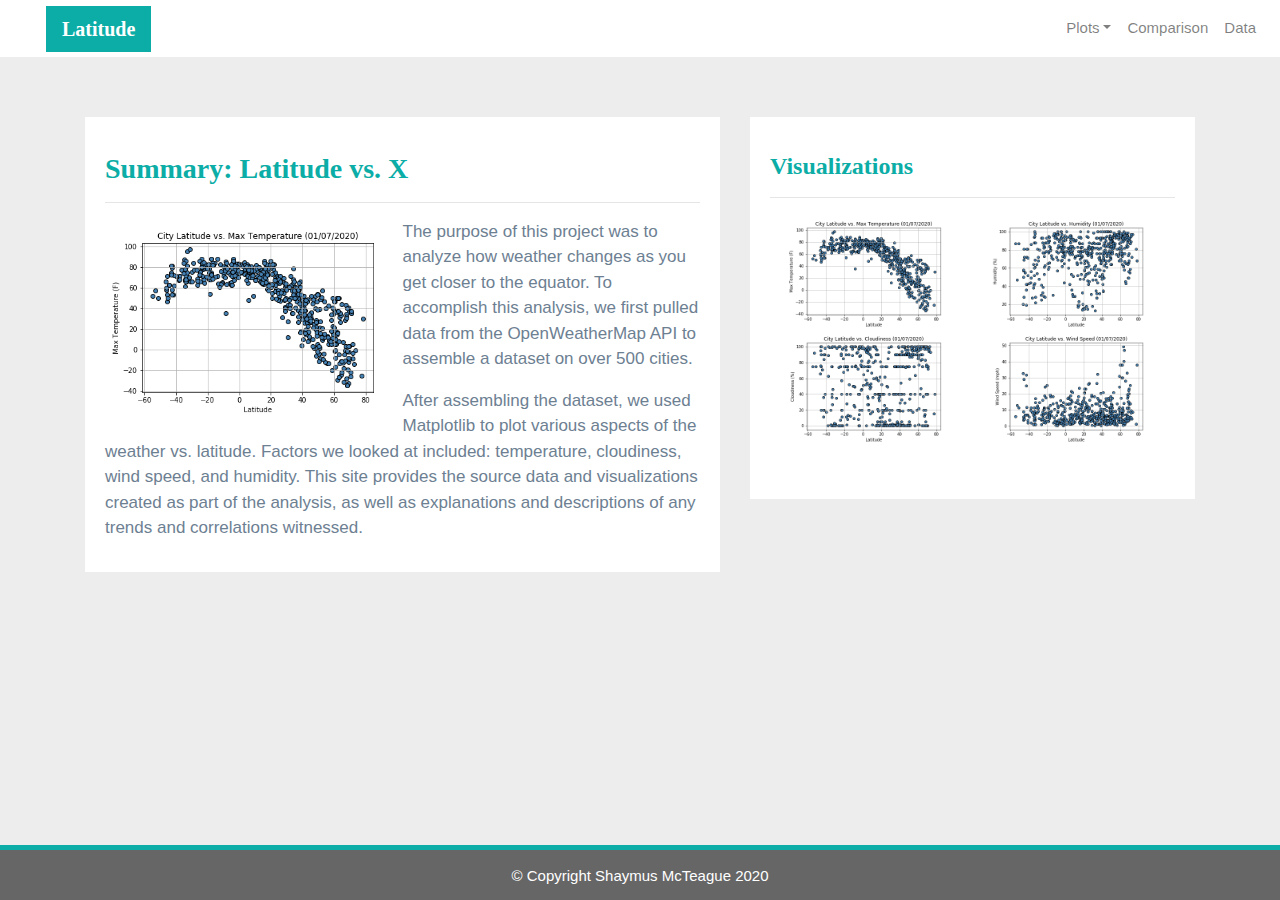
<file: index.html>
<!-- Inspiration for html and css from youtubers mmtuts and Umair Butt & github users cantugabriela & yongjinjiang -->
<!DOCTYPE html>
<html lang="en-us">

<head>
  <meta charset="utf-8" />
  <meta http-equiv="X-UA-Compatible" content="ie=edge">
  <meta name="viewport" content="width=device-width, initial-scale=1.0">
  <title>Landing Page</title>

  <!-- Bootstrap -->
  <link rel="stylesheet" href="https://maxcdn.bootstrapcdn.com/bootstrap/4.3.1/css/bootstrap.min.css">
  <!-- CSS Style Sheet -->
  <link rel="stylesheet" type="text/css" href="style.css">

</head> 

<body>
<!-- Navbar -->
<!-- Navbar code source and then modified: https://getbootstrap.com/docs/4.0/components/navbar/ -->
  <div class="navigation">
    <nav class="navbar navbar-expand-lg navbar-expand-md navbar-light">
      <a class="navbar-brand" style="background-color: #0BADA6;" href="index.html">Latitude</a>
      <button class="navbar-toggler  border border-white" type="button" data-toggle="collapse" data-target="#navbarSupportedContent" aria-controls="navbarSupportedContent" aria-expanded="false" aria-label="Toggle navigation">
        <span class="navbar-toggler-icon"></span>
      </button>
      <div class="collapse navbar-collapse" id="navbarSupportedContent">
        <ul class="navbar-nav ml-auto">
          <li class="nav-item dropdown">
            <a class="nav-link dropdown-toggle" href="#" id="navbarDropdown" data-toggle="dropdown"
              aria-haspopup="true" aria-expanded="false">Plots</a>
            <div class="dropdown-menu" aria-labelledby="navbarDropdown">
              <a class="dropdown-item" href="max_temperature.html">Max Temperature</a>
              <a class="dropdown-item" href="humidity.html">Humidity</a>
              <a class="dropdown-item" href="cloudiness.html">Cloudiness</a>
              <a class="dropdown-item" href="wind_speed.html">Wind Speed</a>
            </div>
          </li>
          <li class="nav-item">
            <a class="nav-link" href="comparison.html">Comparison</a>
          </li>
          <li class="nav-item">
            <a class="nav-link" href="data.html">Data</a>
          </li>

        </ul>
      </div>
    </nav>
  </div>

  <!-- Content Section -->
  <div class="container">
    <div class="row">
		
	<!-- Left box  -->
      <div class="col-lg-7 col-md-12">
        <div class="box">
          <h3 class="title">Summary: Latitude vs. X</h3>
          <hr>
			
          <img src="images/Lat_vs_Temp.png" class="vizualization rounded float-left" alt="Max Temperature Graph">
          <p>The purpose of this project was to analyze how weather changes as you get closer to the equator. To
            accomplish this analysis, we first pulled data from the OpenWeatherMap API to assemble a dataset on over
            500 cities.</p>
          <p>After assembling the dataset, we used Matplotlib to plot various aspects of the weather vs. latitude.
            Factors we looked at included: temperature, cloudiness, wind speed, and humidity. This site provides the
            source data and visualizations created as part of the analysis, as well as explanations and descriptions of
            any trends and correlations witnessed.</p>
        </div>
      </div>
		
	<!-- Right Box -->
      <div class="col-lg-5 col-md-12">
        <div class="box">
          <h4 class="title">Visualizations</h4>
          <hr>

		<!--Images & Resizing-->
          <div class="container">
            <div class="row" style="padding-bottom: 40px;">
				
              <div class="col-lg-6 col-sm-3">
                <a href="max_temperature.html">
                  <img class="panel" src="images/Lat_vs_Temp.png" alt="Max Temperature Graph">
                </a>
				  
              </div>
              <div class="col-lg-6 col-sm-3">
                <a href="humidity.html">
                  <img class="panel" src="images/Lat_vs_Humidity.png" alt="Humidity Graph">
                </a>
              </div>

              <div class="col-lg-6 col-sm-3">
                <a href="cloudiness.html">
                  <img class="panel" src="images/Lat_vs_Cloudiness.png" alt="Cloudiness Graph">
                </a>
				  
              </div>
              <div class="col-lg-6 col-sm-3">
                <a href="wind_speed.html">
                  <img class="panel" src="images/Lat_vs_WindSpeed.png" alt="Wind Speed Graph">
                </a>
              </div>


            </div>
          </div>


        </div>
      </div>
    </div>
  </div>
  <!-- Footer Section -->
  <footer>
    <div class="footer">&copy; Copyright Shaymus McTeague 2020</div>
  </footer>

  <!-- jQuery (necessary for Bootstrap's JavaScript plugins) --> 
  <script src="https://code.jquery.com/jquery-3.3.1.slim.min.js"></script>
	
  <!-- Include all compiled plugins (below), or include individual files as needed -->
  <script src="https://cdnjs.cloudflare.com/ajax/libs/popper.js/1.12.9/umd/popper.min.js"></script>
  <script src="https://maxcdn.bootstrapcdn.com/bootstrap/4.3.1/js/bootstrap.min.js"></script>
	
</body>

</html>
</file>
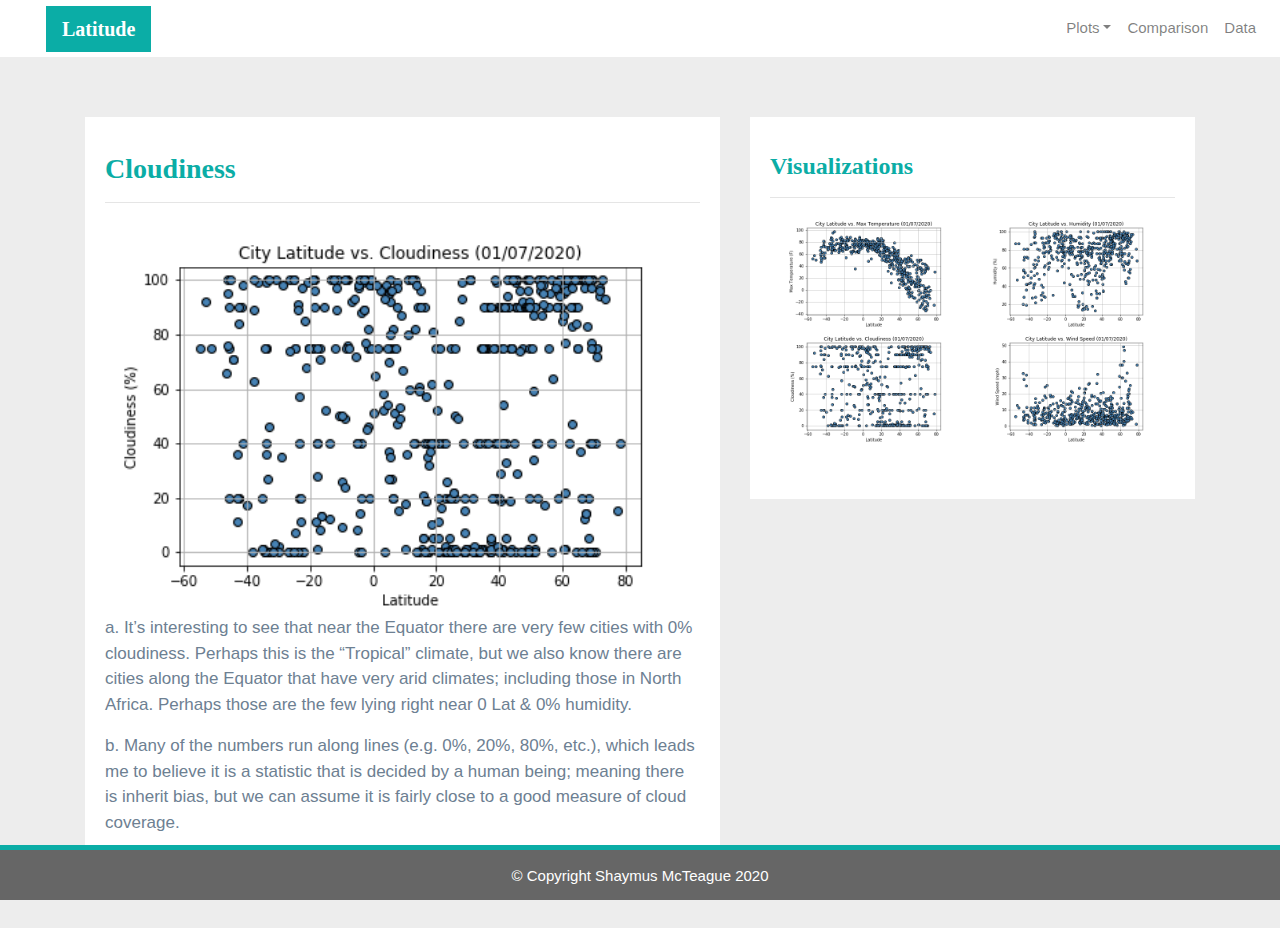
<file: cloudiness.html>
<!-- Inspiration for html and css from youtubers mmtuts and Umair Butt & github users cantugabriela & yongjinjiang -->
<!DOCTYPE html>
<html lang="en-us">

<head>
  <meta charset="utf-8" />
  <meta http-equiv="X-UA-Compatible" content="ie=edge">
  <meta name="viewport" content="width=device-width, initial-scale=1.0">
  <title>Cloudiness</title>

  <!-- Bootstrap -->
  <link rel="stylesheet" href="https://maxcdn.bootstrapcdn.com/bootstrap/4.3.1/css/bootstrap.min.css">
  <!-- CSS Style Sheet -->
  <link rel="stylesheet" type="text/css" href="style.css">

</head> 

<body>
<!-- Navbar -->
<!-- Navbar code source and then modified: https://getbootstrap.com/docs/4.0/components/navbar/ -->
  <div class="navigation">
    <nav class="navbar navbar-expand-lg navbar-light">
      <a class="navbar-brand" style="background-color: #0BADA6;" href="index.html">Latitude</a>
      <button class="navbar-toggler  border border-white" type="button" data-toggle="collapse" data-target="#navbarSupportedContent" aria-controls="navbarSupportedContent" aria-expanded="false" aria-label="Toggle navigation">
        <span class="navbar-toggler-icon"></span>
      </button>
      <div class="collapse navbar-collapse" id="navbarSupportedContent">
        <ul class="navbar-nav ml-auto">
          <li class="nav-item dropdown">
            <a class="nav-link dropdown-toggle" href="#" id="navbarDropdown" data-toggle="dropdown"
              aria-haspopup="true" aria-expanded="false">Plots</a>
            <div class="dropdown-menu" aria-labelledby="navbarDropdown">
              <a class="dropdown-item" href="max_temperature.html">Max Temperature</a>
              <a class="dropdown-item" href="humidity.html">Humidity</a>
              <a class="dropdown-item" href="cloudiness.html">Cloudiness</a>
              <a class="dropdown-item" href="wind_speed.html">Wind Speed</a>
            </div>
          </li>
          <li class="nav-item">
            <a class="nav-link" href="comparison.html">Comparison</a>
          </li>
          <li class="nav-item">
            <a class="nav-link" href="data.html">Data</a>
          </li>

        </ul>
      </div>
    </nav>
  </div>

  <!-- Content Section -->
  <div class="container">
    <div class="row">
		
	<!-- Left box  -->
      <div class="col-lg-7 col-md-12">
        <div class="box">
          <h3 class="title">Cloudiness</h3>
          <hr>
			
          <img src="images/Lat_vs_Cloudiness.png" alt="Cloudiness Graph">
          <br>
          <p>a. It’s interesting to see that near the Equator there are very few cities with 0% cloudiness. Perhaps this is the “Tropical” climate, but we also know there are cities along the Equator that have very arid climates; including those in North Africa. Perhaps those are the few lying right near 0 Lat & 0% humidity.</p>
          <p>b. Many of the numbers run along lines (e.g. 0%, 20%, 80%, etc.), which leads me to believe it is a statistic that is decided by a human being; meaning there is inherit bias, but we can assume it is fairly close to a good measure of cloud coverage.</p>
        </div>
      </div>
		
	<!-- Right Box -->
      <div class="col-lg-5 col-md-12">
        <div class="box">
          <h4 class="title">Visualizations</h4>
          <hr>

		<!--Images & Resizing-->
          <div class="container">
            <div class="row" style="padding-bottom: 40px;">
				
              <div class="col-lg-6 col-sm-3">
                <a href="max_temperature.html">
                  <img class="panel" src="images/Lat_vs_Temp.png" alt="Max Temperature Graph">
                </a>
				  
              </div>
              <div class="col-lg-6 col-sm-3">
                <a href="humidity.html">
                  <img class="panel" src="images/Lat_vs_Humidity.png" alt="Humidity Graph">
                </a>
              </div>

              <div class="col-lg-6 col-sm-3">
                <a href="cloudiness.html">
                  <img class="panel" src="images/Lat_vs_Cloudiness.png" alt="Cloudiness Graph">
                </a>
				  
              </div>
              <div class="col-lg-6 col-sm-3">
                <a href="wind_speed.html">
                  <img class="panel" src="images/Lat_vs_WindSpeed.png" alt="Wind Speed Graph">
                </a>
              </div>


            </div>
          </div>


        </div>
      </div>
    </div>
  </div>
   <!-- Footer Section -->
  <footer>
    <div class="footer">&copy; Copyright Shaymus McTeague 2020</div>
  </footer>
  <!-- jQuery (necessary for Bootstrap's JavaScript plugins) --> 
  <script src="https://code.jquery.com/jquery-3.3.1.slim.min.js"></script>
	
  <!-- Include all compiled plugins (below), or include individual files as needed -->
  <script src="https://cdnjs.cloudflare.com/ajax/libs/popper.js/1.12.9/umd/popper.min.js"></script>
  <script src="https://maxcdn.bootstrapcdn.com/bootstrap/4.3.1/js/bootstrap.min.js"></script>
	
</body>

</html>
</file>
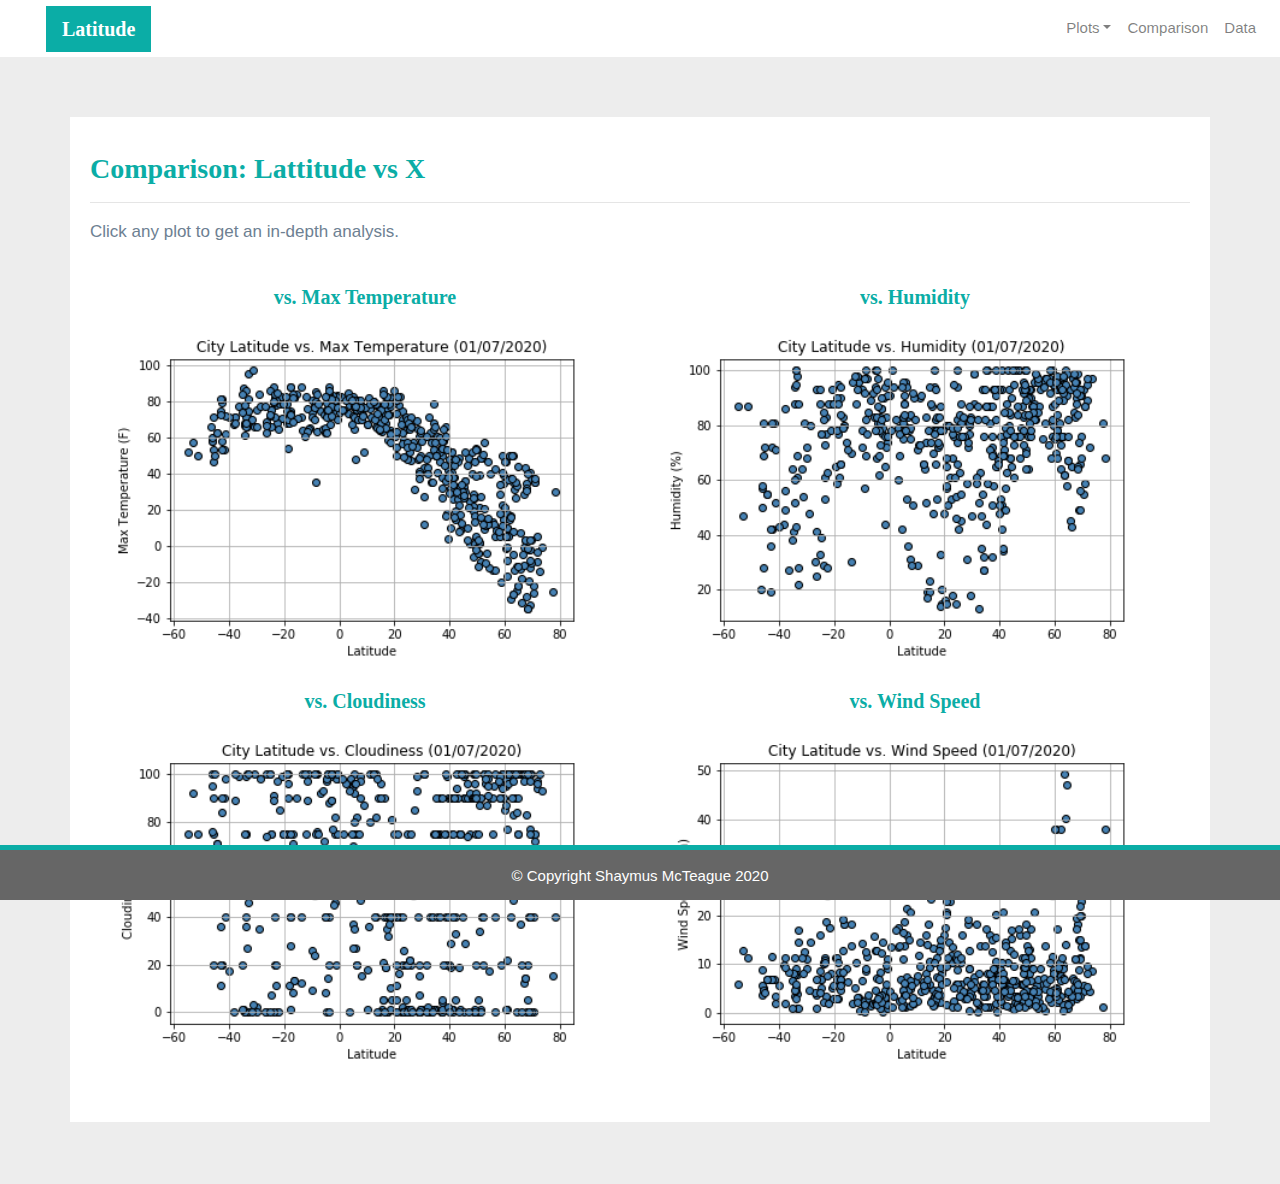
<file: comparison.html>
<!-- Inspiration for html and css from youtubers mmtuts and Umair Butt & github users cantugabriela & yongjinjiang -->
<!DOCTYPE html>
<html lang="en-us">

<head>
  <meta charset="utf-8" />
  <meta http-equiv="X-UA-Compatible" content="ie=edge">
  <meta name="viewport" content="width=device-width, initial-scale=1.0">
  <title>Comparison</title>

  <!-- Bootstrap -->
  <link rel="stylesheet" href="https://maxcdn.bootstrapcdn.com/bootstrap/4.3.1/css/bootstrap.min.css">
  <!-- CSS Style Sheet -->
  <link rel="stylesheet" type="text/css" href="style.css">

</head> 

<body>
<!-- Navbar -->
<!-- Navbar code source and then modified: https://getbootstrap.com/docs/4.0/components/navbar/ -->
  <div class="navigation">
    <nav class="navbar navbar-expand-lg navbar-light">
      <a class="navbar-brand" style="background-color: #0BADA6;" href="index.html">Latitude</a>
      <button class="navbar-toggler  border border-white" type="button" data-toggle="collapse" data-target="#navbarSupportedContent" aria-controls="navbarSupportedContent" aria-expanded="false" aria-label="Toggle navigation">
        <span class="navbar-toggler-icon"></span>
      </button>
      <div class="collapse navbar-collapse" id="navbarSupportedContent">
        <ul class="navbar-nav ml-auto">
          <li class="nav-item dropdown">
            <a class="nav-link dropdown-toggle" href="#" id="navbarDropdown" data-toggle="dropdown"
              aria-haspopup="true" aria-expanded="false">Plots</a>
            <div class="dropdown-menu" aria-labelledby="navbarDropdown">
              <a class="dropdown-item" href="max_temperature.html">Max Temperature</a>
              <a class="dropdown-item" href="humidity.html">Humidity</a>
              <a class="dropdown-item" href="cloudiness.html">Cloudiness</a>
              <a class="dropdown-item" href="wind_speed.html">Wind Speed</a>
            </div>
          </li>
          <li class="nav-item">
            <a class="nav-link" href="comparison.html">Comparison</a>
          </li>
          <li class="nav-item">
            <a class="nav-link" href="data.html">Data</a>
          </li>

        </ul>
      </div>
    </nav>
  </div>

    <!-- Content Section - BS Grid -->
  <div class="container">
    <div class="row">
        <div class="box">
          <h3 class="title">Comparison: Lattitude vs X</h3>
          <hr>
      
          <p>Click any plot to get an in-depth analysis.</p>


    <!--Images & Resizing-->
          <div class="container">
            <div class="row" style="padding-bottom: 40px;">
        
              <div class="col-lg-6 col-sm-12">
                <h5 class="title2">vs. Max Temperature</h5>
                  <a href="max_temperature.html">
                    <img class="panel" src="images/Lat_vs_Temp.png" alt="Max Temperature Graph">
                  </a>
          
              </div>
              <div class="col-lg-6 col-sm-12">
                <h5 class="title2">vs. Humidity</h5>
                  <a href="humidity.html">
                    <img class="panel" src="images/Lat_vs_Humidity.png" alt="Humidity Graph">
                  </a>
              </div>

              <div class="col-lg-6 col-sm-12">
                <h5 class="title2">vs. Cloudiness</h5>
                  <a href="cloudiness.html">
                    <img class="panel" src="images/Lat_vs_Cloudiness.png" alt="Cloudiness Graph">
                  </a>
          
              </div>
              <div class="col-lg-6 col-sm-12">
                <h5 class="title2">vs. Wind Speed</h5>
                  <a href="wind_speed.html">
                    <img class="panel" src="images/Lat_vs_WindSpeed.png" alt="Wind Speed Graph">
                  </a>
              </div>


            </div>
          </div>


        </div>
      </div>
    </div>
  </div>
   <!-- Footer Section -->
  <footer>
    <div class="footer">&copy; Copyright Shaymus McTeague 2020</div>
  </footer>
  <!-- jQuery (necessary for Bootstrap's JavaScript plugins) --> 
  <script src="https://code.jquery.com/jquery-3.3.1.slim.min.js"></script>
  
  <!-- Include all compiled plugins (below), or include individual files as needed -->
  <script src="https://cdnjs.cloudflare.com/ajax/libs/popper.js/1.12.9/umd/popper.min.js"></script>
  <script src="https://maxcdn.bootstrapcdn.com/bootstrap/4.3.1/js/bootstrap.min.js"></script>
  
</body>

</html>
</file>
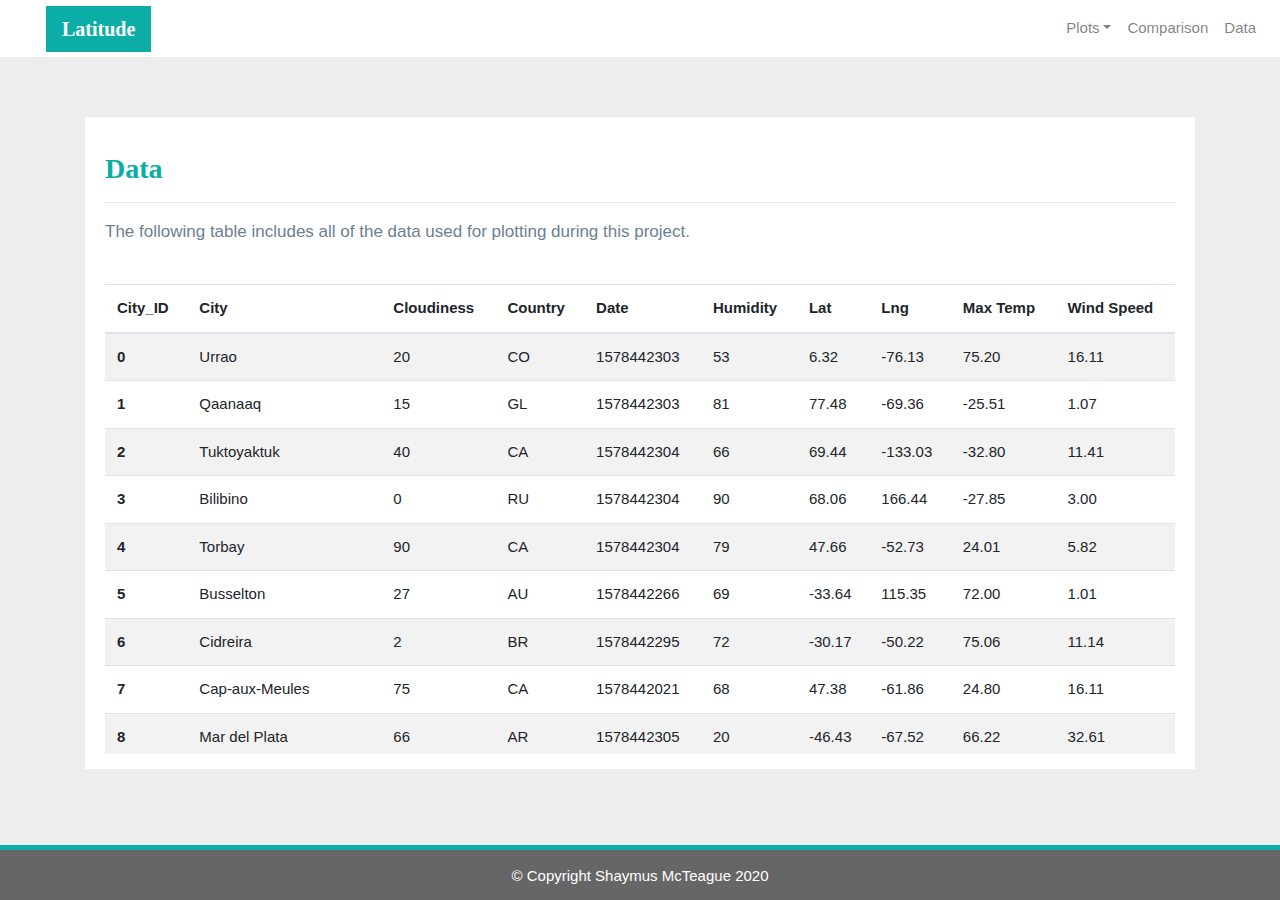
<file: data.html>
<!-- Inspiration for html and css from youtubers mmtuts and Umair Butt & github users cantugabriela & yongjinjiang -->
<!DOCTYPE html>
<html lang="en-us">

<head>
  <meta charset="utf-8" />
  <meta http-equiv="X-UA-Compatible" content="ie=edge">
  <meta name="viewport" content="width=device-width, initial-scale=1.0">
  <title>Data</title>
  
   <!-- Bootstrap -->
  <link rel="stylesheet" href="https://maxcdn.bootstrapcdn.com/bootstrap/4.3.1/css/bootstrap.min.css">
  <!-- CSS Style Sheet -->
  <link rel="stylesheet" type="text/css" href="style.css">

</head> 

<body>
<!-- Navbar -->
<!-- Navbar code source and then modified: https://getbootstrap.com/docs/4.0/components/navbar/ -->
  <div class="navigation">
    <nav class="navbar navbar-expand-lg navbar-light">
      <a class="navbar-brand" style="background-color: #0BADA6;" href="index.html">Latitude</a>
      <button class="navbar-toggler  border border-white" type="button" data-toggle="collapse" data-target="#navbarSupportedContent" aria-controls="navbarSupportedContent" aria-expanded="false" aria-label="Toggle navigation">
        <span class="navbar-toggler-icon"></span>
      </button>
      <div class="collapse navbar-collapse" id="navbarSupportedContent">
        <ul class="navbar-nav ml-auto">
          <li class="nav-item dropdown">
            <a class="nav-link dropdown-toggle" href="#" id="navbarDropdown" data-toggle="dropdown"
              aria-haspopup="true" aria-expanded="false">Plots</a>
            <div class="dropdown-menu" aria-labelledby="navbarDropdown">
              <a class="dropdown-item" href="max_temperature.html">Max Temperature</a>
              <a class="dropdown-item" href="humidity.html">Humidity</a>
              <a class="dropdown-item" href="cloudiness.html">Cloudiness</a>
              <a class="dropdown-item" href="wind_speed.html">Wind Speed</a>
            </div>
          </li>
          <li class="nav-item">
            <a class="nav-link" href="comparison.html">Comparison</a>
          </li>
          <li class="nav-item">
            <a class="nav-link" href="data.html">Data</a>
          </li>

        </ul>
      </div>
    </nav>
  </div>
  
<!-- Data Table -->
<div class="container">
<div class="box">
  <h3 class="title">Data</h3>
  <hr>
  <p>The following table includes all of the data used for plotting during this project.</p>
  <br>
  <div class="table-responsive" style="overflow-x:auto; overflow-y:auto; max-height:470px; max-width: auto;">
<table class="dataframe table table-striped">
  <thead>
    <tr style="text-align: left;">
      <th>City_ID</th>
      <th>City</th>
      <th>Cloudiness</th>
      <th>Country</th>
      <th>Date</th>
      <th>Humidity</th>
      <th>Lat</th>
      <th>Lng</th>
      <th>Max Temp</th>
      <th>Wind Speed</th>
    </tr>
  </thead>
  <tbody>
    <tr>
      <th>0</th>
      <td>Urrao</td>
      <td>20</td>
      <td>CO</td>
      <td>1578442303</td>
      <td>53</td>
      <td>6.32</td>
      <td>-76.13</td>
      <td>75.20</td>
      <td>16.11</td>
    </tr>
    <tr>
      <th>1</th>
      <td>Qaanaaq</td>
      <td>15</td>
      <td>GL</td>
      <td>1578442303</td>
      <td>81</td>
      <td>77.48</td>
      <td>-69.36</td>
      <td>-25.51</td>
      <td>1.07</td>
    </tr>
    <tr>
      <th>2</th>
      <td>Tuktoyaktuk</td>
      <td>40</td>
      <td>CA</td>
      <td>1578442304</td>
      <td>66</td>
      <td>69.44</td>
      <td>-133.03</td>
      <td>-32.80</td>
      <td>11.41</td>
    </tr>
    <tr>
      <th>3</th>
      <td>Bilibino</td>
      <td>0</td>
      <td>RU</td>
      <td>1578442304</td>
      <td>90</td>
      <td>68.06</td>
      <td>166.44</td>
      <td>-27.85</td>
      <td>3.00</td>
    </tr>
    <tr>
      <th>4</th>
      <td>Torbay</td>
      <td>90</td>
      <td>CA</td>
      <td>1578442304</td>
      <td>79</td>
      <td>47.66</td>
      <td>-52.73</td>
      <td>24.01</td>
      <td>5.82</td>
    </tr>
    <tr>
      <th>5</th>
      <td>Busselton</td>
      <td>27</td>
      <td>AU</td>
      <td>1578442266</td>
      <td>69</td>
      <td>-33.64</td>
      <td>115.35</td>
      <td>72.00</td>
      <td>1.01</td>
    </tr>
    <tr>
      <th>6</th>
      <td>Cidreira</td>
      <td>2</td>
      <td>BR</td>
      <td>1578442295</td>
      <td>72</td>
      <td>-30.17</td>
      <td>-50.22</td>
      <td>75.06</td>
      <td>11.14</td>
    </tr>
    <tr>
      <th>7</th>
      <td>Cap-aux-Meules</td>
      <td>75</td>
      <td>CA</td>
      <td>1578442021</td>
      <td>68</td>
      <td>47.38</td>
      <td>-61.86</td>
      <td>24.80</td>
      <td>16.11</td>
    </tr>
    <tr>
      <th>8</th>
      <td>Mar del Plata</td>
      <td>66</td>
      <td>AR</td>
      <td>1578442305</td>
      <td>20</td>
      <td>-46.43</td>
      <td>-67.52</td>
      <td>66.22</td>
      <td>32.61</td>
    </tr>
    <tr>
      <th>9</th>
      <td>Dunedin</td>
      <td>75</td>
      <td>NZ</td>
      <td>1578442305</td>
      <td>69</td>
      <td>-45.87</td>
      <td>170.50</td>
      <td>53.10</td>
      <td>5.08</td>
    </tr>
    <tr>
      <th>10</th>
      <td>Yellowknife</td>
      <td>40</td>
      <td>CA</td>
      <td>1578442305</td>
      <td>73</td>
      <td>62.45</td>
      <td>-114.38</td>
      <td>-29.00</td>
      <td>3.36</td>
    </tr>
    <tr>
      <th>11</th>
      <td>Nikolskoye</td>
      <td>90</td>
      <td>RU</td>
      <td>1578442279</td>
      <td>80</td>
      <td>59.70</td>
      <td>30.79</td>
      <td>39.20</td>
      <td>8.95</td>
    </tr>
    <tr>
      <th>12</th>
      <td>Bose</td>
      <td>90</td>
      <td>IT</td>
      <td>1578442305</td>
      <td>100</td>
      <td>45.46</td>
      <td>8.01</td>
      <td>36.00</td>
      <td>3.36</td>
    </tr>
    <tr>
      <th>13</th>
      <td>Alice Springs</td>
      <td>91</td>
      <td>AU</td>
      <td>1578442026</td>
      <td>29</td>
      <td>-23.70</td>
      <td>133.88</td>
      <td>87.80</td>
      <td>10.29</td>
    </tr>
    <tr>
      <th>14</th>
      <td>Dingle</td>
      <td>100</td>
      <td>PH</td>
      <td>1578442306</td>
      <td>90</td>
      <td>11.00</td>
      <td>122.67</td>
      <td>76.10</td>
      <td>9.62</td>
    </tr>
    <tr>
      <th>15</th>
      <td>Mahon</td>
      <td>40</td>
      <td>IE</td>
      <td>1578442306</td>
      <td>87</td>
      <td>51.89</td>
      <td>-8.40</td>
      <td>48.99</td>
      <td>9.17</td>
    </tr>
    <tr>
      <th>16</th>
      <td>Camabatela</td>
      <td>100</td>
      <td>AO</td>
      <td>1578442306</td>
      <td>97</td>
      <td>-8.19</td>
      <td>15.37</td>
      <td>63.05</td>
      <td>2.93</td>
    </tr>
    <tr>
      <th>17</th>
      <td>Poum</td>
      <td>0</td>
      <td>MK</td>
      <td>1578442307</td>
      <td>34</td>
      <td>41.28</td>
      <td>20.71</td>
      <td>26.31</td>
      <td>4.43</td>
    </tr>
    <tr>
      <th>18</th>
      <td>Chokurdakh</td>
      <td>0</td>
      <td>RU</td>
      <td>1578442307</td>
      <td>93</td>
      <td>70.62</td>
      <td>147.90</td>
      <td>-26.07</td>
      <td>5.75</td>
    </tr>
    <tr>
      <th>19</th>
      <td>Barrow</td>
      <td>0</td>
      <td>AR</td>
      <td>1578442307</td>
      <td>44</td>
      <td>-38.31</td>
      <td>-60.23</td>
      <td>67.51</td>
      <td>9.84</td>
    </tr>
    <tr>
      <th>20</th>
      <td>Butaritari</td>
      <td>52</td>
      <td>KI</td>
      <td>1578442279</td>
      <td>79</td>
      <td>3.07</td>
      <td>172.79</td>
      <td>84.54</td>
      <td>17.69</td>
    </tr>
    <tr>
      <th>21</th>
      <td>Victoria</td>
      <td>75</td>
      <td>BN</td>
      <td>1578442025</td>
      <td>88</td>
      <td>5.28</td>
      <td>115.24</td>
      <td>80.60</td>
      <td>4.70</td>
    </tr>
    <tr>
      <th>22</th>
      <td>Mataura</td>
      <td>95</td>
      <td>NZ</td>
      <td>1578442308</td>
      <td>57</td>
      <td>-46.19</td>
      <td>168.86</td>
      <td>58.24</td>
      <td>5.55</td>
    </tr>
    <tr>
      <th>23</th>
      <td>Ossora</td>
      <td>100</td>
      <td>RU</td>
      <td>1578442308</td>
      <td>82</td>
      <td>59.24</td>
      <td>163.07</td>
      <td>22.75</td>
      <td>11.50</td>
    </tr>
    <tr>
      <th>24</th>
      <td>Clyde River</td>
      <td>40</td>
      <td>CA</td>
      <td>1578442308</td>
      <td>55</td>
      <td>70.47</td>
      <td>-68.59</td>
      <td>-22.00</td>
      <td>4.38</td>
    </tr>
    <tr>
      <th>25</th>
      <td>Sitka</td>
      <td>0</td>
      <td>US</td>
      <td>1578442309</td>
      <td>32</td>
      <td>37.17</td>
      <td>-99.65</td>
      <td>50.00</td>
      <td>5.99</td>
    </tr>
    <tr>
      <th>26</th>
      <td>Baillif</td>
      <td>21</td>
      <td>GP</td>
      <td>1578442309</td>
      <td>78</td>
      <td>16.02</td>
      <td>-61.75</td>
      <td>77.00</td>
      <td>4.70</td>
    </tr>
    <tr>
      <th>27</th>
      <td>Kapaa</td>
      <td>40</td>
      <td>US</td>
      <td>1578442162</td>
      <td>61</td>
      <td>22.08</td>
      <td>-159.32</td>
      <td>82.40</td>
      <td>23.04</td>
    </tr>
    <tr>
      <th>28</th>
      <td>Esperance</td>
      <td>40</td>
      <td>AU</td>
      <td>1578442310</td>
      <td>88</td>
      <td>-33.86</td>
      <td>121.89</td>
      <td>71.60</td>
      <td>9.17</td>
    </tr>
    <tr>
      <th>29</th>
      <td>Chuy</td>
      <td>0</td>
      <td>UY</td>
      <td>1578442310</td>
      <td>61</td>
      <td>-33.69</td>
      <td>-53.46</td>
      <td>65.97</td>
      <td>7.92</td>
    </tr>
    <tr>
      <th>30</th>
      <td>Hobart</td>
      <td>20</td>
      <td>AU</td>
      <td>1578442023</td>
      <td>42</td>
      <td>-42.88</td>
      <td>147.33</td>
      <td>79.00</td>
      <td>6.93</td>
    </tr>
    <tr>
      <th>31</th>
      <td>Kaitangata</td>
      <td>76</td>
      <td>NZ</td>
      <td>1578442310</td>
      <td>58</td>
      <td>-46.28</td>
      <td>169.85</td>
      <td>57.99</td>
      <td>8.99</td>
    </tr>
    <tr>
      <th>32</th>
      <td>Medvezhyegorsk</td>
      <td>100</td>
      <td>RU</td>
      <td>1578442310</td>
      <td>97</td>
      <td>62.92</td>
      <td>34.47</td>
      <td>35.10</td>
      <td>9.82</td>
    </tr>
    <tr>
      <th>33</th>
      <td>Labuhan</td>
      <td>100</td>
      <td>ID</td>
      <td>1578442311</td>
      <td>77</td>
      <td>-2.54</td>
      <td>115.51</td>
      <td>77.97</td>
      <td>0.22</td>
    </tr>
    <tr>
      <th>34</th>
      <td>Albany</td>
      <td>90</td>
      <td>US</td>
      <td>1578442226</td>
      <td>63</td>
      <td>42.65</td>
      <td>-73.75</td>
      <td>33.01</td>
      <td>4.70</td>
    </tr>
    <tr>
      <th>35</th>
      <td>Zundert</td>
      <td>90</td>
      <td>NL</td>
      <td>1578442311</td>
      <td>93</td>
      <td>51.47</td>
      <td>4.66</td>
      <td>48.99</td>
      <td>17.22</td>
    </tr>
    <tr>
      <th>36</th>
      <td>Georgetown</td>
      <td>75</td>
      <td>GY</td>
      <td>1578442279</td>
      <td>83</td>
      <td>6.80</td>
      <td>-58.16</td>
      <td>80.60</td>
      <td>6.93</td>
    </tr>
    <tr>
      <th>37</th>
      <td>Saint George</td>
      <td>40</td>
      <td>GR</td>
      <td>1578442286</td>
      <td>66</td>
      <td>39.45</td>
      <td>22.34</td>
      <td>37.99</td>
      <td>6.93</td>
    </tr>
    <tr>
      <th>38</th>
      <td>Saldanha</td>
      <td>54</td>
      <td>PT</td>
      <td>1578442312</td>
      <td>75</td>
      <td>41.42</td>
      <td>-6.55</td>
      <td>38.93</td>
      <td>1.68</td>
    </tr>
    <tr>
      <th>39</th>
      <td>Caravelas</td>
      <td>1</td>
      <td>BR</td>
      <td>1578442312</td>
      <td>90</td>
      <td>-17.73</td>
      <td>-39.27</td>
      <td>74.68</td>
      <td>8.08</td>
    </tr>
    <tr>
      <th>40</th>
      <td>Dong Xoai</td>
      <td>60</td>
      <td>VN</td>
      <td>1578442312</td>
      <td>91</td>
      <td>11.53</td>
      <td>106.92</td>
      <td>71.65</td>
      <td>4.29</td>
    </tr>
    <tr>
      <th>41</th>
      <td>Vaini</td>
      <td>1</td>
      <td>IN</td>
      <td>1578442312</td>
      <td>87</td>
      <td>15.34</td>
      <td>74.49</td>
      <td>63.64</td>
      <td>2.59</td>
    </tr>
    <tr>
      <th>42</th>
      <td>Narsaq</td>
      <td>77</td>
      <td>GL</td>
      <td>1578442312</td>
      <td>78</td>
      <td>60.91</td>
      <td>-46.05</td>
      <td>10.40</td>
      <td>2.24</td>
    </tr>
    <tr>
      <th>43</th>
      <td>Araouane</td>
      <td>81</td>
      <td>ML</td>
      <td>1578442313</td>
      <td>15</td>
      <td>18.90</td>
      <td>-3.53</td>
      <td>60.71</td>
      <td>8.10</td>
    </tr>
    <tr>
      <th>44</th>
      <td>Provideniya</td>
      <td>0</td>
      <td>RU</td>
      <td>1578442301</td>
      <td>91</td>
      <td>64.42</td>
      <td>-173.23</td>
      <td>-11.51</td>
      <td>1.43</td>
    </tr>
    <tr>
      <th>45</th>
      <td>Bethanien</td>
      <td>0</td>
      <td>NaN</td>
      <td>1578442313</td>
      <td>41</td>
      <td>-26.50</td>
      <td>17.16</td>
      <td>68.54</td>
      <td>3.78</td>
    </tr>
    <tr>
      <th>46</th>
      <td>Ponta do Sol</td>
      <td>99</td>
      <td>BR</td>
      <td>1578442313</td>
      <td>93</td>
      <td>-20.63</td>
      <td>-46.00</td>
      <td>70.57</td>
      <td>5.10</td>
    </tr>
    <tr>
      <th>47</th>
      <td>Balad</td>
      <td>92</td>
      <td>ID</td>
      <td>1578442314</td>
      <td>89</td>
      <td>-6.76</td>
      <td>108.42</td>
      <td>74.39</td>
      <td>1.41</td>
    </tr>
    <tr>
      <th>48</th>
      <td>Kopervik</td>
      <td>100</td>
      <td>NO</td>
      <td>1578442314</td>
      <td>87</td>
      <td>59.28</td>
      <td>5.31</td>
      <td>50.00</td>
      <td>31.09</td>
    </tr>
    <tr>
      <th>49</th>
      <td>Merauke</td>
      <td>100</td>
      <td>ID</td>
      <td>1578442314</td>
      <td>69</td>
      <td>-8.49</td>
      <td>140.40</td>
      <td>85.41</td>
      <td>8.66</td>
    </tr>
    <tr>
      <th>50</th>
      <td>Calama</td>
      <td>0</td>
      <td>CL</td>
      <td>1578442314</td>
      <td>28</td>
      <td>-22.46</td>
      <td>-68.93</td>
      <td>68.00</td>
      <td>24.16</td>
    </tr>
    <tr>
      <th>51</th>
      <td>Arona</td>
      <td>29</td>
      <td>IT</td>
      <td>1578442314</td>
      <td>100</td>
      <td>45.76</td>
      <td>8.56</td>
      <td>36.00</td>
      <td>2.24</td>
    </tr>
    <tr>
      <th>52</th>
      <td>Saint-Philippe</td>
      <td>90</td>
      <td>CA</td>
      <td>1578442267</td>
      <td>73</td>
      <td>45.36</td>
      <td>-73.48</td>
      <td>27.00</td>
      <td>3.36</td>
    </tr>
    <tr>
      <th>53</th>
      <td>Mahebourg</td>
      <td>75</td>
      <td>MU</td>
      <td>1578442269</td>
      <td>88</td>
      <td>-20.41</td>
      <td>57.70</td>
      <td>78.80</td>
      <td>2.93</td>
    </tr>
    <tr>
      <th>54</th>
      <td>Colimes</td>
      <td>75</td>
      <td>EC</td>
      <td>1578442315</td>
      <td>65</td>
      <td>-1.55</td>
      <td>-80.01</td>
      <td>82.40</td>
      <td>4.70</td>
    </tr>
    <tr>
      <th>55</th>
      <td>Bredasdorp</td>
      <td>0</td>
      <td>ZA</td>
      <td>1578442315</td>
      <td>88</td>
      <td>-34.53</td>
      <td>20.04</td>
      <td>68.00</td>
      <td>3.36</td>
    </tr>
    <tr>
      <th>56</th>
      <td>Airai</td>
      <td>49</td>
      <td>TL</td>
      <td>1578442315</td>
      <td>57</td>
      <td>-8.93</td>
      <td>125.41</td>
      <td>77.47</td>
      <td>1.74</td>
    </tr>
    <tr>
      <th>57</th>
      <td>Rikitea</td>
      <td>11</td>
      <td>PF</td>
      <td>1578442316</td>
      <td>77</td>
      <td>-23.12</td>
      <td>-134.97</td>
      <td>77.67</td>
      <td>18.86</td>
    </tr>
    <tr>
      <th>58</th>
      <td>Upernavik</td>
      <td>100</td>
      <td>GL</td>
      <td>1578442316</td>
      <td>72</td>
      <td>72.79</td>
      <td>-56.15</td>
      <td>-14.17</td>
      <td>4.50</td>
    </tr>
    <tr>
      <th>59</th>
      <td>Carnarvon</td>
      <td>100</td>
      <td>ZA</td>
      <td>1578442271</td>
      <td>81</td>
      <td>-30.97</td>
      <td>22.13</td>
      <td>66.16</td>
      <td>12.71</td>
    </tr>
    <tr>
      <th>60</th>
      <td>Olhao</td>
      <td>0</td>
      <td>PT</td>
      <td>1578442317</td>
      <td>87</td>
      <td>37.03</td>
      <td>-7.84</td>
      <td>54.00</td>
      <td>6.93</td>
    </tr>
    <tr>
      <th>61</th>
      <td>Nagato</td>
      <td>75</td>
      <td>JP</td>
      <td>1578442317</td>
      <td>76</td>
      <td>34.35</td>
      <td>131.14</td>
      <td>53.60</td>
      <td>26.40</td>
    </tr>
    <tr>
      <th>62</th>
      <td>Abu Dhabi</td>
      <td>0</td>
      <td>AE</td>
      <td>1578442103</td>
      <td>82</td>
      <td>24.47</td>
      <td>54.37</td>
      <td>64.40</td>
      <td>5.75</td>
    </tr>
    <tr>
      <th>63</th>
      <td>Kodiak</td>
      <td>1</td>
      <td>US</td>
      <td>1578442317</td>
      <td>48</td>
      <td>39.95</td>
      <td>-94.76</td>
      <td>48.20</td>
      <td>9.17</td>
    </tr>
    <tr>
      <th>64</th>
      <td>Teguise</td>
      <td>20</td>
      <td>ES</td>
      <td>1578442318</td>
      <td>77</td>
      <td>29.06</td>
      <td>-13.56</td>
      <td>60.80</td>
      <td>12.75</td>
    </tr>
    <tr>
      <th>65</th>
      <td>Thompson</td>
      <td>75</td>
      <td>CA</td>
      <td>1578442318</td>
      <td>75</td>
      <td>55.74</td>
      <td>-97.86</td>
      <td>-13.00</td>
      <td>5.82</td>
    </tr>
    <tr>
      <th>66</th>
      <td>New Norfolk</td>
      <td>20</td>
      <td>AU</td>
      <td>1578442318</td>
      <td>42</td>
      <td>-42.78</td>
      <td>147.06</td>
      <td>81.00</td>
      <td>6.93</td>
    </tr>
    <tr>
      <th>67</th>
      <td>Hermanus</td>
      <td>0</td>
      <td>ZA</td>
      <td>1578442318</td>
      <td>94</td>
      <td>-34.42</td>
      <td>19.24</td>
      <td>66.99</td>
      <td>8.01</td>
    </tr>
    <tr>
      <th>68</th>
      <td>Medea</td>
      <td>75</td>
      <td>DZ</td>
      <td>1578442318</td>
      <td>87</td>
      <td>36.27</td>
      <td>2.77</td>
      <td>51.80</td>
      <td>1.12</td>
    </tr>
    <tr>
      <th>69</th>
      <td>Sao Joao da Barra</td>
      <td>85</td>
      <td>BR</td>
      <td>1578442319</td>
      <td>88</td>
      <td>-21.64</td>
      <td>-41.05</td>
      <td>78.44</td>
      <td>17.56</td>
    </tr>
    <tr>
      <th>70</th>
      <td>Atuona</td>
      <td>9</td>
      <td>PF</td>
      <td>1578442319</td>
      <td>78</td>
      <td>-9.80</td>
      <td>-139.03</td>
      <td>80.89</td>
      <td>14.27</td>
    </tr>
    <tr>
      <th>71</th>
      <td>Elizabeth City</td>
      <td>90</td>
      <td>US</td>
      <td>1578442021</td>
      <td>81</td>
      <td>36.30</td>
      <td>-76.22</td>
      <td>46.99</td>
      <td>16.11</td>
    </tr>
    <tr>
      <th>72</th>
      <td>Nong Kung Si</td>
      <td>19</td>
      <td>TH</td>
      <td>1578442319</td>
      <td>82</td>
      <td>16.65</td>
      <td>103.30</td>
      <td>68.00</td>
      <td>2.24</td>
    </tr>
    <tr>
      <th>73</th>
      <td>Antofagasta</td>
      <td>20</td>
      <td>CL</td>
      <td>1578442041</td>
      <td>73</td>
      <td>-23.65</td>
      <td>-70.40</td>
      <td>71.60</td>
      <td>11.41</td>
    </tr>
    <tr>
      <th>74</th>
      <td>Jamestown</td>
      <td>0</td>
      <td>AU</td>
      <td>1578442320</td>
      <td>22</td>
      <td>-33.21</td>
      <td>138.60</td>
      <td>81.64</td>
      <td>14.54</td>
    </tr>
    <tr>
      <th>75</th>
      <td>Baghmara</td>
      <td>62</td>
      <td>IN</td>
      <td>1578442320</td>
      <td>61</td>
      <td>23.80</td>
      <td>86.21</td>
      <td>57.18</td>
      <td>1.68</td>
    </tr>
    <tr>
      <th>76</th>
      <td>Geraldton</td>
      <td>75</td>
      <td>CA</td>
      <td>1578442320</td>
      <td>71</td>
      <td>49.72</td>
      <td>-86.95</td>
      <td>5.00</td>
      <td>8.05</td>
    </tr>
    <tr>
      <th>77</th>
      <td>Severo-Kurilsk</td>
      <td>59</td>
      <td>RU</td>
      <td>1578442321</td>
      <td>90</td>
      <td>50.68</td>
      <td>156.12</td>
      <td>21.56</td>
      <td>13.15</td>
    </tr>
    <tr>
      <th>78</th>
      <td>Omboue</td>
      <td>99</td>
      <td>GA</td>
      <td>1578442321</td>
      <td>94</td>
      <td>-1.57</td>
      <td>9.26</td>
      <td>76.17</td>
      <td>2.66</td>
    </tr>
    <tr>
      <th>79</th>
      <td>Ushuaia</td>
      <td>75</td>
      <td>AR</td>
      <td>1578442321</td>
      <td>87</td>
      <td>-54.81</td>
      <td>-68.31</td>
      <td>51.80</td>
      <td>5.82</td>
    </tr>
    <tr>
      <th>80</th>
      <td>Kawhia</td>
      <td>63</td>
      <td>NZ</td>
      <td>1578442321</td>
      <td>49</td>
      <td>-38.07</td>
      <td>174.82</td>
      <td>71.01</td>
      <td>1.99</td>
    </tr>
    <tr>
      <th>81</th>
      <td>Fortuna</td>
      <td>90</td>
      <td>US</td>
      <td>1578442321</td>
      <td>100</td>
      <td>40.60</td>
      <td>-124.16</td>
      <td>52.00</td>
      <td>5.82</td>
    </tr>
    <tr>
      <th>82</th>
      <td>Bonavista</td>
      <td>90</td>
      <td>CA</td>
      <td>1578442322</td>
      <td>83</td>
      <td>48.65</td>
      <td>-53.11</td>
      <td>21.99</td>
      <td>9.48</td>
    </tr>
    <tr>
      <th>83</th>
      <td>Hilo</td>
      <td>75</td>
      <td>US</td>
      <td>1578442322</td>
      <td>48</td>
      <td>19.71</td>
      <td>-155.08</td>
      <td>86.00</td>
      <td>16.11</td>
    </tr>
    <tr>
      <th>84</th>
      <td>Ancud</td>
      <td>90</td>
      <td>CL</td>
      <td>1578442322</td>
      <td>81</td>
      <td>-41.87</td>
      <td>-73.83</td>
      <td>53.60</td>
      <td>6.93</td>
    </tr>
    <tr>
      <th>85</th>
      <td>Abbeville</td>
      <td>90</td>
      <td>FR</td>
      <td>1578442322</td>
      <td>93</td>
      <td>50.11</td>
      <td>1.83</td>
      <td>53.60</td>
      <td>13.87</td>
    </tr>
    <tr>
      <th>86</th>
      <td>Tessalit</td>
      <td>52</td>
      <td>ML</td>
      <td>1578442322</td>
      <td>16</td>
      <td>20.20</td>
      <td>1.01</td>
      <td>60.66</td>
      <td>17.69</td>
    </tr>
    <tr>
      <th>87</th>
      <td>Khatanga</td>
      <td>94</td>
      <td>RU</td>
      <td>1578442323</td>
      <td>95</td>
      <td>71.98</td>
      <td>102.47</td>
      <td>5.20</td>
      <td>9.53</td>
    </tr>
    <tr>
      <th>88</th>
      <td>Port Alfred</td>
      <td>100</td>
      <td>ZA</td>
      <td>1578442267</td>
      <td>98</td>
      <td>-33.59</td>
      <td>26.89</td>
      <td>68.00</td>
      <td>4.00</td>
    </tr>
    <tr>
      <th>89</th>
      <td>Colquechaca</td>
      <td>100</td>
      <td>BO</td>
      <td>1578442323</td>
      <td>77</td>
      <td>-18.70</td>
      <td>-66.00</td>
      <td>53.89</td>
      <td>6.82</td>
    </tr>
    <tr>
      <th>90</th>
      <td>Brae</td>
      <td>98</td>
      <td>GB</td>
      <td>1578442324</td>
      <td>70</td>
      <td>60.40</td>
      <td>-1.35</td>
      <td>46.40</td>
      <td>38.03</td>
    </tr>
    <tr>
      <th>91</th>
      <td>Puerto Narino</td>
      <td>20</td>
      <td>CO</td>
      <td>1578442324</td>
      <td>79</td>
      <td>-3.77</td>
      <td>-70.38</td>
      <td>86.00</td>
      <td>2.04</td>
    </tr>
    <tr>
      <th>92</th>
      <td>Danville</td>
      <td>1</td>
      <td>US</td>
      <td>1578442240</td>
      <td>58</td>
      <td>37.82</td>
      <td>-122.00</td>
      <td>57.99</td>
      <td>8.05</td>
    </tr>
    <tr>
      <th>93</th>
      <td>Constitucion</td>
      <td>5</td>
      <td>MX</td>
      <td>1578442324</td>
      <td>15</td>
      <td>23.99</td>
      <td>-104.67</td>
      <td>68.00</td>
      <td>5.82</td>
    </tr>
    <tr>
      <th>94</th>
      <td>Leningradskiy</td>
      <td>77</td>
      <td>RU</td>
      <td>1578442298</td>
      <td>91</td>
      <td>69.38</td>
      <td>178.42</td>
      <td>-12.08</td>
      <td>11.03</td>
    </tr>
    <tr>
      <th>95</th>
      <td>Mount Gambier</td>
      <td>89</td>
      <td>AU</td>
      <td>1578442325</td>
      <td>56</td>
      <td>-37.83</td>
      <td>140.78</td>
      <td>71.60</td>
      <td>11.41</td>
    </tr>
    <tr>
      <th>96</th>
      <td>Perene</td>
      <td>50</td>
      <td>PE</td>
      <td>1578442325</td>
      <td>97</td>
      <td>-10.95</td>
      <td>-75.23</td>
      <td>65.43</td>
      <td>0.40</td>
    </tr>
    <tr>
      <th>97</th>
      <td>Palmer</td>
      <td>1</td>
      <td>AU</td>
      <td>1578442325</td>
      <td>41</td>
      <td>-34.85</td>
      <td>139.16</td>
      <td>87.01</td>
      <td>8.05</td>
    </tr>
    <tr>
      <th>98</th>
      <td>Acapulco</td>
      <td>40</td>
      <td>MX</td>
      <td>1578442048</td>
      <td>78</td>
      <td>16.86</td>
      <td>-99.88</td>
      <td>82.40</td>
      <td>3.36</td>
    </tr>
    <tr>
      <th>99</th>
      <td>Punta Arenas</td>
      <td>92</td>
      <td>CL</td>
      <td>1578442064</td>
      <td>47</td>
      <td>-53.16</td>
      <td>-70.91</td>
      <td>57.20</td>
      <td>12.75</td>
    </tr>
    <tr>
      <th>100</th>
      <td>Humaita</td>
      <td>75</td>
      <td>AR</td>
      <td>1578442326</td>
      <td>77</td>
      <td>-24.93</td>
      <td>-65.37</td>
      <td>75.20</td>
      <td>6.93</td>
    </tr>
    <tr>
      <th>101</th>
      <td>Bethel</td>
      <td>1</td>
      <td>US</td>
      <td>1578442326</td>
      <td>68</td>
      <td>60.79</td>
      <td>-161.76</td>
      <td>-16.60</td>
      <td>17.22</td>
    </tr>
    <tr>
      <th>102</th>
      <td>Ganzhou</td>
      <td>50</td>
      <td>CN</td>
      <td>1578442326</td>
      <td>81</td>
      <td>25.86</td>
      <td>114.93</td>
      <td>47.61</td>
      <td>5.91</td>
    </tr>
    <tr>
      <th>103</th>
      <td>Pirgos</td>
      <td>75</td>
      <td>GR</td>
      <td>1578442327</td>
      <td>87</td>
      <td>35.12</td>
      <td>25.72</td>
      <td>50.00</td>
      <td>32.21</td>
    </tr>
    <tr>
      <th>104</th>
      <td>Lavrentiya</td>
      <td>37</td>
      <td>RU</td>
      <td>1578442327</td>
      <td>93</td>
      <td>65.58</td>
      <td>-170.99</td>
      <td>-12.46</td>
      <td>2.24</td>
    </tr>
    <tr>
      <th>105</th>
      <td>Hobyo</td>
      <td>92</td>
      <td>SO</td>
      <td>1578442327</td>
      <td>80</td>
      <td>5.35</td>
      <td>48.53</td>
      <td>76.66</td>
      <td>13.85</td>
    </tr>
    <tr>
      <th>106</th>
      <td>Dikson</td>
      <td>93</td>
      <td>RU</td>
      <td>1578442327</td>
      <td>97</td>
      <td>73.51</td>
      <td>80.55</td>
      <td>-0.76</td>
      <td>8.75</td>
    </tr>
    <tr>
      <th>107</th>
      <td>Cape Town</td>
      <td>75</td>
      <td>ZA</td>
      <td>1578442097</td>
      <td>100</td>
      <td>-33.93</td>
      <td>18.42</td>
      <td>68.00</td>
      <td>4.70</td>
    </tr>
    <tr>
      <th>108</th>
      <td>Hue</td>
      <td>40</td>
      <td>VN</td>
      <td>1578442328</td>
      <td>94</td>
      <td>16.47</td>
      <td>107.58</td>
      <td>71.60</td>
      <td>3.36</td>
    </tr>
    <tr>
      <th>109</th>
      <td>Rumoi</td>
      <td>75</td>
      <td>JP</td>
      <td>1578442328</td>
      <td>84</td>
      <td>43.93</td>
      <td>141.67</td>
      <td>8.60</td>
      <td>1.12</td>
    </tr>
    <tr>
      <th>110</th>
      <td>Tiksi</td>
      <td>97</td>
      <td>RU</td>
      <td>1578442328</td>
      <td>89</td>
      <td>71.64</td>
      <td>128.87</td>
      <td>-8.39</td>
      <td>5.39</td>
    </tr>
    <tr>
      <th>111</th>
      <td>Avarua</td>
      <td>68</td>
      <td>CK</td>
      <td>1578442329</td>
      <td>78</td>
      <td>-21.21</td>
      <td>-159.78</td>
      <td>82.40</td>
      <td>8.05</td>
    </tr>
    <tr>
      <th>112</th>
      <td>Kyshtovka</td>
      <td>100</td>
      <td>RU</td>
      <td>1578442329</td>
      <td>96</td>
      <td>56.56</td>
      <td>76.62</td>
      <td>5.16</td>
      <td>4.85</td>
    </tr>
    <tr>
      <th>113</th>
      <td>Nome</td>
      <td>1</td>
      <td>US</td>
      <td>1578442329</td>
      <td>47</td>
      <td>30.04</td>
      <td>-94.42</td>
      <td>57.99</td>
      <td>3.36</td>
    </tr>
    <tr>
      <th>114</th>
      <td>Teknaf</td>
      <td>11</td>
      <td>BD</td>
      <td>1578442329</td>
      <td>80</td>
      <td>20.86</td>
      <td>92.31</td>
      <td>54.97</td>
      <td>1.68</td>
    </tr>
    <tr>
      <th>115</th>
      <td>Lagoa</td>
      <td>0</td>
      <td>PT</td>
      <td>1578442330</td>
      <td>87</td>
      <td>37.14</td>
      <td>-8.45</td>
      <td>54.00</td>
      <td>6.93</td>
    </tr>
    <tr>
      <th>116</th>
      <td>Taksimo</td>
      <td>0</td>
      <td>RU</td>
      <td>1578442331</td>
      <td>97</td>
      <td>56.36</td>
      <td>114.84</td>
      <td>-13.23</td>
      <td>0.51</td>
    </tr>
    <tr>
      <th>117</th>
      <td>Bluff</td>
      <td>57</td>
      <td>AU</td>
      <td>1578442331</td>
      <td>53</td>
      <td>-23.58</td>
      <td>149.07</td>
      <td>81.88</td>
      <td>10.76</td>
    </tr>
    <tr>
      <th>118</th>
      <td>Zhangye</td>
      <td>99</td>
      <td>CN</td>
      <td>1578442331</td>
      <td>65</td>
      <td>38.94</td>
      <td>100.46</td>
      <td>18.21</td>
      <td>0.25</td>
    </tr>
    <tr>
      <th>119</th>
      <td>Tsumeb</td>
      <td>100</td>
      <td>NaN</td>
      <td>1578442331</td>
      <td>59</td>
      <td>-19.25</td>
      <td>17.72</td>
      <td>67.75</td>
      <td>6.85</td>
    </tr>
    <tr>
      <th>120</th>
      <td>Kichmengskiy Gorodok</td>
      <td>95</td>
      <td>RU</td>
      <td>1578442331</td>
      <td>94</td>
      <td>59.99</td>
      <td>45.81</td>
      <td>16.86</td>
      <td>7.54</td>
    </tr>
    <tr>
      <th>121</th>
      <td>Corrales</td>
      <td>27</td>
      <td>CO</td>
      <td>1578442332</td>
      <td>96</td>
      <td>5.83</td>
      <td>-72.84</td>
      <td>47.84</td>
      <td>1.07</td>
    </tr>
    <tr>
      <th>122</th>
      <td>San Cristobal</td>
      <td>61</td>
      <td>HN</td>
      <td>1578442332</td>
      <td>94</td>
      <td>14.68</td>
      <td>-86.92</td>
      <td>64.11</td>
      <td>5.84</td>
    </tr>
    <tr>
      <th>123</th>
      <td>Puerto Ayora</td>
      <td>75</td>
      <td>EC</td>
      <td>1578442332</td>
      <td>74</td>
      <td>-0.74</td>
      <td>-90.35</td>
      <td>80.60</td>
      <td>9.17</td>
    </tr>
    <tr>
      <th>124</th>
      <td>Masyaf</td>
      <td>90</td>
      <td>SY</td>
      <td>1578442332</td>
      <td>87</td>
      <td>35.06</td>
      <td>36.34</td>
      <td>50.00</td>
      <td>17.22</td>
    </tr>
    <tr>
      <th>125</th>
      <td>Yulara</td>
      <td>100</td>
      <td>AU</td>
      <td>1578442333</td>
      <td>33</td>
      <td>-25.24</td>
      <td>130.99</td>
      <td>86.00</td>
      <td>16.11</td>
    </tr>
    <tr>
      <th>126</th>
      <td>Deori Khas</td>
      <td>26</td>
      <td>IN</td>
      <td>1578442333</td>
      <td>76</td>
      <td>23.39</td>
      <td>79.03</td>
      <td>58.42</td>
      <td>2.51</td>
    </tr>
    <tr>
      <th>127</th>
      <td>Kourou</td>
      <td>95</td>
      <td>GF</td>
      <td>1578442333</td>
      <td>83</td>
      <td>5.16</td>
      <td>-52.64</td>
      <td>80.60</td>
      <td>4.70</td>
    </tr>
    <tr>
      <th>128</th>
      <td>Buala</td>
      <td>76</td>
      <td>SB</td>
      <td>1578442333</td>
      <td>77</td>
      <td>-8.15</td>
      <td>159.59</td>
      <td>84.16</td>
      <td>11.52</td>
    </tr>
    <tr>
      <th>129</th>
      <td>Egvekinot</td>
      <td>0</td>
      <td>RU</td>
      <td>1578442276</td>
      <td>65</td>
      <td>66.32</td>
      <td>-179.17</td>
      <td>-18.17</td>
      <td>3.33</td>
    </tr>
    <tr>
      <th>130</th>
      <td>Port Elizabeth</td>
      <td>90</td>
      <td>US</td>
      <td>1578442334</td>
      <td>93</td>
      <td>39.31</td>
      <td>-74.98</td>
      <td>42.01</td>
      <td>8.05</td>
    </tr>
    <tr>
      <th>131</th>
      <td>Cabo San Lucas</td>
      <td>20</td>
      <td>MX</td>
      <td>1578442138</td>
      <td>68</td>
      <td>22.89</td>
      <td>-109.91</td>
      <td>75.00</td>
      <td>10.29</td>
    </tr>
    <tr>
      <th>132</th>
      <td>Flagstaff</td>
      <td>1</td>
      <td>US</td>
      <td>1578442334</td>
      <td>44</td>
      <td>35.20</td>
      <td>-111.65</td>
      <td>59.00</td>
      <td>3.36</td>
    </tr>
    <tr>
      <th>133</th>
      <td>Tuatapere</td>
      <td>100</td>
      <td>NZ</td>
      <td>1578442282</td>
      <td>50</td>
      <td>-46.13</td>
      <td>167.69</td>
      <td>60.22</td>
      <td>3.58</td>
    </tr>
    <tr>
      <th>134</th>
      <td>Kalemie</td>
      <td>93</td>
      <td>CD</td>
      <td>1578442335</td>
      <td>92</td>
      <td>-5.95</td>
      <td>29.20</td>
      <td>64.87</td>
      <td>1.88</td>
    </tr>
    <tr>
      <th>135</th>
      <td>Kotido</td>
      <td>58</td>
      <td>UG</td>
      <td>1578442335</td>
      <td>60</td>
      <td>3.01</td>
      <td>34.12</td>
      <td>73.22</td>
      <td>13.49</td>
    </tr>
    <tr>
      <th>136</th>
      <td>Saint-Joseph</td>
      <td>19</td>
      <td>FR</td>
      <td>1578442043</td>
      <td>93</td>
      <td>43.56</td>
      <td>6.97</td>
      <td>48.99</td>
      <td>4.70</td>
    </tr>
    <tr>
      <th>137</th>
      <td>Maumere</td>
      <td>100</td>
      <td>ID</td>
      <td>1578442336</td>
      <td>82</td>
      <td>-8.63</td>
      <td>122.22</td>
      <td>79.74</td>
      <td>12.55</td>
    </tr>
    <tr>
      <th>138</th>
      <td>Cruz</td>
      <td>89</td>
      <td>BR</td>
      <td>1578442336</td>
      <td>86</td>
      <td>-2.92</td>
      <td>-40.18</td>
      <td>77.14</td>
      <td>3.76</td>
    </tr>
    <tr>
      <th>139</th>
      <td>Talnakh</td>
      <td>75</td>
      <td>RU</td>
      <td>1578442302</td>
      <td>91</td>
      <td>69.49</td>
      <td>88.39</td>
      <td>3.20</td>
      <td>20.13</td>
    </tr>
    <tr>
      <th>140</th>
      <td>Batabano</td>
      <td>40</td>
      <td>CU</td>
      <td>1578442337</td>
      <td>77</td>
      <td>22.72</td>
      <td>-82.29</td>
      <td>69.80</td>
      <td>10.29</td>
    </tr>
    <tr>
      <th>141</th>
      <td>Ust-Kan</td>
      <td>34</td>
      <td>RU</td>
      <td>1578442337</td>
      <td>77</td>
      <td>50.93</td>
      <td>84.77</td>
      <td>1.60</td>
      <td>4.38</td>
    </tr>
    <tr>
      <th>142</th>
      <td>Camacha</td>
      <td>40</td>
      <td>PT</td>
      <td>1578442337</td>
      <td>63</td>
      <td>33.08</td>
      <td>-16.33</td>
      <td>62.60</td>
      <td>13.87</td>
    </tr>
    <tr>
      <th>143</th>
      <td>Bambous Virieux</td>
      <td>75</td>
      <td>MU</td>
      <td>1578442337</td>
      <td>88</td>
      <td>-20.34</td>
      <td>57.76</td>
      <td>78.80</td>
      <td>5.61</td>
    </tr>
    <tr>
      <th>144</th>
      <td>Biltine</td>
      <td>0</td>
      <td>TD</td>
      <td>1578442337</td>
      <td>23</td>
      <td>14.53</td>
      <td>20.93</td>
      <td>68.25</td>
      <td>10.74</td>
    </tr>
    <tr>
      <th>145</th>
      <td>Katsuura</td>
      <td>40</td>
      <td>JP</td>
      <td>1578442338</td>
      <td>93</td>
      <td>33.93</td>
      <td>134.50</td>
      <td>59.00</td>
      <td>5.82</td>
    </tr>
    <tr>
      <th>146</th>
      <td>Grindavik</td>
      <td>90</td>
      <td>IS</td>
      <td>1578442338</td>
      <td>100</td>
      <td>63.84</td>
      <td>-22.43</td>
      <td>26.60</td>
      <td>40.26</td>
    </tr>
    <tr>
      <th>147</th>
      <td>Isangel</td>
      <td>75</td>
      <td>VU</td>
      <td>1578442297</td>
      <td>65</td>
      <td>-19.55</td>
      <td>169.27</td>
      <td>82.40</td>
      <td>11.41</td>
    </tr>
    <tr>
      <th>148</th>
      <td>Arraial do Cabo</td>
      <td>20</td>
      <td>BR</td>
      <td>1578441925</td>
      <td>83</td>
      <td>-22.97</td>
      <td>-42.02</td>
      <td>80.60</td>
      <td>3.36</td>
    </tr>
    <tr>
      <th>149</th>
      <td>Puerto del Rosario</td>
      <td>40</td>
      <td>ES</td>
      <td>1578442339</td>
      <td>72</td>
      <td>28.50</td>
      <td>-13.86</td>
      <td>64.40</td>
      <td>18.34</td>
    </tr>
    <tr>
      <th>150</th>
      <td>Vizinga</td>
      <td>100</td>
      <td>RU</td>
      <td>1578442339</td>
      <td>93</td>
      <td>61.08</td>
      <td>50.08</td>
      <td>17.85</td>
      <td>7.67</td>
    </tr>
    <tr>
      <th>151</th>
      <td>Gunjur</td>
      <td>100</td>
      <td>GM</td>
      <td>1578442339</td>
      <td>52</td>
      <td>13.18</td>
      <td>-16.76</td>
      <td>66.20</td>
      <td>5.82</td>
    </tr>
    <tr>
      <th>152</th>
      <td>Thinadhoo</td>
      <td>65</td>
      <td>MV</td>
      <td>1578442340</td>
      <td>78</td>
      <td>0.53</td>
      <td>72.93</td>
      <td>82.83</td>
      <td>13.67</td>
    </tr>
    <tr>
      <th>153</th>
      <td>San Andres</td>
      <td>82</td>
      <td>PH</td>
      <td>1578442340</td>
      <td>83</td>
      <td>13.32</td>
      <td>122.68</td>
      <td>77.81</td>
      <td>8.19</td>
    </tr>
    <tr>
      <th>154</th>
      <td>Alta Floresta</td>
      <td>26</td>
      <td>BR</td>
      <td>1578442340</td>
      <td>93</td>
      <td>-9.87</td>
      <td>-56.08</td>
      <td>73.71</td>
      <td>2.48</td>
    </tr>
    <tr>
      <th>155</th>
      <td>Tasiilaq</td>
      <td>100</td>
      <td>GL</td>
      <td>1578442340</td>
      <td>45</td>
      <td>65.61</td>
      <td>-37.64</td>
      <td>7.52</td>
      <td>28.07</td>
    </tr>
    <tr>
      <th>156</th>
      <td>Lata</td>
      <td>100</td>
      <td>IN</td>
      <td>1578442341</td>
      <td>99</td>
      <td>30.78</td>
      <td>78.62</td>
      <td>11.82</td>
      <td>7.27</td>
    </tr>
    <tr>
      <th>157</th>
      <td>Prainha</td>
      <td>46</td>
      <td>BR</td>
      <td>1578442341</td>
      <td>76</td>
      <td>-1.80</td>
      <td>-53.48</td>
      <td>78.15</td>
      <td>3.27</td>
    </tr>
    <tr>
      <th>158</th>
      <td>Sechura</td>
      <td>72</td>
      <td>PE</td>
      <td>1578442341</td>
      <td>83</td>
      <td>-5.56</td>
      <td>-80.82</td>
      <td>72.59</td>
      <td>15.95</td>
    </tr>
    <tr>
      <th>159</th>
      <td>Sur</td>
      <td>0</td>
      <td>OM</td>
      <td>1578442298</td>
      <td>53</td>
      <td>22.57</td>
      <td>59.53</td>
      <td>67.55</td>
      <td>11.86</td>
    </tr>
    <tr>
      <th>160</th>
      <td>San Ignacio</td>
      <td>8</td>
      <td>PE</td>
      <td>1578442341</td>
      <td>94</td>
      <td>-5.15</td>
      <td>-79.00</td>
      <td>65.12</td>
      <td>2.30</td>
    </tr>
    <tr>
      <th>161</th>
      <td>Nerchinskiy Zavod</td>
      <td>1</td>
      <td>RU</td>
      <td>1578442342</td>
      <td>90</td>
      <td>51.31</td>
      <td>119.61</td>
      <td>-8.57</td>
      <td>3.18</td>
    </tr>
    <tr>
      <th>162</th>
      <td>Hasaki</td>
      <td>75</td>
      <td>JP</td>
      <td>1578442342</td>
      <td>100</td>
      <td>35.73</td>
      <td>140.83</td>
      <td>41.00</td>
      <td>1.12</td>
    </tr>
    <tr>
      <th>163</th>
      <td>Huarmey</td>
      <td>50</td>
      <td>PE</td>
      <td>1578442342</td>
      <td>72</td>
      <td>-10.07</td>
      <td>-78.15</td>
      <td>71.46</td>
      <td>6.71</td>
    </tr>
    <tr>
      <th>164</th>
      <td>Saint Andrews</td>
      <td>71</td>
      <td>NZ</td>
      <td>1578442342</td>
      <td>55</td>
      <td>-44.53</td>
      <td>171.19</td>
      <td>63.00</td>
      <td>7.00</td>
    </tr>
    <tr>
      <th>165</th>
      <td>Dicabisagan</td>
      <td>35</td>
      <td>PH</td>
      <td>1578442343</td>
      <td>83</td>
      <td>17.08</td>
      <td>122.42</td>
      <td>77.43</td>
      <td>7.27</td>
    </tr>
    <tr>
      <th>166</th>
      <td>Pevek</td>
      <td>0</td>
      <td>RU</td>
      <td>1578442343</td>
      <td>76</td>
      <td>69.70</td>
      <td>170.27</td>
      <td>-9.54</td>
      <td>13.49</td>
    </tr>
    <tr>
      <th>167</th>
      <td>Srivardhan</td>
      <td>37</td>
      <td>IN</td>
      <td>1578442343</td>
      <td>83</td>
      <td>18.03</td>
      <td>73.02</td>
      <td>72.70</td>
      <td>7.07</td>
    </tr>
    <tr>
      <th>168</th>
      <td>Wanxian</td>
      <td>100</td>
      <td>CN</td>
      <td>1578442343</td>
      <td>88</td>
      <td>30.80</td>
      <td>108.39</td>
      <td>43.68</td>
      <td>6.42</td>
    </tr>
    <tr>
      <th>169</th>
      <td>Ilhabela</td>
      <td>89</td>
      <td>BR</td>
      <td>1578442060</td>
      <td>85</td>
      <td>-23.78</td>
      <td>-45.36</td>
      <td>79.66</td>
      <td>2.30</td>
    </tr>
    <tr>
      <th>170</th>
      <td>Portland</td>
      <td>75</td>
      <td>US</td>
      <td>1578441826</td>
      <td>68</td>
      <td>43.66</td>
      <td>-70.25</td>
      <td>33.01</td>
      <td>5.82</td>
    </tr>
    <tr>
      <th>171</th>
      <td>Heihe</td>
      <td>0</td>
      <td>RU</td>
      <td>1578442344</td>
      <td>76</td>
      <td>50.24</td>
      <td>127.51</td>
      <td>-11.20</td>
      <td>1.61</td>
    </tr>
    <tr>
      <th>172</th>
      <td>Boguchany</td>
      <td>96</td>
      <td>RU</td>
      <td>1578442344</td>
      <td>97</td>
      <td>58.38</td>
      <td>97.46</td>
      <td>5.22</td>
      <td>3.47</td>
    </tr>
    <tr>
      <th>173</th>
      <td>Kruisfontein</td>
      <td>99</td>
      <td>ZA</td>
      <td>1578442344</td>
      <td>95</td>
      <td>-34.00</td>
      <td>24.73</td>
      <td>65.73</td>
      <td>5.53</td>
    </tr>
    <tr>
      <th>174</th>
      <td>Ust-Nera</td>
      <td>100</td>
      <td>RU</td>
      <td>1578442345</td>
      <td>99</td>
      <td>64.57</td>
      <td>143.24</td>
      <td>-24.88</td>
      <td>1.83</td>
    </tr>
    <tr>
      <th>175</th>
      <td>Bireun</td>
      <td>100</td>
      <td>ID</td>
      <td>1578442345</td>
      <td>91</td>
      <td>5.20</td>
      <td>96.70</td>
      <td>64.72</td>
      <td>1.39</td>
    </tr>
    <tr>
      <th>176</th>
      <td>Tabas</td>
      <td>0</td>
      <td>IR</td>
      <td>1578442345</td>
      <td>47</td>
      <td>33.60</td>
      <td>56.92</td>
      <td>35.60</td>
      <td>4.70</td>
    </tr>
    <tr>
      <th>177</th>
      <td>Margate</td>
      <td>20</td>
      <td>AU</td>
      <td>1578442345</td>
      <td>42</td>
      <td>-43.03</td>
      <td>147.26</td>
      <td>81.00</td>
      <td>6.93</td>
    </tr>
    <tr>
      <th>178</th>
      <td>West Lafayette</td>
      <td>90</td>
      <td>US</td>
      <td>1578442209</td>
      <td>69</td>
      <td>40.43</td>
      <td>-86.91</td>
      <td>39.20</td>
      <td>8.05</td>
    </tr>
    <tr>
      <th>179</th>
      <td>Preobrazheniye</td>
      <td>100</td>
      <td>RU</td>
      <td>1578442325</td>
      <td>77</td>
      <td>42.90</td>
      <td>133.91</td>
      <td>26.10</td>
      <td>10.47</td>
    </tr>
    <tr>
      <th>180</th>
      <td>Aljezur</td>
      <td>4</td>
      <td>PT</td>
      <td>1578442346</td>
      <td>72</td>
      <td>37.31</td>
      <td>-8.80</td>
      <td>54.00</td>
      <td>12.55</td>
    </tr>
    <tr>
      <th>181</th>
      <td>Eureka</td>
      <td>75</td>
      <td>US</td>
      <td>1578442346</td>
      <td>93</td>
      <td>40.80</td>
      <td>-124.16</td>
      <td>51.80</td>
      <td>6.93</td>
    </tr>
    <tr>
      <th>182</th>
      <td>Berlevag</td>
      <td>75</td>
      <td>NO</td>
      <td>1578442346</td>
      <td>87</td>
      <td>70.86</td>
      <td>29.09</td>
      <td>35.60</td>
      <td>13.87</td>
    </tr>
    <tr>
      <th>183</th>
      <td>Arlit</td>
      <td>62</td>
      <td>NE</td>
      <td>1578442347</td>
      <td>14</td>
      <td>18.74</td>
      <td>7.39</td>
      <td>64.22</td>
      <td>13.96</td>
    </tr>
    <tr>
      <th>184</th>
      <td>Monrovia</td>
      <td>20</td>
      <td>LR</td>
      <td>1578442347</td>
      <td>94</td>
      <td>6.33</td>
      <td>-10.80</td>
      <td>75.20</td>
      <td>7.47</td>
    </tr>
    <tr>
      <th>185</th>
      <td>Ojinaga</td>
      <td>1</td>
      <td>US</td>
      <td>1578442347</td>
      <td>18</td>
      <td>29.56</td>
      <td>-104.41</td>
      <td>62.60</td>
      <td>4.70</td>
    </tr>
    <tr>
      <th>186</th>
      <td>Vostok</td>
      <td>96</td>
      <td>RU</td>
      <td>1578442347</td>
      <td>76</td>
      <td>46.45</td>
      <td>135.83</td>
      <td>9.93</td>
      <td>1.97</td>
    </tr>
    <tr>
      <th>187</th>
      <td>Hambantota</td>
      <td>82</td>
      <td>LK</td>
      <td>1578442327</td>
      <td>79</td>
      <td>6.12</td>
      <td>81.12</td>
      <td>79.92</td>
      <td>21.47</td>
    </tr>
    <tr>
      <th>188</th>
      <td>Waipawa</td>
      <td>17</td>
      <td>NZ</td>
      <td>1578442348</td>
      <td>43</td>
      <td>-39.94</td>
      <td>176.59</td>
      <td>71.01</td>
      <td>5.57</td>
    </tr>
    <tr>
      <th>189</th>
      <td>Najran</td>
      <td>0</td>
      <td>SA</td>
      <td>1578442348</td>
      <td>72</td>
      <td>17.54</td>
      <td>44.22</td>
      <td>59.00</td>
      <td>4.70</td>
    </tr>
    <tr>
      <th>190</th>
      <td>Aksha</td>
      <td>0</td>
      <td>RU</td>
      <td>1578442348</td>
      <td>90</td>
      <td>50.28</td>
      <td>113.29</td>
      <td>-3.91</td>
      <td>2.66</td>
    </tr>
    <tr>
      <th>191</th>
      <td>Qasigiannguit</td>
      <td>40</td>
      <td>GL</td>
      <td>1578442348</td>
      <td>49</td>
      <td>68.82</td>
      <td>-51.19</td>
      <td>-2.20</td>
      <td>14.99</td>
    </tr>
    <tr>
      <th>192</th>
      <td>Aberdeen</td>
      <td>90</td>
      <td>US</td>
      <td>1578442348</td>
      <td>100</td>
      <td>46.98</td>
      <td>-123.82</td>
      <td>48.99</td>
      <td>17.22</td>
    </tr>
    <tr>
      <th>193</th>
      <td>Tashtyp</td>
      <td>100</td>
      <td>RU</td>
      <td>1578442349</td>
      <td>88</td>
      <td>52.80</td>
      <td>89.89</td>
      <td>9.21</td>
      <td>2.68</td>
    </tr>
    <tr>
      <th>194</th>
      <td>Ilulissat</td>
      <td>40</td>
      <td>GL</td>
      <td>1578442349</td>
      <td>49</td>
      <td>69.22</td>
      <td>-51.10</td>
      <td>-2.20</td>
      <td>14.99</td>
    </tr>
    <tr>
      <th>195</th>
      <td>Salta</td>
      <td>75</td>
      <td>AR</td>
      <td>1578442349</td>
      <td>77</td>
      <td>-24.79</td>
      <td>-65.41</td>
      <td>75.20</td>
      <td>6.93</td>
    </tr>
    <tr>
      <th>196</th>
      <td>Hithadhoo</td>
      <td>98</td>
      <td>MV</td>
      <td>1578442349</td>
      <td>76</td>
      <td>-0.60</td>
      <td>73.08</td>
      <td>83.32</td>
      <td>11.10</td>
    </tr>
    <tr>
      <th>197</th>
      <td>Cockburn Town</td>
      <td>16</td>
      <td>TC</td>
      <td>1578442296</td>
      <td>80</td>
      <td>21.46</td>
      <td>-71.14</td>
      <td>78.24</td>
      <td>14.70</td>
    </tr>
    <tr>
      <th>198</th>
      <td>Coahuayana</td>
      <td>40</td>
      <td>MX</td>
      <td>1578442350</td>
      <td>33</td>
      <td>18.62</td>
      <td>-100.35</td>
      <td>81.68</td>
      <td>2.28</td>
    </tr>
    <tr>
      <th>199</th>
      <td>Rio Gallegos</td>
      <td>75</td>
      <td>AR</td>
      <td>1578442350</td>
      <td>87</td>
      <td>-51.62</td>
      <td>-69.22</td>
      <td>50.00</td>
      <td>11.41</td>
    </tr>
    <tr>
      <th>200</th>
      <td>Samfya</td>
      <td>100</td>
      <td>ZM</td>
      <td>1578442350</td>
      <td>96</td>
      <td>-11.37</td>
      <td>29.56</td>
      <td>64.69</td>
      <td>3.06</td>
    </tr>
    <tr>
      <th>201</th>
      <td>Wladyslawowo</td>
      <td>90</td>
      <td>PL</td>
      <td>1578442350</td>
      <td>93</td>
      <td>54.79</td>
      <td>18.40</td>
      <td>39.99</td>
      <td>9.17</td>
    </tr>
    <tr>
      <th>202</th>
      <td>Cururupu</td>
      <td>45</td>
      <td>BR</td>
      <td>1578442350</td>
      <td>90</td>
      <td>-1.82</td>
      <td>-44.87</td>
      <td>74.91</td>
      <td>2.66</td>
    </tr>
    <tr>
      <th>203</th>
      <td>Khandbari</td>
      <td>85</td>
      <td>NP</td>
      <td>1578442350</td>
      <td>76</td>
      <td>27.38</td>
      <td>87.21</td>
      <td>31.62</td>
      <td>3.04</td>
    </tr>
    <tr>
      <th>204</th>
      <td>Riyadh</td>
      <td>0</td>
      <td>SA</td>
      <td>1578442351</td>
      <td>66</td>
      <td>24.63</td>
      <td>46.72</td>
      <td>50.00</td>
      <td>5.82</td>
    </tr>
    <tr>
      <th>205</th>
      <td>Cardston</td>
      <td>1</td>
      <td>CA</td>
      <td>1578442351</td>
      <td>92</td>
      <td>49.20</td>
      <td>-113.32</td>
      <td>26.60</td>
      <td>4.07</td>
    </tr>
    <tr>
      <th>206</th>
      <td>Bulgan</td>
      <td>0</td>
      <td>MN</td>
      <td>1578442351</td>
      <td>78</td>
      <td>48.81</td>
      <td>103.53</td>
      <td>-5.84</td>
      <td>2.53</td>
    </tr>
    <tr>
      <th>207</th>
      <td>Kahului</td>
      <td>40</td>
      <td>US</td>
      <td>1578442351</td>
      <td>57</td>
      <td>20.89</td>
      <td>-156.47</td>
      <td>80.60</td>
      <td>20.80</td>
    </tr>
    <tr>
      <th>208</th>
      <td>Murgab</td>
      <td>0</td>
      <td>TM</td>
      <td>1578442351</td>
      <td>70</td>
      <td>37.50</td>
      <td>61.97</td>
      <td>32.00</td>
      <td>6.93</td>
    </tr>
    <tr>
      <th>209</th>
      <td>Port Angeles</td>
      <td>90</td>
      <td>US</td>
      <td>1578442235</td>
      <td>87</td>
      <td>48.12</td>
      <td>-123.43</td>
      <td>52.00</td>
      <td>5.82</td>
    </tr>
    <tr>
      <th>210</th>
      <td>Port Hardy</td>
      <td>90</td>
      <td>CA</td>
      <td>1578442312</td>
      <td>93</td>
      <td>50.70</td>
      <td>-127.42</td>
      <td>39.20</td>
      <td>8.05</td>
    </tr>
    <tr>
      <th>211</th>
      <td>Jalalpur Pirwala</td>
      <td>0</td>
      <td>PK</td>
      <td>1578442352</td>
      <td>83</td>
      <td>29.50</td>
      <td>71.22</td>
      <td>50.09</td>
      <td>4.16</td>
    </tr>
    <tr>
      <th>212</th>
      <td>Vanavara</td>
      <td>95</td>
      <td>RU</td>
      <td>1578442352</td>
      <td>97</td>
      <td>60.35</td>
      <td>102.28</td>
      <td>5.49</td>
      <td>5.17</td>
    </tr>
    <tr>
      <th>213</th>
      <td>San Jose</td>
      <td>90</td>
      <td>HN</td>
      <td>1578442353</td>
      <td>78</td>
      <td>14.25</td>
      <td>-87.96</td>
      <td>71.60</td>
      <td>18.34</td>
    </tr>
    <tr>
      <th>214</th>
      <td>Santa Rosa</td>
      <td>99</td>
      <td>AR</td>
      <td>1578442100</td>
      <td>27</td>
      <td>-36.62</td>
      <td>-64.29</td>
      <td>77.09</td>
      <td>8.48</td>
    </tr>
    <tr>
      <th>215</th>
      <td>Pedernales</td>
      <td>51</td>
      <td>EC</td>
      <td>1578442353</td>
      <td>91</td>
      <td>0.07</td>
      <td>-80.05</td>
      <td>74.03</td>
      <td>4.41</td>
    </tr>
    <tr>
      <th>216</th>
      <td>Salalah</td>
      <td>0</td>
      <td>OM</td>
      <td>1578442353</td>
      <td>53</td>
      <td>17.01</td>
      <td>54.10</td>
      <td>75.20</td>
      <td>11.41</td>
    </tr>
    <tr>
      <th>217</th>
      <td>Souillac</td>
      <td>90</td>
      <td>FR</td>
      <td>1578442350</td>
      <td>100</td>
      <td>45.60</td>
      <td>-0.60</td>
      <td>52.00</td>
      <td>5.82</td>
    </tr>
    <tr>
      <th>218</th>
      <td>Nuevo Progreso</td>
      <td>20</td>
      <td>US</td>
      <td>1578442354</td>
      <td>45</td>
      <td>26.05</td>
      <td>-97.95</td>
      <td>66.99</td>
      <td>10.29</td>
    </tr>
    <tr>
      <th>219</th>
      <td>Guerrero Negro</td>
      <td>93</td>
      <td>MX</td>
      <td>1578442354</td>
      <td>31</td>
      <td>27.97</td>
      <td>-114.04</td>
      <td>69.53</td>
      <td>6.69</td>
    </tr>
    <tr>
      <th>220</th>
      <td>Sharjah</td>
      <td>0</td>
      <td>AE</td>
      <td>1578442354</td>
      <td>63</td>
      <td>25.36</td>
      <td>55.39</td>
      <td>64.40</td>
      <td>3.36</td>
    </tr>
    <tr>
      <th>221</th>
      <td>Tupik</td>
      <td>17</td>
      <td>RU</td>
      <td>1578442354</td>
      <td>87</td>
      <td>54.43</td>
      <td>119.94</td>
      <td>-12.19</td>
      <td>2.10</td>
    </tr>
    <tr>
      <th>222</th>
      <td>Qaqortoq</td>
      <td>100</td>
      <td>GL</td>
      <td>1578442355</td>
      <td>78</td>
      <td>60.72</td>
      <td>-46.03</td>
      <td>10.40</td>
      <td>2.24</td>
    </tr>
    <tr>
      <th>223</th>
      <td>Bathsheba</td>
      <td>40</td>
      <td>BB</td>
      <td>1578442355</td>
      <td>74</td>
      <td>13.22</td>
      <td>-59.52</td>
      <td>78.80</td>
      <td>16.11</td>
    </tr>
    <tr>
      <th>224</th>
      <td>Trat</td>
      <td>100</td>
      <td>TH</td>
      <td>1578442355</td>
      <td>66</td>
      <td>12.25</td>
      <td>102.51</td>
      <td>80.01</td>
      <td>6.51</td>
    </tr>
    <tr>
      <th>225</th>
      <td>Lesnoy</td>
      <td>100</td>
      <td>RU</td>
      <td>1578442355</td>
      <td>95</td>
      <td>59.78</td>
      <td>52.13</td>
      <td>14.90</td>
      <td>8.03</td>
    </tr>
    <tr>
      <th>226</th>
      <td>Nanortalik</td>
      <td>100</td>
      <td>GL</td>
      <td>1578442356</td>
      <td>88</td>
      <td>60.14</td>
      <td>-45.24</td>
      <td>21.47</td>
      <td>4.32</td>
    </tr>
    <tr>
      <th>227</th>
      <td>Lake Havasu City</td>
      <td>1</td>
      <td>US</td>
      <td>1578442222</td>
      <td>27</td>
      <td>34.47</td>
      <td>-114.34</td>
      <td>64.99</td>
      <td>3.36</td>
    </tr>
    <tr>
      <th>228</th>
      <td>Coihaique</td>
      <td>90</td>
      <td>CL</td>
      <td>1578442356</td>
      <td>81</td>
      <td>-45.58</td>
      <td>-72.07</td>
      <td>46.40</td>
      <td>4.70</td>
    </tr>
    <tr>
      <th>229</th>
      <td>Alakurtti</td>
      <td>97</td>
      <td>RU</td>
      <td>1578442356</td>
      <td>94</td>
      <td>66.96</td>
      <td>30.34</td>
      <td>28.99</td>
      <td>4.00</td>
    </tr>
    <tr>
      <th>230</th>
      <td>Comodoro Rivadavia</td>
      <td>20</td>
      <td>AR</td>
      <td>1578442357</td>
      <td>28</td>
      <td>-45.87</td>
      <td>-67.48</td>
      <td>71.60</td>
      <td>28.86</td>
    </tr>
    <tr>
      <th>231</th>
      <td>Dezful</td>
      <td>0</td>
      <td>IR</td>
      <td>1578442357</td>
      <td>52</td>
      <td>32.38</td>
      <td>48.40</td>
      <td>49.78</td>
      <td>1.70</td>
    </tr>
    <tr>
      <th>232</th>
      <td>Novita</td>
      <td>70</td>
      <td>CO</td>
      <td>1578442357</td>
      <td>96</td>
      <td>4.96</td>
      <td>-76.61</td>
      <td>71.91</td>
      <td>1.61</td>
    </tr>
    <tr>
      <th>233</th>
      <td>Fairbanks</td>
      <td>75</td>
      <td>US</td>
      <td>1578442278</td>
      <td>67</td>
      <td>64.84</td>
      <td>-147.72</td>
      <td>-22.00</td>
      <td>1.03</td>
    </tr>
    <tr>
      <th>234</th>
      <td>Luwuk</td>
      <td>98</td>
      <td>ID</td>
      <td>1578442357</td>
      <td>72</td>
      <td>-0.95</td>
      <td>122.79</td>
      <td>82.76</td>
      <td>9.80</td>
    </tr>
    <tr>
      <th>235</th>
      <td>Saint-Francois</td>
      <td>90</td>
      <td>FR</td>
      <td>1578442358</td>
      <td>87</td>
      <td>46.42</td>
      <td>3.91</td>
      <td>44.60</td>
      <td>3.36</td>
    </tr>
    <tr>
      <th>236</th>
      <td>Paamiut</td>
      <td>100</td>
      <td>GL</td>
      <td>1578442358</td>
      <td>76</td>
      <td>61.99</td>
      <td>-49.67</td>
      <td>14.59</td>
      <td>10.33</td>
    </tr>
    <tr>
      <th>237</th>
      <td>Dahod</td>
      <td>2</td>
      <td>IN</td>
      <td>1578442358</td>
      <td>79</td>
      <td>22.84</td>
      <td>74.26</td>
      <td>62.92</td>
      <td>1.16</td>
    </tr>
    <tr>
      <th>238</th>
      <td>Kloulklubed</td>
      <td>75</td>
      <td>PW</td>
      <td>1578442300</td>
      <td>78</td>
      <td>7.04</td>
      <td>134.26</td>
      <td>80.60</td>
      <td>14.99</td>
    </tr>
    <tr>
      <th>239</th>
      <td>East London</td>
      <td>100</td>
      <td>ZA</td>
      <td>1578442358</td>
      <td>88</td>
      <td>-33.02</td>
      <td>27.91</td>
      <td>74.71</td>
      <td>17.07</td>
    </tr>
    <tr>
      <th>240</th>
      <td>Jinchang</td>
      <td>100</td>
      <td>CN</td>
      <td>1578442359</td>
      <td>65</td>
      <td>38.52</td>
      <td>102.19</td>
      <td>16.54</td>
      <td>1.92</td>
    </tr>
    <tr>
      <th>241</th>
      <td>Te Anau</td>
      <td>100</td>
      <td>NZ</td>
      <td>1578442359</td>
      <td>72</td>
      <td>-45.41</td>
      <td>167.72</td>
      <td>50.25</td>
      <td>4.12</td>
    </tr>
    <tr>
      <th>242</th>
      <td>Chernyshevskiy</td>
      <td>100</td>
      <td>RU</td>
      <td>1578442359</td>
      <td>95</td>
      <td>63.01</td>
      <td>112.47</td>
      <td>8.02</td>
      <td>6.89</td>
    </tr>
    <tr>
      <th>243</th>
      <td>Barguzin</td>
      <td>87</td>
      <td>RU</td>
      <td>1578442360</td>
      <td>98</td>
      <td>53.62</td>
      <td>109.63</td>
      <td>-4.05</td>
      <td>5.61</td>
    </tr>
    <tr>
      <th>244</th>
      <td>Yaroslavskiy</td>
      <td>100</td>
      <td>RU</td>
      <td>1578442360</td>
      <td>90</td>
      <td>44.19</td>
      <td>132.23</td>
      <td>12.96</td>
      <td>15.39</td>
    </tr>
    <tr>
      <th>245</th>
      <td>Karaidel</td>
      <td>90</td>
      <td>RU</td>
      <td>1578442360</td>
      <td>96</td>
      <td>55.83</td>
      <td>56.91</td>
      <td>13.17</td>
      <td>1.12</td>
    </tr>
    <tr>
      <th>246</th>
      <td>Coromandel</td>
      <td>96</td>
      <td>BR</td>
      <td>1578442361</td>
      <td>95</td>
      <td>-18.47</td>
      <td>-47.20</td>
      <td>70.47</td>
      <td>3.02</td>
    </tr>
    <tr>
      <th>247</th>
      <td>Sao Filipe</td>
      <td>96</td>
      <td>CV</td>
      <td>1578442361</td>
      <td>74</td>
      <td>14.90</td>
      <td>-24.50</td>
      <td>67.71</td>
      <td>23.58</td>
    </tr>
    <tr>
      <th>248</th>
      <td>Storslett</td>
      <td>100</td>
      <td>NO</td>
      <td>1578442361</td>
      <td>68</td>
      <td>69.77</td>
      <td>21.03</td>
      <td>36.95</td>
      <td>22.97</td>
    </tr>
    <tr>
      <th>249</th>
      <td>Henties Bay</td>
      <td>0</td>
      <td>NaN</td>
      <td>1578442361</td>
      <td>88</td>
      <td>-22.12</td>
      <td>14.28</td>
      <td>64.99</td>
      <td>1.99</td>
    </tr>
    <tr>
      <th>250</th>
      <td>Richards Bay</td>
      <td>98</td>
      <td>ZA</td>
      <td>1578442361</td>
      <td>80</td>
      <td>-28.77</td>
      <td>32.06</td>
      <td>77.43</td>
      <td>14.61</td>
    </tr>
    <tr>
      <th>251</th>
      <td>Nemuro</td>
      <td>75</td>
      <td>JP</td>
      <td>1578442362</td>
      <td>85</td>
      <td>43.32</td>
      <td>145.57</td>
      <td>23.00</td>
      <td>5.41</td>
    </tr>
    <tr>
      <th>252</th>
      <td>Haines Junction</td>
      <td>100</td>
      <td>CA</td>
      <td>1578442362</td>
      <td>98</td>
      <td>60.75</td>
      <td>-137.51</td>
      <td>-7.58</td>
      <td>4.99</td>
    </tr>
    <tr>
      <th>253</th>
      <td>Kununurra</td>
      <td>90</td>
      <td>AU</td>
      <td>1578442362</td>
      <td>74</td>
      <td>-15.77</td>
      <td>128.74</td>
      <td>84.20</td>
      <td>9.17</td>
    </tr>
    <tr>
      <th>254</th>
      <td>Palana</td>
      <td>94</td>
      <td>RU</td>
      <td>1578442308</td>
      <td>76</td>
      <td>59.08</td>
      <td>159.95</td>
      <td>11.21</td>
      <td>4.76</td>
    </tr>
    <tr>
      <th>255</th>
      <td>Mpongwe</td>
      <td>100</td>
      <td>ZM</td>
      <td>1578442362</td>
      <td>96</td>
      <td>-13.51</td>
      <td>28.16</td>
      <td>63.79</td>
      <td>2.04</td>
    </tr>
    <tr>
      <th>256</th>
      <td>Aracoiaba</td>
      <td>14</td>
      <td>BR</td>
      <td>1578442335</td>
      <td>81</td>
      <td>-4.37</td>
      <td>-38.81</td>
      <td>76.24</td>
      <td>2.35</td>
    </tr>
    <tr>
      <th>257</th>
      <td>Wucheng</td>
      <td>0</td>
      <td>CN</td>
      <td>1578442363</td>
      <td>82</td>
      <td>29.09</td>
      <td>119.57</td>
      <td>41.20</td>
      <td>3.47</td>
    </tr>
    <tr>
      <th>258</th>
      <td>Ogaminana</td>
      <td>99</td>
      <td>NG</td>
      <td>1578442363</td>
      <td>31</td>
      <td>7.60</td>
      <td>6.20</td>
      <td>78.94</td>
      <td>1.36</td>
    </tr>
    <tr>
      <th>259</th>
      <td>Yumen</td>
      <td>29</td>
      <td>CN</td>
      <td>1578442363</td>
      <td>76</td>
      <td>40.29</td>
      <td>97.04</td>
      <td>10.26</td>
      <td>2.39</td>
    </tr>
    <tr>
      <th>260</th>
      <td>Castro</td>
      <td>90</td>
      <td>CL</td>
      <td>1578442361</td>
      <td>81</td>
      <td>-42.48</td>
      <td>-73.76</td>
      <td>53.60</td>
      <td>6.93</td>
    </tr>
    <tr>
      <th>261</th>
      <td>Fukue</td>
      <td>75</td>
      <td>JP</td>
      <td>1578442364</td>
      <td>100</td>
      <td>35.03</td>
      <td>136.69</td>
      <td>50.00</td>
      <td>4.70</td>
    </tr>
    <tr>
      <th>262</th>
      <td>San Patricio</td>
      <td>0</td>
      <td>PY</td>
      <td>1578442364</td>
      <td>30</td>
      <td>-26.98</td>
      <td>-56.83</td>
      <td>77.50</td>
      <td>4.27</td>
    </tr>
    <tr>
      <th>263</th>
      <td>Tlaltenango</td>
      <td>5</td>
      <td>MX</td>
      <td>1578442364</td>
      <td>20</td>
      <td>19.17</td>
      <td>-98.35</td>
      <td>62.60</td>
      <td>5.82</td>
    </tr>
    <tr>
      <th>264</th>
      <td>Yar-Sale</td>
      <td>12</td>
      <td>RU</td>
      <td>1578442279</td>
      <td>85</td>
      <td>66.83</td>
      <td>70.83</td>
      <td>-0.69</td>
      <td>5.08</td>
    </tr>
    <tr>
      <th>265</th>
      <td>Kavieng</td>
      <td>77</td>
      <td>PG</td>
      <td>1578442365</td>
      <td>79</td>
      <td>-2.57</td>
      <td>150.80</td>
      <td>83.30</td>
      <td>14.47</td>
    </tr>
    <tr>
      <th>266</th>
      <td>Meulaboh</td>
      <td>98</td>
      <td>ID</td>
      <td>1578442365</td>
      <td>77</td>
      <td>4.14</td>
      <td>96.13</td>
      <td>79.93</td>
      <td>6.80</td>
    </tr>
    <tr>
      <th>267</th>
      <td>Myaundzha</td>
      <td>83</td>
      <td>RU</td>
      <td>1578442365</td>
      <td>89</td>
      <td>63.05</td>
      <td>147.18</td>
      <td>-26.41</td>
      <td>1.79</td>
    </tr>
    <tr>
      <th>268</th>
      <td>Pareora</td>
      <td>71</td>
      <td>NZ</td>
      <td>1578442365</td>
      <td>55</td>
      <td>-44.49</td>
      <td>171.21</td>
      <td>63.00</td>
      <td>7.00</td>
    </tr>
    <tr>
      <th>269</th>
      <td>Seymchan</td>
      <td>47</td>
      <td>RU</td>
      <td>1578442366</td>
      <td>92</td>
      <td>62.93</td>
      <td>152.39</td>
      <td>-26.57</td>
      <td>0.56</td>
    </tr>
    <tr>
      <th>270</th>
      <td>Alyangula</td>
      <td>40</td>
      <td>AU</td>
      <td>1578442366</td>
      <td>70</td>
      <td>-13.85</td>
      <td>136.42</td>
      <td>87.80</td>
      <td>13.87</td>
    </tr>
    <tr>
      <th>271</th>
      <td>Veraval</td>
      <td>90</td>
      <td>FR</td>
      <td>1578442366</td>
      <td>93</td>
      <td>49.65</td>
      <td>0.71</td>
      <td>54.00</td>
      <td>11.41</td>
    </tr>
    <tr>
      <th>272</th>
      <td>Aswan</td>
      <td>0</td>
      <td>EG</td>
      <td>1578442275</td>
      <td>54</td>
      <td>24.09</td>
      <td>32.90</td>
      <td>48.65</td>
      <td>11.10</td>
    </tr>
    <tr>
      <th>273</th>
      <td>Severnoye</td>
      <td>91</td>
      <td>RU</td>
      <td>1578442366</td>
      <td>96</td>
      <td>54.09</td>
      <td>52.54</td>
      <td>13.33</td>
      <td>3.38</td>
    </tr>
    <tr>
      <th>274</th>
      <td>Mao</td>
      <td>40</td>
      <td>DO</td>
      <td>1578442367</td>
      <td>78</td>
      <td>19.55</td>
      <td>-71.08</td>
      <td>78.80</td>
      <td>9.17</td>
    </tr>
    <tr>
      <th>275</th>
      <td>Kangaatsiaq</td>
      <td>100</td>
      <td>GL</td>
      <td>1578442367</td>
      <td>99</td>
      <td>68.31</td>
      <td>-53.46</td>
      <td>-1.37</td>
      <td>18.41</td>
    </tr>
    <tr>
      <th>276</th>
      <td>Mayachnyy</td>
      <td>100</td>
      <td>RU</td>
      <td>1578442367</td>
      <td>96</td>
      <td>52.68</td>
      <td>55.69</td>
      <td>20.61</td>
      <td>4.83</td>
    </tr>
    <tr>
      <th>277</th>
      <td>La Crosse</td>
      <td>1</td>
      <td>US</td>
      <td>1578442070</td>
      <td>68</td>
      <td>43.80</td>
      <td>-91.24</td>
      <td>28.99</td>
      <td>12.75</td>
    </tr>
    <tr>
      <th>278</th>
      <td>Tottori</td>
      <td>40</td>
      <td>JP</td>
      <td>1578442368</td>
      <td>59</td>
      <td>35.50</td>
      <td>134.23</td>
      <td>60.80</td>
      <td>8.05</td>
    </tr>
    <tr>
      <th>279</th>
      <td>Lebu</td>
      <td>87</td>
      <td>ET</td>
      <td>1578442297</td>
      <td>90</td>
      <td>8.96</td>
      <td>38.73</td>
      <td>52.21</td>
      <td>1.99</td>
    </tr>
    <tr>
      <th>280</th>
      <td>Mayna</td>
      <td>96</td>
      <td>RU</td>
      <td>1578442368</td>
      <td>82</td>
      <td>53.00</td>
      <td>91.49</td>
      <td>11.61</td>
      <td>2.42</td>
    </tr>
    <tr>
      <th>281</th>
      <td>La Paz</td>
      <td>20</td>
      <td>MX</td>
      <td>1578442368</td>
      <td>46</td>
      <td>24.15</td>
      <td>-110.32</td>
      <td>71.60</td>
      <td>11.41</td>
    </tr>
    <tr>
      <th>282</th>
      <td>Cheyenne</td>
      <td>1</td>
      <td>US</td>
      <td>1578442369</td>
      <td>35</td>
      <td>41.14</td>
      <td>-104.82</td>
      <td>46.99</td>
      <td>20.80</td>
    </tr>
    <tr>
      <th>283</th>
      <td>Vestmanna</td>
      <td>100</td>
      <td>FO</td>
      <td>1578442369</td>
      <td>64</td>
      <td>62.16</td>
      <td>-7.17</td>
      <td>37.40</td>
      <td>38.03</td>
    </tr>
    <tr>
      <th>284</th>
      <td>Changping</td>
      <td>19</td>
      <td>CN</td>
      <td>1578442369</td>
      <td>53</td>
      <td>40.22</td>
      <td>116.23</td>
      <td>32.00</td>
      <td>8.95</td>
    </tr>
    <tr>
      <th>285</th>
      <td>Zaysan</td>
      <td>92</td>
      <td>KZ</td>
      <td>1578442369</td>
      <td>76</td>
      <td>47.47</td>
      <td>84.87</td>
      <td>1.69</td>
      <td>1.54</td>
    </tr>
    <tr>
      <th>286</th>
      <td>Siwana</td>
      <td>22</td>
      <td>IN</td>
      <td>1578442370</td>
      <td>84</td>
      <td>25.65</td>
      <td>72.42</td>
      <td>54.81</td>
      <td>4.88</td>
    </tr>
    <tr>
      <th>287</th>
      <td>Launceston</td>
      <td>40</td>
      <td>AU</td>
      <td>1578442370</td>
      <td>52</td>
      <td>-41.43</td>
      <td>147.14</td>
      <td>72.00</td>
      <td>3.36</td>
    </tr>
    <tr>
      <th>288</th>
      <td>Vestmannaeyjar</td>
      <td>100</td>
      <td>IS</td>
      <td>1578442370</td>
      <td>62</td>
      <td>63.44</td>
      <td>-20.27</td>
      <td>31.62</td>
      <td>49.21</td>
    </tr>
    <tr>
      <th>289</th>
      <td>Hirara</td>
      <td>20</td>
      <td>JP</td>
      <td>1578442316</td>
      <td>94</td>
      <td>24.80</td>
      <td>125.28</td>
      <td>69.80</td>
      <td>1.12</td>
    </tr>
    <tr>
      <th>290</th>
      <td>Macamic</td>
      <td>90</td>
      <td>CA</td>
      <td>1578442370</td>
      <td>92</td>
      <td>48.75</td>
      <td>-79.00</td>
      <td>28.40</td>
      <td>5.82</td>
    </tr>
    <tr>
      <th>291</th>
      <td>Cortez</td>
      <td>1</td>
      <td>US</td>
      <td>1578442203</td>
      <td>51</td>
      <td>37.35</td>
      <td>-108.58</td>
      <td>37.99</td>
      <td>6.93</td>
    </tr>
    <tr>
      <th>292</th>
      <td>Balikpapan</td>
      <td>20</td>
      <td>ID</td>
      <td>1578442371</td>
      <td>83</td>
      <td>-1.24</td>
      <td>116.86</td>
      <td>77.00</td>
      <td>5.82</td>
    </tr>
    <tr>
      <th>293</th>
      <td>Maltahohe</td>
      <td>7</td>
      <td>NaN</td>
      <td>1578442371</td>
      <td>39</td>
      <td>-24.83</td>
      <td>16.98</td>
      <td>66.24</td>
      <td>5.12</td>
    </tr>
    <tr>
      <th>294</th>
      <td>Taoudenni</td>
      <td>0</td>
      <td>ML</td>
      <td>1578442371</td>
      <td>18</td>
      <td>22.68</td>
      <td>-3.98</td>
      <td>56.43</td>
      <td>13.60</td>
    </tr>
    <tr>
      <th>295</th>
      <td>Galle</td>
      <td>18</td>
      <td>GN</td>
      <td>1578442372</td>
      <td>71</td>
      <td>10.08</td>
      <td>-12.83</td>
      <td>67.19</td>
      <td>2.55</td>
    </tr>
    <tr>
      <th>296</th>
      <td>Saquena</td>
      <td>0</td>
      <td>PE</td>
      <td>1578442372</td>
      <td>68</td>
      <td>-4.67</td>
      <td>-73.52</td>
      <td>79.47</td>
      <td>2.13</td>
    </tr>
    <tr>
      <th>297</th>
      <td>Cowra</td>
      <td>36</td>
      <td>AU</td>
      <td>1578442372</td>
      <td>43</td>
      <td>-33.84</td>
      <td>148.69</td>
      <td>86.00</td>
      <td>3.00</td>
    </tr>
    <tr>
      <th>298</th>
      <td>Vaitape</td>
      <td>13</td>
      <td>PF</td>
      <td>1578442372</td>
      <td>80</td>
      <td>-16.52</td>
      <td>-151.75</td>
      <td>82.17</td>
      <td>18.32</td>
    </tr>
    <tr>
      <th>299</th>
      <td>Broome</td>
      <td>100</td>
      <td>GB</td>
      <td>1578442296</td>
      <td>82</td>
      <td>52.47</td>
      <td>1.45</td>
      <td>57.20</td>
      <td>20.80</td>
    </tr>
    <tr>
      <th>300</th>
      <td>Baculin</td>
      <td>97</td>
      <td>PH</td>
      <td>1578442373</td>
      <td>84</td>
      <td>7.45</td>
      <td>126.58</td>
      <td>75.40</td>
      <td>5.03</td>
    </tr>
    <tr>
      <th>301</th>
      <td>Clifton</td>
      <td>90</td>
      <td>US</td>
      <td>1578442306</td>
      <td>51</td>
      <td>40.86</td>
      <td>-74.16</td>
      <td>41.00</td>
      <td>7.87</td>
    </tr>
    <tr>
      <th>302</th>
      <td>Deputatskiy</td>
      <td>100</td>
      <td>RU</td>
      <td>1578442373</td>
      <td>93</td>
      <td>69.30</td>
      <td>139.90</td>
      <td>-7.60</td>
      <td>3.44</td>
    </tr>
    <tr>
      <th>303</th>
      <td>Wenling</td>
      <td>0</td>
      <td>CN</td>
      <td>1578442374</td>
      <td>74</td>
      <td>28.38</td>
      <td>121.38</td>
      <td>47.79</td>
      <td>19.39</td>
    </tr>
    <tr>
      <th>304</th>
      <td>Trelew</td>
      <td>11</td>
      <td>AR</td>
      <td>1578442374</td>
      <td>19</td>
      <td>-43.25</td>
      <td>-65.31</td>
      <td>74.97</td>
      <td>31.70</td>
    </tr>
    <tr>
      <th>305</th>
      <td>Zaozerne</td>
      <td>0</td>
      <td>UA</td>
      <td>1578442374</td>
      <td>76</td>
      <td>51.37</td>
      <td>23.94</td>
      <td>27.34</td>
      <td>6.67</td>
    </tr>
    <tr>
      <th>306</th>
      <td>Longyearbyen</td>
      <td>40</td>
      <td>NO</td>
      <td>1578442375</td>
      <td>68</td>
      <td>78.22</td>
      <td>15.63</td>
      <td>30.20</td>
      <td>38.03</td>
    </tr>
    <tr>
      <th>307</th>
      <td>Whitefish</td>
      <td>90</td>
      <td>US</td>
      <td>1578442102</td>
      <td>93</td>
      <td>48.41</td>
      <td>-114.33</td>
      <td>39.99</td>
      <td>11.41</td>
    </tr>
    <tr>
      <th>308</th>
      <td>Elko</td>
      <td>1</td>
      <td>US</td>
      <td>1578442364</td>
      <td>42</td>
      <td>40.83</td>
      <td>-115.76</td>
      <td>44.60</td>
      <td>10.29</td>
    </tr>
    <tr>
      <th>309</th>
      <td>Neepawa</td>
      <td>5</td>
      <td>CA</td>
      <td>1578442375</td>
      <td>64</td>
      <td>50.23</td>
      <td>-99.46</td>
      <td>-4.00</td>
      <td>12.75</td>
    </tr>
    <tr>
      <th>310</th>
      <td>Cassilandia</td>
      <td>100</td>
      <td>BR</td>
      <td>1578442376</td>
      <td>90</td>
      <td>-19.11</td>
      <td>-51.73</td>
      <td>74.55</td>
      <td>3.00</td>
    </tr>
    <tr>
      <th>311</th>
      <td>Tanete</td>
      <td>88</td>
      <td>ID</td>
      <td>1578442376</td>
      <td>69</td>
      <td>-3.94</td>
      <td>119.78</td>
      <td>83.95</td>
      <td>2.04</td>
    </tr>
    <tr>
      <th>312</th>
      <td>Ayni</td>
      <td>2</td>
      <td>TJ</td>
      <td>1578442376</td>
      <td>67</td>
      <td>39.39</td>
      <td>68.54</td>
      <td>4.35</td>
      <td>7.70</td>
    </tr>
    <tr>
      <th>313</th>
      <td>Coquimbo</td>
      <td>0</td>
      <td>CL</td>
      <td>1578442376</td>
      <td>68</td>
      <td>-29.95</td>
      <td>-71.34</td>
      <td>66.20</td>
      <td>9.17</td>
    </tr>
    <tr>
      <th>314</th>
      <td>Huangchuan</td>
      <td>75</td>
      <td>CN</td>
      <td>1578442377</td>
      <td>100</td>
      <td>24.57</td>
      <td>102.46</td>
      <td>48.20</td>
      <td>8.95</td>
    </tr>
    <tr>
      <th>315</th>
      <td>Lahaina</td>
      <td>20</td>
      <td>US</td>
      <td>1578442377</td>
      <td>65</td>
      <td>20.87</td>
      <td>-156.68</td>
      <td>80.60</td>
      <td>23.04</td>
    </tr>
    <tr>
      <th>316</th>
      <td>Manta</td>
      <td>0</td>
      <td>RO</td>
      <td>1578442377</td>
      <td>61</td>
      <td>45.10</td>
      <td>24.10</td>
      <td>26.67</td>
      <td>0.78</td>
    </tr>
    <tr>
      <th>317</th>
      <td>Kaili</td>
      <td>99</td>
      <td>ID</td>
      <td>1578442377</td>
      <td>81</td>
      <td>-3.46</td>
      <td>120.21</td>
      <td>67.32</td>
      <td>2.44</td>
    </tr>
    <tr>
      <th>318</th>
      <td>Matagalpa</td>
      <td>40</td>
      <td>NI</td>
      <td>1578442378</td>
      <td>64</td>
      <td>12.92</td>
      <td>-85.92</td>
      <td>69.80</td>
      <td>4.70</td>
    </tr>
    <tr>
      <th>319</th>
      <td>Pochutla</td>
      <td>5</td>
      <td>MX</td>
      <td>1578442354</td>
      <td>48</td>
      <td>15.74</td>
      <td>-96.47</td>
      <td>86.00</td>
      <td>13.27</td>
    </tr>
    <tr>
      <th>320</th>
      <td>Buarcos</td>
      <td>20</td>
      <td>PT</td>
      <td>1578442378</td>
      <td>93</td>
      <td>40.16</td>
      <td>-8.88</td>
      <td>39.99</td>
      <td>3.36</td>
    </tr>
    <tr>
      <th>321</th>
      <td>Amurrio</td>
      <td>90</td>
      <td>ES</td>
      <td>1578442379</td>
      <td>100</td>
      <td>43.05</td>
      <td>-3.00</td>
      <td>46.99</td>
      <td>3.36</td>
    </tr>
    <tr>
      <th>322</th>
      <td>Isla Vista</td>
      <td>1</td>
      <td>US</td>
      <td>1578442379</td>
      <td>32</td>
      <td>34.41</td>
      <td>-119.86</td>
      <td>68.00</td>
      <td>5.82</td>
    </tr>
    <tr>
      <th>323</th>
      <td>Xochistlahuaca</td>
      <td>57</td>
      <td>MX</td>
      <td>1578442379</td>
      <td>66</td>
      <td>16.79</td>
      <td>-98.24</td>
      <td>72.43</td>
      <td>3.80</td>
    </tr>
    <tr>
      <th>324</th>
      <td>Itoman</td>
      <td>75</td>
      <td>JP</td>
      <td>1578442379</td>
      <td>88</td>
      <td>26.12</td>
      <td>127.67</td>
      <td>71.01</td>
      <td>26.40</td>
    </tr>
    <tr>
      <th>325</th>
      <td>Itaituba</td>
      <td>100</td>
      <td>BR</td>
      <td>1578442379</td>
      <td>97</td>
      <td>-4.26</td>
      <td>-55.99</td>
      <td>74.14</td>
      <td>2.15</td>
    </tr>
    <tr>
      <th>326</th>
      <td>Tierra Colorada</td>
      <td>40</td>
      <td>MX</td>
      <td>1578442380</td>
      <td>78</td>
      <td>17.17</td>
      <td>-99.53</td>
      <td>82.40</td>
      <td>3.36</td>
    </tr>
    <tr>
      <th>327</th>
      <td>Praia da Vitoria</td>
      <td>40</td>
      <td>PT</td>
      <td>1578442315</td>
      <td>82</td>
      <td>38.73</td>
      <td>-27.07</td>
      <td>66.20</td>
      <td>20.42</td>
    </tr>
    <tr>
      <th>328</th>
      <td>Nhulunbuy</td>
      <td>75</td>
      <td>AU</td>
      <td>1578442380</td>
      <td>88</td>
      <td>-12.18</td>
      <td>136.78</td>
      <td>82.40</td>
      <td>10.29</td>
    </tr>
    <tr>
      <th>329</th>
      <td>Joshimath</td>
      <td>100</td>
      <td>IN</td>
      <td>1578442380</td>
      <td>99</td>
      <td>30.57</td>
      <td>79.57</td>
      <td>27.25</td>
      <td>5.14</td>
    </tr>
    <tr>
      <th>330</th>
      <td>Lekoni</td>
      <td>82</td>
      <td>GA</td>
      <td>1578442380</td>
      <td>44</td>
      <td>-1.58</td>
      <td>14.26</td>
      <td>80.60</td>
      <td>3.20</td>
    </tr>
    <tr>
      <th>331</th>
      <td>Ca Mau</td>
      <td>67</td>
      <td>VN</td>
      <td>1578442381</td>
      <td>82</td>
      <td>9.18</td>
      <td>105.15</td>
      <td>76.80</td>
      <td>6.46</td>
    </tr>
    <tr>
      <th>332</th>
      <td>Inhambane</td>
      <td>0</td>
      <td>MZ</td>
      <td>1578442381</td>
      <td>82</td>
      <td>-23.87</td>
      <td>35.38</td>
      <td>79.72</td>
      <td>10.02</td>
    </tr>
    <tr>
      <th>333</th>
      <td>Amalapuram</td>
      <td>19</td>
      <td>IN</td>
      <td>1578442381</td>
      <td>93</td>
      <td>16.58</td>
      <td>82.00</td>
      <td>65.16</td>
      <td>2.64</td>
    </tr>
    <tr>
      <th>334</th>
      <td>Ballina</td>
      <td>100</td>
      <td>IE</td>
      <td>1578442360</td>
      <td>85</td>
      <td>54.11</td>
      <td>-9.15</td>
      <td>46.99</td>
      <td>7.00</td>
    </tr>
    <tr>
      <th>335</th>
      <td>Lompoc</td>
      <td>75</td>
      <td>US</td>
      <td>1578442381</td>
      <td>82</td>
      <td>34.64</td>
      <td>-120.46</td>
      <td>66.20</td>
      <td>13.87</td>
    </tr>
    <tr>
      <th>336</th>
      <td>Olga</td>
      <td>1</td>
      <td>US</td>
      <td>1578442382</td>
      <td>27</td>
      <td>34.11</td>
      <td>-118.17</td>
      <td>78.80</td>
      <td>3.36</td>
    </tr>
    <tr>
      <th>337</th>
      <td>Avera</td>
      <td>1</td>
      <td>US</td>
      <td>1578442382</td>
      <td>35</td>
      <td>33.19</td>
      <td>-82.53</td>
      <td>57.20</td>
      <td>4.70</td>
    </tr>
    <tr>
      <th>338</th>
      <td>Talas</td>
      <td>94</td>
      <td>KG</td>
      <td>1578442382</td>
      <td>88</td>
      <td>42.52</td>
      <td>72.24</td>
      <td>18.37</td>
      <td>4.92</td>
    </tr>
    <tr>
      <th>339</th>
      <td>Forestville</td>
      <td>90</td>
      <td>CA</td>
      <td>1578442382</td>
      <td>73</td>
      <td>48.74</td>
      <td>-69.09</td>
      <td>19.40</td>
      <td>8.05</td>
    </tr>
    <tr>
      <th>340</th>
      <td>Luderitz</td>
      <td>74</td>
      <td>NaN</td>
      <td>1578442270</td>
      <td>93</td>
      <td>-26.65</td>
      <td>15.16</td>
      <td>62.60</td>
      <td>6.93</td>
    </tr>
    <tr>
      <th>341</th>
      <td>Codrington</td>
      <td>35</td>
      <td>AU</td>
      <td>1578442383</td>
      <td>48</td>
      <td>-28.95</td>
      <td>153.24</td>
      <td>84.20</td>
      <td>4.70</td>
    </tr>
    <tr>
      <th>342</th>
      <td>Bukama</td>
      <td>100</td>
      <td>CD</td>
      <td>1578442383</td>
      <td>97</td>
      <td>-9.20</td>
      <td>25.85</td>
      <td>69.78</td>
      <td>1.59</td>
    </tr>
    <tr>
      <th>343</th>
      <td>Kaiserslautern</td>
      <td>90</td>
      <td>DE</td>
      <td>1578442383</td>
      <td>100</td>
      <td>49.44</td>
      <td>7.77</td>
      <td>39.00</td>
      <td>4.70</td>
    </tr>
    <tr>
      <th>344</th>
      <td>Pacific Grove</td>
      <td>40</td>
      <td>US</td>
      <td>1578442383</td>
      <td>71</td>
      <td>36.62</td>
      <td>-121.92</td>
      <td>60.01</td>
      <td>8.05</td>
    </tr>
    <tr>
      <th>345</th>
      <td>Faanui</td>
      <td>13</td>
      <td>PF</td>
      <td>1578442348</td>
      <td>80</td>
      <td>-16.48</td>
      <td>-151.75</td>
      <td>82.17</td>
      <td>18.32</td>
    </tr>
    <tr>
      <th>346</th>
      <td>Mokhsogollokh</td>
      <td>96</td>
      <td>RU</td>
      <td>1578442384</td>
      <td>95</td>
      <td>61.40</td>
      <td>128.95</td>
      <td>5.11</td>
      <td>2.71</td>
    </tr>
    <tr>
      <th>347</th>
      <td>Alofi</td>
      <td>75</td>
      <td>NU</td>
      <td>1578442384</td>
      <td>78</td>
      <td>-19.06</td>
      <td>-169.92</td>
      <td>78.80</td>
      <td>11.41</td>
    </tr>
    <tr>
      <th>348</th>
      <td>Pucallpa</td>
      <td>75</td>
      <td>PE</td>
      <td>1578442384</td>
      <td>100</td>
      <td>-8.38</td>
      <td>-74.54</td>
      <td>35.60</td>
      <td>9.17</td>
    </tr>
    <tr>
      <th>349</th>
      <td>Gazli</td>
      <td>0</td>
      <td>UZ</td>
      <td>1578442384</td>
      <td>51</td>
      <td>40.13</td>
      <td>63.45</td>
      <td>29.53</td>
      <td>7.72</td>
    </tr>
    <tr>
      <th>350</th>
      <td>Amguri</td>
      <td>49</td>
      <td>IN</td>
      <td>1578442384</td>
      <td>83</td>
      <td>26.81</td>
      <td>94.53</td>
      <td>57.24</td>
      <td>4.52</td>
    </tr>
    <tr>
      <th>351</th>
      <td>La Sarre</td>
      <td>100</td>
      <td>CA</td>
      <td>1578442385</td>
      <td>96</td>
      <td>48.80</td>
      <td>-79.20</td>
      <td>26.55</td>
      <td>4.12</td>
    </tr>
    <tr>
      <th>352</th>
      <td>Inirida</td>
      <td>0</td>
      <td>CO</td>
      <td>1578442385</td>
      <td>69</td>
      <td>3.87</td>
      <td>-67.92</td>
      <td>78.08</td>
      <td>2.42</td>
    </tr>
    <tr>
      <th>353</th>
      <td>Bonthe</td>
      <td>47</td>
      <td>SL</td>
      <td>1578442385</td>
      <td>75</td>
      <td>7.53</td>
      <td>-12.50</td>
      <td>76.84</td>
      <td>6.73</td>
    </tr>
    <tr>
      <th>354</th>
      <td>Rocha</td>
      <td>0</td>
      <td>UY</td>
      <td>1578442305</td>
      <td>52</td>
      <td>-34.48</td>
      <td>-54.34</td>
      <td>61.56</td>
      <td>4.63</td>
    </tr>
    <tr>
      <th>355</th>
      <td>College</td>
      <td>75</td>
      <td>US</td>
      <td>1578442386</td>
      <td>67</td>
      <td>64.86</td>
      <td>-147.80</td>
      <td>-22.00</td>
      <td>1.68</td>
    </tr>
    <tr>
      <th>356</th>
      <td>Opuwo</td>
      <td>11</td>
      <td>NaN</td>
      <td>1578442310</td>
      <td>61</td>
      <td>-18.06</td>
      <td>13.84</td>
      <td>67.73</td>
      <td>8.50</td>
    </tr>
    <tr>
      <th>357</th>
      <td>Mehamn</td>
      <td>75</td>
      <td>NO</td>
      <td>1578442373</td>
      <td>87</td>
      <td>71.03</td>
      <td>27.85</td>
      <td>35.60</td>
      <td>13.87</td>
    </tr>
    <tr>
      <th>358</th>
      <td>Banda Aceh</td>
      <td>80</td>
      <td>ID</td>
      <td>1578442377</td>
      <td>88</td>
      <td>5.56</td>
      <td>95.32</td>
      <td>71.13</td>
      <td>6.04</td>
    </tr>
    <tr>
      <th>359</th>
      <td>Assiniboia</td>
      <td>92</td>
      <td>CA</td>
      <td>1578442386</td>
      <td>89</td>
      <td>49.63</td>
      <td>-105.99</td>
      <td>5.13</td>
      <td>6.49</td>
    </tr>
    <tr>
      <th>360</th>
      <td>Dungarvan</td>
      <td>40</td>
      <td>IE</td>
      <td>1578442387</td>
      <td>87</td>
      <td>52.09</td>
      <td>-7.62</td>
      <td>51.01</td>
      <td>9.17</td>
    </tr>
    <tr>
      <th>361</th>
      <td>Dembi Dolo</td>
      <td>49</td>
      <td>ET</td>
      <td>1578442387</td>
      <td>51</td>
      <td>8.53</td>
      <td>34.80</td>
      <td>72.52</td>
      <td>1.88</td>
    </tr>
    <tr>
      <th>362</th>
      <td>Parkes</td>
      <td>46</td>
      <td>AU</td>
      <td>1578442102</td>
      <td>28</td>
      <td>-33.14</td>
      <td>148.18</td>
      <td>95.00</td>
      <td>1.01</td>
    </tr>
    <tr>
      <th>363</th>
      <td>Spisska Bela</td>
      <td>0</td>
      <td>SK</td>
      <td>1578442387</td>
      <td>84</td>
      <td>49.19</td>
      <td>20.46</td>
      <td>17.01</td>
      <td>1.12</td>
    </tr>
    <tr>
      <th>364</th>
      <td>Nalut</td>
      <td>0</td>
      <td>LY</td>
      <td>1578442388</td>
      <td>82</td>
      <td>31.86</td>
      <td>10.98</td>
      <td>43.68</td>
      <td>0.27</td>
    </tr>
    <tr>
      <th>365</th>
      <td>La Maddalena</td>
      <td>20</td>
      <td>IT</td>
      <td>1578442388</td>
      <td>93</td>
      <td>39.15</td>
      <td>9.02</td>
      <td>53.60</td>
      <td>3.36</td>
    </tr>
    <tr>
      <th>366</th>
      <td>Islamkot</td>
      <td>1</td>
      <td>PK</td>
      <td>1578442388</td>
      <td>74</td>
      <td>24.70</td>
      <td>70.18</td>
      <td>57.49</td>
      <td>12.01</td>
    </tr>
    <tr>
      <th>367</th>
      <td>Port Hedland</td>
      <td>75</td>
      <td>AU</td>
      <td>1578442388</td>
      <td>88</td>
      <td>-20.31</td>
      <td>118.58</td>
      <td>78.80</td>
      <td>25.28</td>
    </tr>
    <tr>
      <th>368</th>
      <td>Mareeba</td>
      <td>75</td>
      <td>AU</td>
      <td>1578442389</td>
      <td>79</td>
      <td>-16.99</td>
      <td>145.42</td>
      <td>84.20</td>
      <td>12.75</td>
    </tr>
    <tr>
      <th>369</th>
      <td>Rome</td>
      <td>40</td>
      <td>IT</td>
      <td>1578442200</td>
      <td>71</td>
      <td>41.89</td>
      <td>12.48</td>
      <td>44.60</td>
      <td>4.70</td>
    </tr>
    <tr>
      <th>370</th>
      <td>Port Macquarie</td>
      <td>3</td>
      <td>AU</td>
      <td>1578441925</td>
      <td>54</td>
      <td>-31.43</td>
      <td>152.91</td>
      <td>97.00</td>
      <td>8.05</td>
    </tr>
    <tr>
      <th>371</th>
      <td>Nizhnyaya Poyma</td>
      <td>95</td>
      <td>RU</td>
      <td>1578442389</td>
      <td>94</td>
      <td>56.16</td>
      <td>97.20</td>
      <td>11.97</td>
      <td>7.07</td>
    </tr>
    <tr>
      <th>372</th>
      <td>Yarensk</td>
      <td>100</td>
      <td>RU</td>
      <td>1578442389</td>
      <td>93</td>
      <td>62.17</td>
      <td>49.09</td>
      <td>16.88</td>
      <td>7.63</td>
    </tr>
    <tr>
      <th>373</th>
      <td>Ormara</td>
      <td>1</td>
      <td>PK</td>
      <td>1578442390</td>
      <td>42</td>
      <td>25.21</td>
      <td>64.64</td>
      <td>67.82</td>
      <td>26.02</td>
    </tr>
    <tr>
      <th>374</th>
      <td>Bria</td>
      <td>51</td>
      <td>CF</td>
      <td>1578442390</td>
      <td>36</td>
      <td>6.54</td>
      <td>21.99</td>
      <td>70.34</td>
      <td>4.76</td>
    </tr>
    <tr>
      <th>375</th>
      <td>Trairi</td>
      <td>100</td>
      <td>BR</td>
      <td>1578442390</td>
      <td>83</td>
      <td>-3.28</td>
      <td>-39.27</td>
      <td>75.96</td>
      <td>0.83</td>
    </tr>
    <tr>
      <th>376</th>
      <td>Nara</td>
      <td>75</td>
      <td>JP</td>
      <td>1578442390</td>
      <td>93</td>
      <td>34.68</td>
      <td>135.80</td>
      <td>57.20</td>
      <td>1.12</td>
    </tr>
    <tr>
      <th>377</th>
      <td>Amahai</td>
      <td>100</td>
      <td>ID</td>
      <td>1578442391</td>
      <td>73</td>
      <td>-3.31</td>
      <td>129.00</td>
      <td>82.13</td>
      <td>8.32</td>
    </tr>
    <tr>
      <th>378</th>
      <td>Raudeberg</td>
      <td>100</td>
      <td>NO</td>
      <td>1578442391</td>
      <td>81</td>
      <td>61.99</td>
      <td>5.14</td>
      <td>50.00</td>
      <td>29.97</td>
    </tr>
    <tr>
      <th>379</th>
      <td>Beringovskiy</td>
      <td>97</td>
      <td>RU</td>
      <td>1578442386</td>
      <td>98</td>
      <td>63.05</td>
      <td>179.32</td>
      <td>-4.86</td>
      <td>7.09</td>
    </tr>
    <tr>
      <th>380</th>
      <td>Inuvik</td>
      <td>20</td>
      <td>CA</td>
      <td>1578442391</td>
      <td>65</td>
      <td>68.36</td>
      <td>-133.71</td>
      <td>-34.60</td>
      <td>4.70</td>
    </tr>
    <tr>
      <th>381</th>
      <td>Suntar</td>
      <td>100</td>
      <td>RU</td>
      <td>1578442370</td>
      <td>94</td>
      <td>62.16</td>
      <td>117.65</td>
      <td>16.18</td>
      <td>6.73</td>
    </tr>
    <tr>
      <th>382</th>
      <td>Cape Coast</td>
      <td>27</td>
      <td>GH</td>
      <td>1578442392</td>
      <td>81</td>
      <td>5.11</td>
      <td>-1.24</td>
      <td>79.93</td>
      <td>11.14</td>
    </tr>
    <tr>
      <th>383</th>
      <td>Emerald</td>
      <td>40</td>
      <td>AU</td>
      <td>1578442392</td>
      <td>61</td>
      <td>-23.53</td>
      <td>148.16</td>
      <td>84.00</td>
      <td>10.29</td>
    </tr>
    <tr>
      <th>384</th>
      <td>Hofn</td>
      <td>84</td>
      <td>IS</td>
      <td>1578442392</td>
      <td>58</td>
      <td>64.25</td>
      <td>-15.21</td>
      <td>33.67</td>
      <td>47.11</td>
    </tr>
    <tr>
      <th>385</th>
      <td>Teahupoo</td>
      <td>40</td>
      <td>PF</td>
      <td>1578442393</td>
      <td>66</td>
      <td>-17.83</td>
      <td>-149.27</td>
      <td>87.80</td>
      <td>6.93</td>
    </tr>
    <tr>
      <th>386</th>
      <td>Saskylakh</td>
      <td>96</td>
      <td>RU</td>
      <td>1578442393</td>
      <td>97</td>
      <td>71.97</td>
      <td>114.09</td>
      <td>-3.55</td>
      <td>8.10</td>
    </tr>
    <tr>
      <th>387</th>
      <td>Rawson</td>
      <td>36</td>
      <td>AR</td>
      <td>1578442251</td>
      <td>36</td>
      <td>-43.30</td>
      <td>-65.11</td>
      <td>72.45</td>
      <td>25.05</td>
    </tr>
    <tr>
      <th>388</th>
      <td>Manitouwadge</td>
      <td>100</td>
      <td>CA</td>
      <td>1578442393</td>
      <td>93</td>
      <td>49.12</td>
      <td>-85.84</td>
      <td>1.38</td>
      <td>9.40</td>
    </tr>
    <tr>
      <th>389</th>
      <td>Lakes Entrance</td>
      <td>100</td>
      <td>AU</td>
      <td>1578442282</td>
      <td>86</td>
      <td>-37.88</td>
      <td>147.99</td>
      <td>68.00</td>
      <td>9.31</td>
    </tr>
    <tr>
      <th>390</th>
      <td>Moron</td>
      <td>1</td>
      <td>HT</td>
      <td>1578442367</td>
      <td>78</td>
      <td>18.56</td>
      <td>-74.26</td>
      <td>77.25</td>
      <td>9.28</td>
    </tr>
    <tr>
      <th>391</th>
      <td>Erenhot</td>
      <td>0</td>
      <td>CN</td>
      <td>1578442394</td>
      <td>80</td>
      <td>43.65</td>
      <td>111.97</td>
      <td>7.77</td>
      <td>3.80</td>
    </tr>
    <tr>
      <th>392</th>
      <td>Bud</td>
      <td>100</td>
      <td>NO</td>
      <td>1578442394</td>
      <td>76</td>
      <td>62.91</td>
      <td>6.91</td>
      <td>50.00</td>
      <td>9.17</td>
    </tr>
    <tr>
      <th>393</th>
      <td>Rorvik</td>
      <td>100</td>
      <td>NO</td>
      <td>1578442394</td>
      <td>82</td>
      <td>64.86</td>
      <td>11.24</td>
      <td>44.01</td>
      <td>4.00</td>
    </tr>
    <tr>
      <th>394</th>
      <td>Tikhvin</td>
      <td>100</td>
      <td>RU</td>
      <td>1578442395</td>
      <td>95</td>
      <td>59.64</td>
      <td>33.53</td>
      <td>35.01</td>
      <td>4.00</td>
    </tr>
    <tr>
      <th>395</th>
      <td>Quchan</td>
      <td>5</td>
      <td>IR</td>
      <td>1578442395</td>
      <td>69</td>
      <td>37.11</td>
      <td>58.51</td>
      <td>26.64</td>
      <td>5.86</td>
    </tr>
    <tr>
      <th>396</th>
      <td>Aripuana</td>
      <td>24</td>
      <td>BR</td>
      <td>1578442253</td>
      <td>92</td>
      <td>-9.17</td>
      <td>-60.63</td>
      <td>76.68</td>
      <td>0.18</td>
    </tr>
    <tr>
      <th>397</th>
      <td>Beloha</td>
      <td>0</td>
      <td>MG</td>
      <td>1578442395</td>
      <td>88</td>
      <td>-25.17</td>
      <td>45.06</td>
      <td>71.76</td>
      <td>8.55</td>
    </tr>
    <tr>
      <th>398</th>
      <td>Jalu</td>
      <td>7</td>
      <td>LY</td>
      <td>1578442395</td>
      <td>80</td>
      <td>29.03</td>
      <td>21.55</td>
      <td>48.83</td>
      <td>9.01</td>
    </tr>
    <tr>
      <th>399</th>
      <td>Oro Valley</td>
      <td>1</td>
      <td>US</td>
      <td>1578442396</td>
      <td>13</td>
      <td>32.39</td>
      <td>-110.97</td>
      <td>71.60</td>
      <td>8.05</td>
    </tr>
    <tr>
      <th>400</th>
      <td>Bara</td>
      <td>1</td>
      <td>NG</td>
      <td>1578442396</td>
      <td>29</td>
      <td>10.41</td>
      <td>10.60</td>
      <td>67.57</td>
      <td>7.72</td>
    </tr>
    <tr>
      <th>401</th>
      <td>Tianpeng</td>
      <td>15</td>
      <td>CN</td>
      <td>1578442396</td>
      <td>81</td>
      <td>28.88</td>
      <td>112.34</td>
      <td>39.76</td>
      <td>9.08</td>
    </tr>
    <tr>
      <th>402</th>
      <td>Roald</td>
      <td>100</td>
      <td>NO</td>
      <td>1578442396</td>
      <td>76</td>
      <td>62.58</td>
      <td>6.12</td>
      <td>50.00</td>
      <td>29.97</td>
    </tr>
    <tr>
      <th>403</th>
      <td>Kurchatov</td>
      <td>87</td>
      <td>KZ</td>
      <td>1578442165</td>
      <td>81</td>
      <td>50.75</td>
      <td>78.54</td>
      <td>1.90</td>
      <td>3.29</td>
    </tr>
    <tr>
      <th>404</th>
      <td>Kodinar</td>
      <td>0</td>
      <td>IN</td>
      <td>1578442397</td>
      <td>58</td>
      <td>20.79</td>
      <td>70.70</td>
      <td>63.19</td>
      <td>6.51</td>
    </tr>
    <tr>
      <th>405</th>
      <td>Paita</td>
      <td>40</td>
      <td>PE</td>
      <td>1578442397</td>
      <td>100</td>
      <td>-5.09</td>
      <td>-81.11</td>
      <td>62.60</td>
      <td>12.75</td>
    </tr>
    <tr>
      <th>406</th>
      <td>Lerwick</td>
      <td>85</td>
      <td>GB</td>
      <td>1578442398</td>
      <td>75</td>
      <td>60.15</td>
      <td>-1.15</td>
      <td>46.40</td>
      <td>38.03</td>
    </tr>
    <tr>
      <th>407</th>
      <td>Myitkyina</td>
      <td>22</td>
      <td>MM</td>
      <td>1578442398</td>
      <td>76</td>
      <td>25.38</td>
      <td>97.40</td>
      <td>52.02</td>
      <td>3.38</td>
    </tr>
    <tr>
      <th>408</th>
      <td>Kavaratti</td>
      <td>36</td>
      <td>IN</td>
      <td>1578442293</td>
      <td>73</td>
      <td>10.57</td>
      <td>72.64</td>
      <td>81.93</td>
      <td>11.83</td>
    </tr>
    <tr>
      <th>409</th>
      <td>Sergeyevka</td>
      <td>98</td>
      <td>KZ</td>
      <td>1578442398</td>
      <td>96</td>
      <td>53.88</td>
      <td>67.42</td>
      <td>11.82</td>
      <td>0.87</td>
    </tr>
    <tr>
      <th>410</th>
      <td>Kenai</td>
      <td>1</td>
      <td>US</td>
      <td>1578442399</td>
      <td>76</td>
      <td>60.55</td>
      <td>-151.26</td>
      <td>-0.99</td>
      <td>3.36</td>
    </tr>
    <tr>
      <th>411</th>
      <td>Araguari</td>
      <td>90</td>
      <td>BR</td>
      <td>1578442399</td>
      <td>88</td>
      <td>-18.65</td>
      <td>-48.19</td>
      <td>69.80</td>
      <td>10.29</td>
    </tr>
    <tr>
      <th>412</th>
      <td>Mayo</td>
      <td>90</td>
      <td>CA</td>
      <td>1578442399</td>
      <td>62</td>
      <td>63.59</td>
      <td>-135.90</td>
      <td>-13.00</td>
      <td>6.93</td>
    </tr>
    <tr>
      <th>413</th>
      <td>Laguna</td>
      <td>90</td>
      <td>BZ</td>
      <td>1578442399</td>
      <td>100</td>
      <td>16.17</td>
      <td>-88.94</td>
      <td>69.80</td>
      <td>1.66</td>
    </tr>
    <tr>
      <th>414</th>
      <td>Pisco</td>
      <td>12</td>
      <td>PE</td>
      <td>1578442243</td>
      <td>30</td>
      <td>-13.71</td>
      <td>-76.20</td>
      <td>71.60</td>
      <td>18.34</td>
    </tr>
    <tr>
      <th>415</th>
      <td>Cayenne</td>
      <td>95</td>
      <td>GF</td>
      <td>1578442386</td>
      <td>83</td>
      <td>4.94</td>
      <td>-52.33</td>
      <td>80.60</td>
      <td>4.70</td>
    </tr>
    <tr>
      <th>416</th>
      <td>Roman</td>
      <td>0</td>
      <td>RO</td>
      <td>1578442400</td>
      <td>100</td>
      <td>46.92</td>
      <td>26.93</td>
      <td>21.20</td>
      <td>1.12</td>
    </tr>
    <tr>
      <th>417</th>
      <td>Mersing</td>
      <td>96</td>
      <td>MY</td>
      <td>1578442400</td>
      <td>82</td>
      <td>2.43</td>
      <td>103.84</td>
      <td>80.62</td>
      <td>17.05</td>
    </tr>
    <tr>
      <th>418</th>
      <td>Gejiu</td>
      <td>0</td>
      <td>CN</td>
      <td>1578442400</td>
      <td>95</td>
      <td>23.36</td>
      <td>103.16</td>
      <td>49.12</td>
      <td>5.06</td>
    </tr>
    <tr>
      <th>419</th>
      <td>Half Moon Bay</td>
      <td>90</td>
      <td>US</td>
      <td>1578442401</td>
      <td>76</td>
      <td>37.46</td>
      <td>-122.43</td>
      <td>57.99</td>
      <td>14.99</td>
    </tr>
    <tr>
      <th>420</th>
      <td>Harrisonburg</td>
      <td>75</td>
      <td>US</td>
      <td>1578442401</td>
      <td>100</td>
      <td>38.45</td>
      <td>-78.87</td>
      <td>36.00</td>
      <td>10.51</td>
    </tr>
    <tr>
      <th>421</th>
      <td>Pailon</td>
      <td>75</td>
      <td>BO</td>
      <td>1578442401</td>
      <td>94</td>
      <td>-17.66</td>
      <td>-62.72</td>
      <td>73.40</td>
      <td>4.70</td>
    </tr>
    <tr>
      <th>422</th>
      <td>Leua</td>
      <td>89</td>
      <td>AO</td>
      <td>1578442402</td>
      <td>98</td>
      <td>-11.65</td>
      <td>20.45</td>
      <td>63.07</td>
      <td>3.29</td>
    </tr>
    <tr>
      <th>423</th>
      <td>Orshanka</td>
      <td>64</td>
      <td>RU</td>
      <td>1578442402</td>
      <td>97</td>
      <td>56.92</td>
      <td>47.89</td>
      <td>8.85</td>
      <td>6.08</td>
    </tr>
    <tr>
      <th>424</th>
      <td>Warwick</td>
      <td>90</td>
      <td>US</td>
      <td>1578442306</td>
      <td>69</td>
      <td>41.70</td>
      <td>-71.42</td>
      <td>37.99</td>
      <td>6.93</td>
    </tr>
    <tr>
      <th>425</th>
      <td>Megion</td>
      <td>22</td>
      <td>RU</td>
      <td>1578442402</td>
      <td>84</td>
      <td>61.04</td>
      <td>76.11</td>
      <td>-0.40</td>
      <td>4.47</td>
    </tr>
    <tr>
      <th>426</th>
      <td>Valparaiso</td>
      <td>75</td>
      <td>US</td>
      <td>1578442402</td>
      <td>69</td>
      <td>41.47</td>
      <td>-87.06</td>
      <td>37.99</td>
      <td>8.05</td>
    </tr>
    <tr>
      <th>427</th>
      <td>Ostrovnoy</td>
      <td>100</td>
      <td>RU</td>
      <td>1578442403</td>
      <td>96</td>
      <td>68.05</td>
      <td>39.51</td>
      <td>34.56</td>
      <td>17.27</td>
    </tr>
    <tr>
      <th>428</th>
      <td>Ribeira Grande</td>
      <td>20</td>
      <td>PT</td>
      <td>1578442274</td>
      <td>91</td>
      <td>38.52</td>
      <td>-28.70</td>
      <td>60.75</td>
      <td>15.57</td>
    </tr>
    <tr>
      <th>429</th>
      <td>Eydhafushi</td>
      <td>37</td>
      <td>MV</td>
      <td>1578442403</td>
      <td>75</td>
      <td>5.10</td>
      <td>73.07</td>
      <td>82.54</td>
      <td>16.69</td>
    </tr>
    <tr>
      <th>430</th>
      <td>Umm Kaddadah</td>
      <td>0</td>
      <td>SD</td>
      <td>1578442403</td>
      <td>19</td>
      <td>13.60</td>
      <td>26.69</td>
      <td>65.30</td>
      <td>14.18</td>
    </tr>
    <tr>
      <th>431</th>
      <td>Ouadda</td>
      <td>15</td>
      <td>CF</td>
      <td>1578442404</td>
      <td>29</td>
      <td>8.07</td>
      <td>22.40</td>
      <td>69.91</td>
      <td>5.64</td>
    </tr>
    <tr>
      <th>432</th>
      <td>Ahipara</td>
      <td>1</td>
      <td>NZ</td>
      <td>1578442404</td>
      <td>64</td>
      <td>-35.17</td>
      <td>173.16</td>
      <td>73.99</td>
      <td>1.01</td>
    </tr>
    <tr>
      <th>433</th>
      <td>Bulungu</td>
      <td>97</td>
      <td>CD</td>
      <td>1578442404</td>
      <td>93</td>
      <td>-4.54</td>
      <td>18.60</td>
      <td>71.67</td>
      <td>1.79</td>
    </tr>
    <tr>
      <th>434</th>
      <td>Aklavik</td>
      <td>5</td>
      <td>CA</td>
      <td>1578442381</td>
      <td>64</td>
      <td>68.22</td>
      <td>-135.01</td>
      <td>-34.60</td>
      <td>3.36</td>
    </tr>
    <tr>
      <th>435</th>
      <td>Kalmunai</td>
      <td>90</td>
      <td>LK</td>
      <td>1578442146</td>
      <td>79</td>
      <td>7.42</td>
      <td>81.82</td>
      <td>80.76</td>
      <td>20.71</td>
    </tr>
    <tr>
      <th>436</th>
      <td>Diplo</td>
      <td>0</td>
      <td>PK</td>
      <td>1578442405</td>
      <td>79</td>
      <td>24.47</td>
      <td>69.59</td>
      <td>54.88</td>
      <td>10.76</td>
    </tr>
    <tr>
      <th>437</th>
      <td>Fochville</td>
      <td>100</td>
      <td>ZA</td>
      <td>1578442405</td>
      <td>25</td>
      <td>-26.49</td>
      <td>27.49</td>
      <td>66.99</td>
      <td>1.01</td>
    </tr>
    <tr>
      <th>438</th>
      <td>Konstantinovo</td>
      <td>5</td>
      <td>BG</td>
      <td>1578442405</td>
      <td>79</td>
      <td>42.00</td>
      <td>25.79</td>
      <td>19.40</td>
      <td>4.70</td>
    </tr>
    <tr>
      <th>439</th>
      <td>Tezu</td>
      <td>99</td>
      <td>IN</td>
      <td>1578442311</td>
      <td>59</td>
      <td>27.93</td>
      <td>96.16</td>
      <td>54.46</td>
      <td>2.95</td>
    </tr>
    <tr>
      <th>440</th>
      <td>Narasannapeta</td>
      <td>10</td>
      <td>IN</td>
      <td>1578442406</td>
      <td>78</td>
      <td>18.42</td>
      <td>84.04</td>
      <td>61.86</td>
      <td>3.62</td>
    </tr>
    <tr>
      <th>441</th>
      <td>Lakhdenpokhya</td>
      <td>100</td>
      <td>RU</td>
      <td>1578442406</td>
      <td>89</td>
      <td>61.52</td>
      <td>30.20</td>
      <td>37.00</td>
      <td>9.48</td>
    </tr>
    <tr>
      <th>442</th>
      <td>Itarema</td>
      <td>89</td>
      <td>BR</td>
      <td>1578442406</td>
      <td>86</td>
      <td>-2.92</td>
      <td>-39.92</td>
      <td>77.14</td>
      <td>3.76</td>
    </tr>
    <tr>
      <th>443</th>
      <td>Trincomalee</td>
      <td>53</td>
      <td>LK</td>
      <td>1578442407</td>
      <td>92</td>
      <td>8.58</td>
      <td>81.23</td>
      <td>72.16</td>
      <td>3.15</td>
    </tr>
    <tr>
      <th>444</th>
      <td>The Valley</td>
      <td>40</td>
      <td>AI</td>
      <td>1578442407</td>
      <td>73</td>
      <td>18.22</td>
      <td>-63.06</td>
      <td>78.80</td>
      <td>12.75</td>
    </tr>
    <tr>
      <th>445</th>
      <td>Karlstad</td>
      <td>100</td>
      <td>SE</td>
      <td>1578442407</td>
      <td>100</td>
      <td>59.38</td>
      <td>13.50</td>
      <td>41.00</td>
      <td>24.16</td>
    </tr>
    <tr>
      <th>446</th>
      <td>Zhigansk</td>
      <td>100</td>
      <td>RU</td>
      <td>1578442324</td>
      <td>97</td>
      <td>66.77</td>
      <td>123.37</td>
      <td>-4.49</td>
      <td>7.07</td>
    </tr>
    <tr>
      <th>447</th>
      <td>Makakilo City</td>
      <td>75</td>
      <td>US</td>
      <td>1578442408</td>
      <td>51</td>
      <td>21.35</td>
      <td>-158.09</td>
      <td>82.40</td>
      <td>11.41</td>
    </tr>
    <tr>
      <th>448</th>
      <td>Puerto Escondido</td>
      <td>5</td>
      <td>MX</td>
      <td>1578442408</td>
      <td>70</td>
      <td>15.86</td>
      <td>-97.07</td>
      <td>84.20</td>
      <td>1.54</td>
    </tr>
    <tr>
      <th>449</th>
      <td>Moose Factory</td>
      <td>90</td>
      <td>CA</td>
      <td>1578442408</td>
      <td>78</td>
      <td>51.26</td>
      <td>-80.61</td>
      <td>15.80</td>
      <td>11.41</td>
    </tr>
    <tr>
      <th>450</th>
      <td>Onega</td>
      <td>100</td>
      <td>RU</td>
      <td>1578442408</td>
      <td>95</td>
      <td>63.91</td>
      <td>38.09</td>
      <td>35.19</td>
      <td>14.12</td>
    </tr>
    <tr>
      <th>451</th>
      <td>Pauini</td>
      <td>75</td>
      <td>BR</td>
      <td>1578442409</td>
      <td>85</td>
      <td>-7.71</td>
      <td>-67.00</td>
      <td>78.55</td>
      <td>3.74</td>
    </tr>
    <tr>
      <th>452</th>
      <td>Bitung</td>
      <td>75</td>
      <td>ID</td>
      <td>1578442409</td>
      <td>94</td>
      <td>1.44</td>
      <td>125.19</td>
      <td>75.20</td>
      <td>3.36</td>
    </tr>
    <tr>
      <th>453</th>
      <td>Sorong</td>
      <td>100</td>
      <td>ID</td>
      <td>1578442409</td>
      <td>96</td>
      <td>-0.86</td>
      <td>131.25</td>
      <td>76.84</td>
      <td>1.01</td>
    </tr>
    <tr>
      <th>454</th>
      <td>Tenenkou</td>
      <td>59</td>
      <td>ML</td>
      <td>1578442409</td>
      <td>19</td>
      <td>14.46</td>
      <td>-4.91</td>
      <td>64.67</td>
      <td>9.37</td>
    </tr>
    <tr>
      <th>455</th>
      <td>Staryy Krym</td>
      <td>99</td>
      <td>UA</td>
      <td>1578442410</td>
      <td>95</td>
      <td>45.03</td>
      <td>35.10</td>
      <td>32.56</td>
      <td>12.03</td>
    </tr>
    <tr>
      <th>456</th>
      <td>Kalabo</td>
      <td>52</td>
      <td>ZM</td>
      <td>1578442410</td>
      <td>71</td>
      <td>-15.00</td>
      <td>22.67</td>
      <td>70.48</td>
      <td>6.33</td>
    </tr>
    <tr>
      <th>457</th>
      <td>Fort Nelson</td>
      <td>20</td>
      <td>CA</td>
      <td>1578442410</td>
      <td>68</td>
      <td>58.81</td>
      <td>-122.69</td>
      <td>-20.20</td>
      <td>2.24</td>
    </tr>
    <tr>
      <th>458</th>
      <td>Iquitos</td>
      <td>0</td>
      <td>PE</td>
      <td>1578442410</td>
      <td>62</td>
      <td>-3.75</td>
      <td>-73.25</td>
      <td>87.80</td>
      <td>3.36</td>
    </tr>
    <tr>
      <th>459</th>
      <td>Northam</td>
      <td>0</td>
      <td>AU</td>
      <td>1578442411</td>
      <td>64</td>
      <td>-31.65</td>
      <td>116.67</td>
      <td>70.00</td>
      <td>11.41</td>
    </tr>
    <tr>
      <th>460</th>
      <td>Palu</td>
      <td>100</td>
      <td>ID</td>
      <td>1578442411</td>
      <td>91</td>
      <td>-0.90</td>
      <td>119.87</td>
      <td>70.27</td>
      <td>1.61</td>
    </tr>
    <tr>
      <th>461</th>
      <td>Manturovo</td>
      <td>99</td>
      <td>RU</td>
      <td>1578442411</td>
      <td>96</td>
      <td>58.33</td>
      <td>44.76</td>
      <td>17.76</td>
      <td>6.80</td>
    </tr>
    <tr>
      <th>462</th>
      <td>Kiruna</td>
      <td>100</td>
      <td>SE</td>
      <td>1578442411</td>
      <td>88</td>
      <td>67.86</td>
      <td>20.23</td>
      <td>32.00</td>
      <td>19.46</td>
    </tr>
    <tr>
      <th>463</th>
      <td>Chifeng</td>
      <td>33</td>
      <td>CN</td>
      <td>1578442412</td>
      <td>57</td>
      <td>42.27</td>
      <td>118.96</td>
      <td>15.06</td>
      <td>14.54</td>
    </tr>
    <tr>
      <th>464</th>
      <td>Filadelfia</td>
      <td>97</td>
      <td>PY</td>
      <td>1578442412</td>
      <td>63</td>
      <td>-22.35</td>
      <td>-60.04</td>
      <td>84.85</td>
      <td>7.67</td>
    </tr>
    <tr>
      <th>465</th>
      <td>Belebey</td>
      <td>95</td>
      <td>RU</td>
      <td>1578442412</td>
      <td>97</td>
      <td>54.12</td>
      <td>54.12</td>
      <td>15.60</td>
      <td>4.29</td>
    </tr>
    <tr>
      <th>466</th>
      <td>Hokitika</td>
      <td>84</td>
      <td>NZ</td>
      <td>1578442315</td>
      <td>72</td>
      <td>-42.72</td>
      <td>170.96</td>
      <td>58.35</td>
      <td>11.54</td>
    </tr>
    <tr>
      <th>467</th>
      <td>Pangnirtung</td>
      <td>20</td>
      <td>CA</td>
      <td>1578442413</td>
      <td>43</td>
      <td>66.15</td>
      <td>-65.72</td>
      <td>-31.00</td>
      <td>3.36</td>
    </tr>
    <tr>
      <th>468</th>
      <td>Ondjiva</td>
      <td>71</td>
      <td>AO</td>
      <td>1578442413</td>
      <td>83</td>
      <td>-17.07</td>
      <td>15.73</td>
      <td>68.79</td>
      <td>8.39</td>
    </tr>
    <tr>
      <th>469</th>
      <td>Amapa</td>
      <td>90</td>
      <td>HN</td>
      <td>1578442413</td>
      <td>88</td>
      <td>15.09</td>
      <td>-87.97</td>
      <td>75.20</td>
      <td>2.24</td>
    </tr>
    <tr>
      <th>470</th>
      <td>Tautira</td>
      <td>40</td>
      <td>PF</td>
      <td>1578442414</td>
      <td>66</td>
      <td>-17.73</td>
      <td>-149.15</td>
      <td>87.80</td>
      <td>6.93</td>
    </tr>
    <tr>
      <th>471</th>
      <td>Celestun</td>
      <td>0</td>
      <td>MX</td>
      <td>1578442414</td>
      <td>68</td>
      <td>20.87</td>
      <td>-90.40</td>
      <td>73.38</td>
      <td>20.40</td>
    </tr>
    <tr>
      <th>472</th>
      <td>Danilov</td>
      <td>90</td>
      <td>RU</td>
      <td>1578442414</td>
      <td>100</td>
      <td>58.19</td>
      <td>40.17</td>
      <td>28.40</td>
      <td>4.47</td>
    </tr>
    <tr>
      <th>473</th>
      <td>Warri</td>
      <td>96</td>
      <td>NG</td>
      <td>1578442414</td>
      <td>78</td>
      <td>5.52</td>
      <td>5.75</td>
      <td>77.04</td>
      <td>3.58</td>
    </tr>
    <tr>
      <th>474</th>
      <td>Kuito</td>
      <td>100</td>
      <td>AO</td>
      <td>1578442414</td>
      <td>98</td>
      <td>-12.38</td>
      <td>16.94</td>
      <td>60.91</td>
      <td>5.23</td>
    </tr>
    <tr>
      <th>475</th>
      <td>Vila Franca do Campo</td>
      <td>20</td>
      <td>PT</td>
      <td>1578442415</td>
      <td>93</td>
      <td>37.72</td>
      <td>-25.43</td>
      <td>64.40</td>
      <td>9.17</td>
    </tr>
    <tr>
      <th>476</th>
      <td>Iskateley</td>
      <td>14</td>
      <td>RU</td>
      <td>1578442415</td>
      <td>96</td>
      <td>67.68</td>
      <td>53.15</td>
      <td>3.18</td>
      <td>11.12</td>
    </tr>
    <tr>
      <th>477</th>
      <td>Mahibadhoo</td>
      <td>93</td>
      <td>MV</td>
      <td>1578442415</td>
      <td>77</td>
      <td>3.78</td>
      <td>72.97</td>
      <td>82.18</td>
      <td>13.76</td>
    </tr>
    <tr>
      <th>478</th>
      <td>Saint-Pierre</td>
      <td>90</td>
      <td>FR</td>
      <td>1578442415</td>
      <td>100</td>
      <td>48.95</td>
      <td>4.24</td>
      <td>46.40</td>
      <td>11.41</td>
    </tr>
    <tr>
      <th>479</th>
      <td>Cherskiy</td>
      <td>0</td>
      <td>RU</td>
      <td>1578442396</td>
      <td>74</td>
      <td>68.75</td>
      <td>161.30</td>
      <td>-19.37</td>
      <td>8.99</td>
    </tr>
    <tr>
      <th>480</th>
      <td>Kindu</td>
      <td>100</td>
      <td>CD</td>
      <td>1578442416</td>
      <td>90</td>
      <td>-2.95</td>
      <td>25.92</td>
      <td>72.18</td>
      <td>2.21</td>
    </tr>
    <tr>
      <th>481</th>
      <td>Ryotsu</td>
      <td>75</td>
      <td>JP</td>
      <td>1578442416</td>
      <td>93</td>
      <td>38.08</td>
      <td>138.43</td>
      <td>44.60</td>
      <td>4.70</td>
    </tr>
    <tr>
      <th>482</th>
      <td>Gainesville</td>
      <td>1</td>
      <td>US</td>
      <td>1578442165</td>
      <td>82</td>
      <td>29.65</td>
      <td>-82.33</td>
      <td>64.00</td>
      <td>5.82</td>
    </tr>
    <tr>
      <th>483</th>
      <td>Pimenta Bueno</td>
      <td>97</td>
      <td>BR</td>
      <td>1578442416</td>
      <td>93</td>
      <td>-11.68</td>
      <td>-61.19</td>
      <td>76.06</td>
      <td>2.06</td>
    </tr>
    <tr>
      <th>484</th>
      <td>Octeville</td>
      <td>90</td>
      <td>FR</td>
      <td>1578442417</td>
      <td>100</td>
      <td>49.63</td>
      <td>-1.64</td>
      <td>53.60</td>
      <td>18.34</td>
    </tr>
    <tr>
      <th>485</th>
      <td>Talara</td>
      <td>40</td>
      <td>PE</td>
      <td>1578442336</td>
      <td>100</td>
      <td>-4.58</td>
      <td>-81.27</td>
      <td>62.60</td>
      <td>12.75</td>
    </tr>
    <tr>
      <th>486</th>
      <td>Brownsville</td>
      <td>1</td>
      <td>US</td>
      <td>1578442417</td>
      <td>55</td>
      <td>25.91</td>
      <td>-97.49</td>
      <td>66.20</td>
      <td>11.41</td>
    </tr>
    <tr>
      <th>487</th>
      <td>Bosaso</td>
      <td>80</td>
      <td>SO</td>
      <td>1578442418</td>
      <td>73</td>
      <td>11.28</td>
      <td>49.18</td>
      <td>78.40</td>
      <td>14.63</td>
    </tr>
    <tr>
      <th>488</th>
      <td>Tumut</td>
      <td>20</td>
      <td>AU</td>
      <td>1578442418</td>
      <td>38</td>
      <td>-35.30</td>
      <td>148.22</td>
      <td>83.82</td>
      <td>6.55</td>
    </tr>
    <tr>
      <th>489</th>
      <td>Naryan-Mar</td>
      <td>14</td>
      <td>RU</td>
      <td>1578442418</td>
      <td>96</td>
      <td>67.67</td>
      <td>53.09</td>
      <td>3.18</td>
      <td>11.12</td>
    </tr>
    <tr>
      <th>490</th>
      <td>Sisimiut</td>
      <td>100</td>
      <td>GL</td>
      <td>1578442418</td>
      <td>99</td>
      <td>66.94</td>
      <td>-53.67</td>
      <td>-10.39</td>
      <td>6.55</td>
    </tr>
    <tr>
      <th>491</th>
      <td>Khani</td>
      <td>40</td>
      <td>GE</td>
      <td>1578442418</td>
      <td>49</td>
      <td>41.96</td>
      <td>42.96</td>
      <td>48.20</td>
      <td>13.87</td>
    </tr>
    <tr>
      <th>492</th>
      <td>Havoysund</td>
      <td>72</td>
      <td>NO</td>
      <td>1578442419</td>
      <td>59</td>
      <td>71.00</td>
      <td>24.66</td>
      <td>37.40</td>
      <td>25.28</td>
    </tr>
    <tr>
      <th>493</th>
      <td>Dudinka</td>
      <td>75</td>
      <td>RU</td>
      <td>1578442419</td>
      <td>91</td>
      <td>69.41</td>
      <td>86.18</td>
      <td>3.20</td>
      <td>20.13</td>
    </tr>
    <tr>
      <th>494</th>
      <td>Chara</td>
      <td>40</td>
      <td>GR</td>
      <td>1578442419</td>
      <td>66</td>
      <td>39.42</td>
      <td>22.43</td>
      <td>37.99</td>
      <td>6.93</td>
    </tr>
    <tr>
      <th>495</th>
      <td>Grabouw</td>
      <td>75</td>
      <td>ZA</td>
      <td>1578442419</td>
      <td>100</td>
      <td>-34.15</td>
      <td>19.01</td>
      <td>68.00</td>
      <td>5.82</td>
    </tr>
    <tr>
      <th>496</th>
      <td>Tigil</td>
      <td>97</td>
      <td>RU</td>
      <td>1578442419</td>
      <td>73</td>
      <td>57.80</td>
      <td>158.67</td>
      <td>8.10</td>
      <td>2.91</td>
    </tr>
    <tr>
      <th>497</th>
      <td>Nantong</td>
      <td>2</td>
      <td>CN</td>
      <td>1578442420</td>
      <td>87</td>
      <td>31.98</td>
      <td>120.89</td>
      <td>39.99</td>
      <td>1.99</td>
    </tr>
    <tr>
      <th>498</th>
      <td>Markova</td>
      <td>20</td>
      <td>RU</td>
      <td>1578442420</td>
      <td>85</td>
      <td>52.21</td>
      <td>104.21</td>
      <td>12.20</td>
      <td>4.47</td>
    </tr>
    <tr>
      <th>499</th>
      <td>Tamboril</td>
      <td>98</td>
      <td>BR</td>
      <td>1578442420</td>
      <td>83</td>
      <td>-4.83</td>
      <td>-40.32</td>
      <td>75.65</td>
      <td>7.20</td>
    </tr>
    <tr>
      <th>500</th>
      <td>Atar</td>
      <td>5</td>
      <td>MR</td>
      <td>1578442420</td>
      <td>15</td>
      <td>20.52</td>
      <td>-13.05</td>
      <td>50.36</td>
      <td>9.53</td>
    </tr>
    <tr>
      <th>501</th>
      <td>San Quintin</td>
      <td>32</td>
      <td>PH</td>
      <td>1578442420</td>
      <td>74</td>
      <td>17.54</td>
      <td>120.52</td>
      <td>72.73</td>
      <td>3.76</td>
    </tr>
    <tr>
      <th>502</th>
      <td>Bertoua</td>
      <td>54</td>
      <td>CM</td>
      <td>1578442421</td>
      <td>42</td>
      <td>4.58</td>
      <td>13.68</td>
      <td>67.46</td>
      <td>2.71</td>
    </tr>
    <tr>
      <th>503</th>
      <td>Iracoubo</td>
      <td>35</td>
      <td>GF</td>
      <td>1578442421</td>
      <td>84</td>
      <td>5.48</td>
      <td>-53.21</td>
      <td>80.56</td>
      <td>18.70</td>
    </tr>
    <tr>
      <th>504</th>
      <td>Cananeia</td>
      <td>100</td>
      <td>BR</td>
      <td>1578442421</td>
      <td>93</td>
      <td>-25.01</td>
      <td>-47.93</td>
      <td>72.52</td>
      <td>4.05</td>
    </tr>
    <tr>
      <th>505</th>
      <td>Buraydah</td>
      <td>0</td>
      <td>SA</td>
      <td>1578442421</td>
      <td>76</td>
      <td>26.33</td>
      <td>43.97</td>
      <td>55.40</td>
      <td>16.11</td>
    </tr>
    <tr>
      <th>506</th>
      <td>Lovozero</td>
      <td>83</td>
      <td>RU</td>
      <td>1578442422</td>
      <td>92</td>
      <td>68.01</td>
      <td>35.02</td>
      <td>30.58</td>
      <td>6.29</td>
    </tr>
    <tr>
      <th>507</th>
      <td>Marrakesh</td>
      <td>0</td>
      <td>MA</td>
      <td>1578442422</td>
      <td>61</td>
      <td>31.63</td>
      <td>-7.99</td>
      <td>48.20</td>
      <td>2.24</td>
    </tr>
    <tr>
      <th>508</th>
      <td>Nevelsk</td>
      <td>74</td>
      <td>RU</td>
      <td>1578442422</td>
      <td>84</td>
      <td>46.67</td>
      <td>141.86</td>
      <td>3.20</td>
      <td>3.22</td>
    </tr>
    <tr>
      <th>509</th>
      <td>Adeje</td>
      <td>96</td>
      <td>NG</td>
      <td>1578442422</td>
      <td>78</td>
      <td>5.68</td>
      <td>5.76</td>
      <td>77.04</td>
      <td>3.58</td>
    </tr>
    <tr>
      <th>510</th>
      <td>Ipu</td>
      <td>100</td>
      <td>BR</td>
      <td>1578442273</td>
      <td>87</td>
      <td>-4.32</td>
      <td>-40.71</td>
      <td>75.43</td>
      <td>2.98</td>
    </tr>
    <tr>
      <th>511</th>
      <td>Vila Velha</td>
      <td>40</td>
      <td>BR</td>
      <td>1578441926</td>
      <td>78</td>
      <td>-3.71</td>
      <td>-38.60</td>
      <td>86.00</td>
      <td>6.93</td>
    </tr>
    <tr>
      <th>512</th>
      <td>Madimba</td>
      <td>75</td>
      <td>CM</td>
      <td>1578442423</td>
      <td>94</td>
      <td>4.42</td>
      <td>9.93</td>
      <td>80.60</td>
      <td>1.14</td>
    </tr>
    <tr>
      <th>513</th>
      <td>Iki-Burul</td>
      <td>100</td>
      <td>RU</td>
      <td>1578442423</td>
      <td>100</td>
      <td>45.82</td>
      <td>44.65</td>
      <td>30.20</td>
      <td>6.71</td>
    </tr>
    <tr>
      <th>514</th>
      <td>Severo-Yeniseyskiy</td>
      <td>87</td>
      <td>RU</td>
      <td>1578442424</td>
      <td>96</td>
      <td>60.37</td>
      <td>93.04</td>
      <td>5.32</td>
      <td>4.05</td>
    </tr>
    <tr>
      <th>515</th>
      <td>Ilam</td>
      <td>0</td>
      <td>IR</td>
      <td>1578442371</td>
      <td>55</td>
      <td>33.64</td>
      <td>46.42</td>
      <td>35.60</td>
      <td>4.70</td>
    </tr>
    <tr>
      <th>516</th>
      <td>Steinbach</td>
      <td>20</td>
      <td>CA</td>
      <td>1578442424</td>
      <td>64</td>
      <td>49.53</td>
      <td>-96.69</td>
      <td>-0.99</td>
      <td>10.29</td>
    </tr>
    <tr>
      <th>517</th>
      <td>Flinders</td>
      <td>75</td>
      <td>AU</td>
      <td>1578442424</td>
      <td>60</td>
      <td>-34.58</td>
      <td>150.85</td>
      <td>78.01</td>
      <td>11.41</td>
    </tr>
    <tr>
      <th>518</th>
      <td>Uspenskoye</td>
      <td>40</td>
      <td>RU</td>
      <td>1578442424</td>
      <td>100</td>
      <td>44.83</td>
      <td>41.38</td>
      <td>30.20</td>
      <td>6.71</td>
    </tr>
    <tr>
      <th>519</th>
      <td>Laem Sing</td>
      <td>100</td>
      <td>TH</td>
      <td>1578442425</td>
      <td>66</td>
      <td>12.48</td>
      <td>102.07</td>
      <td>80.01</td>
      <td>5.59</td>
    </tr>
    <tr>
      <th>520</th>
      <td>Nybro</td>
      <td>40</td>
      <td>SE</td>
      <td>1578442425</td>
      <td>81</td>
      <td>56.75</td>
      <td>15.91</td>
      <td>42.80</td>
      <td>13.87</td>
    </tr>
    <tr>
      <th>521</th>
      <td>Oneonta</td>
      <td>100</td>
      <td>US</td>
      <td>1578442349</td>
      <td>77</td>
      <td>42.45</td>
      <td>-75.06</td>
      <td>30.00</td>
      <td>1.45</td>
    </tr>
    <tr>
      <th>522</th>
      <td>Kenora</td>
      <td>100</td>
      <td>CA</td>
      <td>1578442425</td>
      <td>70</td>
      <td>49.76</td>
      <td>-94.48</td>
      <td>-2.20</td>
      <td>16.11</td>
    </tr>
    <tr>
      <th>523</th>
      <td>Havre-Saint-Pierre</td>
      <td>75</td>
      <td>CA</td>
      <td>1578442425</td>
      <td>84</td>
      <td>50.23</td>
      <td>-63.60</td>
      <td>3.20</td>
      <td>2.24</td>
    </tr>
    <tr>
      <th>524</th>
      <td>Nichinan</td>
      <td>20</td>
      <td>JP</td>
      <td>1578442426</td>
      <td>59</td>
      <td>31.65</td>
      <td>131.31</td>
      <td>60.80</td>
      <td>18.34</td>
    </tr>
    <tr>
      <th>525</th>
      <td>Sorland</td>
      <td>100</td>
      <td>NO</td>
      <td>1578442395</td>
      <td>83</td>
      <td>67.67</td>
      <td>12.69</td>
      <td>43.57</td>
      <td>32.88</td>
    </tr>
    <tr>
      <th>526</th>
      <td>Abashiri</td>
      <td>75</td>
      <td>JP</td>
      <td>1578442426</td>
      <td>78</td>
      <td>44.01</td>
      <td>144.25</td>
      <td>17.60</td>
      <td>4.70</td>
    </tr>
    <tr>
      <th>527</th>
      <td>Manggar</td>
      <td>100</td>
      <td>ID</td>
      <td>1578442426</td>
      <td>82</td>
      <td>-2.88</td>
      <td>108.27</td>
      <td>81.16</td>
      <td>12.24</td>
    </tr>
    <tr>
      <th>528</th>
      <td>Juneau</td>
      <td>90</td>
      <td>US</td>
      <td>1578442391</td>
      <td>92</td>
      <td>58.30</td>
      <td>-134.42</td>
      <td>34.00</td>
      <td>10.29</td>
    </tr>
    <tr>
      <th>529</th>
      <td>Catuday</td>
      <td>0</td>
      <td>PH</td>
      <td>1578442427</td>
      <td>77</td>
      <td>16.29</td>
      <td>119.81</td>
      <td>78.37</td>
      <td>10.49</td>
    </tr>
    <tr>
      <th>530</th>
      <td>Yining</td>
      <td>0</td>
      <td>CN</td>
      <td>1578442427</td>
      <td>87</td>
      <td>29.04</td>
      <td>114.56</td>
      <td>37.08</td>
      <td>0.43</td>
    </tr>
    <tr>
      <th>531</th>
      <td>Fare</td>
      <td>8</td>
      <td>PF</td>
      <td>1578442409</td>
      <td>79</td>
      <td>-16.70</td>
      <td>-151.02</td>
      <td>82.24</td>
      <td>19.24</td>
    </tr>
    <tr>
      <th>532</th>
      <td>Anadyr</td>
      <td>90</td>
      <td>RU</td>
      <td>1578442427</td>
      <td>76</td>
      <td>64.73</td>
      <td>177.51</td>
      <td>-11.20</td>
      <td>4.47</td>
    </tr>
    <tr>
      <th>533</th>
      <td>Oil City</td>
      <td>40</td>
      <td>US</td>
      <td>1578442428</td>
      <td>74</td>
      <td>41.43</td>
      <td>-79.71</td>
      <td>33.80</td>
      <td>6.93</td>
    </tr>
    <tr>
      <th>534</th>
      <td>Shubarkuduk</td>
      <td>96</td>
      <td>KZ</td>
      <td>1578442428</td>
      <td>95</td>
      <td>49.15</td>
      <td>56.49</td>
      <td>13.62</td>
      <td>3.51</td>
    </tr>
    <tr>
      <th>535</th>
      <td>Touros</td>
      <td>40</td>
      <td>BR</td>
      <td>1578442323</td>
      <td>78</td>
      <td>-5.20</td>
      <td>-35.46</td>
      <td>82.40</td>
      <td>4.70</td>
    </tr>
    <tr>
      <th>536</th>
      <td>Beyneu</td>
      <td>100</td>
      <td>KZ</td>
      <td>1578442429</td>
      <td>76</td>
      <td>45.32</td>
      <td>55.19</td>
      <td>28.29</td>
      <td>9.55</td>
    </tr>
    <tr>
      <th>537</th>
      <td>Finnsnes</td>
      <td>97</td>
      <td>NO</td>
      <td>1578442429</td>
      <td>56</td>
      <td>69.23</td>
      <td>17.98</td>
      <td>41.00</td>
      <td>21.92</td>
    </tr>
    <tr>
      <th>538</th>
      <td>Ilo</td>
      <td>28</td>
      <td>PE</td>
      <td>1578442430</td>
      <td>84</td>
      <td>-17.65</td>
      <td>-71.34</td>
      <td>72.61</td>
      <td>5.73</td>
    </tr>
    <tr>
      <th>539</th>
      <td>Blenheim</td>
      <td>98</td>
      <td>NZ</td>
      <td>1578442430</td>
      <td>71</td>
      <td>-41.52</td>
      <td>173.96</td>
      <td>62.01</td>
      <td>1.99</td>
    </tr>
    <tr>
      <th>540</th>
      <td>Tokur</td>
      <td>98</td>
      <td>RU</td>
      <td>1578442430</td>
      <td>99</td>
      <td>53.13</td>
      <td>132.90</td>
      <td>-9.17</td>
      <td>1.54</td>
    </tr>
    <tr>
      <th>541</th>
      <td>Sri Aman</td>
      <td>98</td>
      <td>MY</td>
      <td>1578442318</td>
      <td>100</td>
      <td>1.24</td>
      <td>111.46</td>
      <td>75.20</td>
      <td>1.30</td>
    </tr>
    <tr>
      <th>542</th>
      <td>Tambacounda</td>
      <td>98</td>
      <td>SN</td>
      <td>1578442431</td>
      <td>17</td>
      <td>13.77</td>
      <td>-13.67</td>
      <td>73.40</td>
      <td>6.93</td>
    </tr>
    <tr>
      <th>543</th>
      <td>Stokmarknes</td>
      <td>100</td>
      <td>NO</td>
      <td>1578442431</td>
      <td>84</td>
      <td>68.56</td>
      <td>14.91</td>
      <td>39.99</td>
      <td>5.99</td>
    </tr>
    <tr>
      <th>544</th>
      <td>Faya</td>
      <td>40</td>
      <td>SA</td>
      <td>1578442270</td>
      <td>87</td>
      <td>18.39</td>
      <td>42.45</td>
      <td>57.20</td>
      <td>14.99</td>
    </tr>
    <tr>
      <th>545</th>
      <td>Liaozhong</td>
      <td>90</td>
      <td>CN</td>
      <td>1578442431</td>
      <td>85</td>
      <td>41.51</td>
      <td>122.73</td>
      <td>15.80</td>
      <td>4.47</td>
    </tr>
    <tr>
      <th>546</th>
      <td>Fort-Shevchenko</td>
      <td>100</td>
      <td>KZ</td>
      <td>1578442431</td>
      <td>65</td>
      <td>44.51</td>
      <td>50.26</td>
      <td>34.25</td>
      <td>17.00</td>
    </tr>
    <tr>
      <th>547</th>
      <td>Aanekoski</td>
      <td>90</td>
      <td>FI</td>
      <td>1578442432</td>
      <td>93</td>
      <td>62.60</td>
      <td>25.73</td>
      <td>37.40</td>
      <td>11.41</td>
    </tr>
  </tbody>
</table>

  <!-- Footer Section -->
  <footer>
    <div class="footer">&copy; Copyright Shaymus McTeague 2020</div>
  </footer>
  <!-- jQuery (necessary for Bootstrap's JavaScript plugins) --> 
  <script src="https://code.jquery.com/jquery-3.3.1.slim.min.js"></script>
  
  <!-- Include all compiled plugins (below), or include individual files as needed -->
  <script src="https://cdnjs.cloudflare.com/ajax/libs/popper.js/1.12.9/umd/popper.min.js"></script>
  <script src="https://maxcdn.bootstrapcdn.com/bootstrap/4.3.1/js/bootstrap.min.js"></script>
  
</body>

</html>
</file>
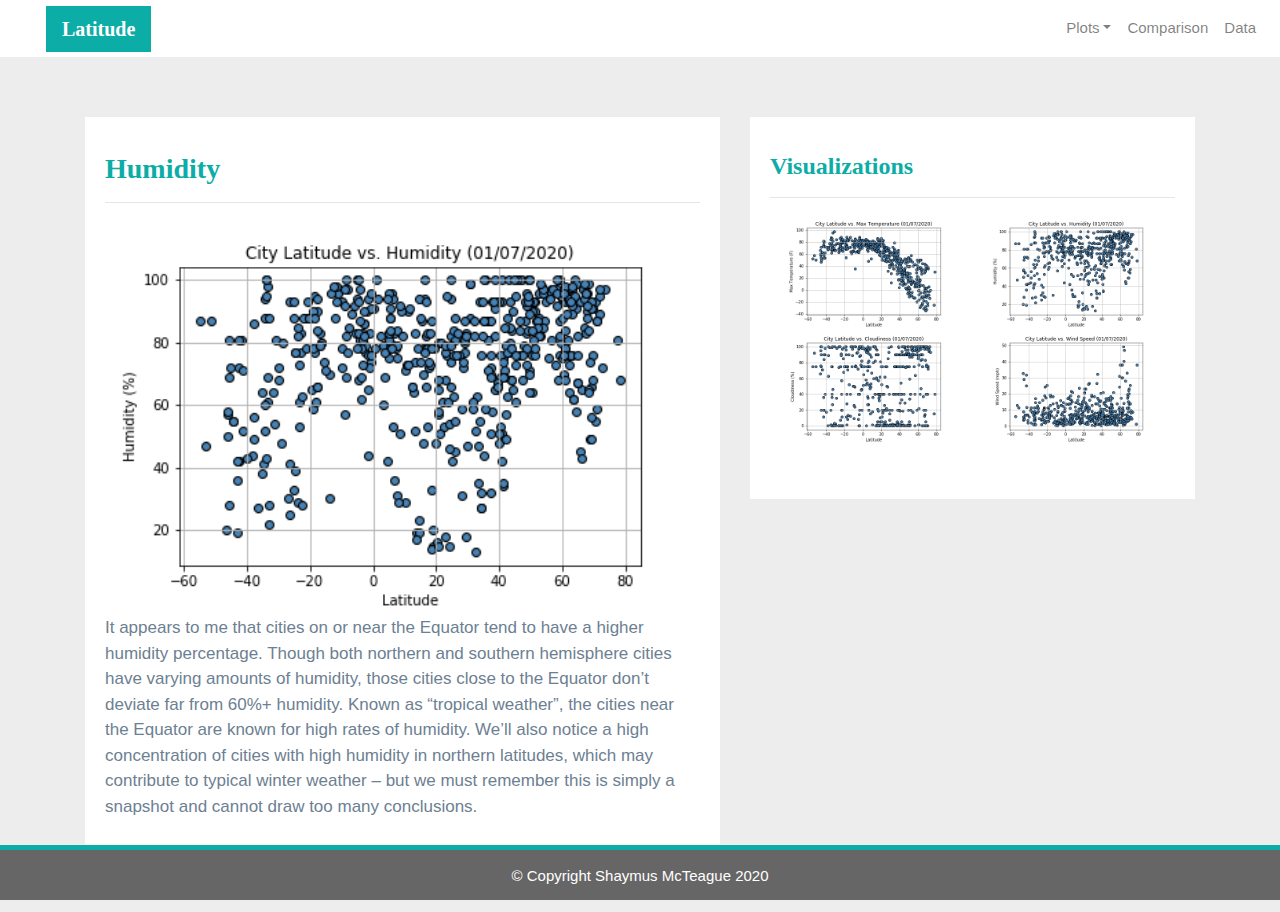
<file: humidity.html>
<!-- Inspiration for html and css from youtubers mmtuts and Umair Butt & github users cantugabriela & yongjinjiang -->
<!DOCTYPE html>
<html lang="en-us">

<head>
  <meta charset="utf-8" />
  <meta http-equiv="X-UA-Compatible" content="ie=edge">
  <meta name="viewport" content="width=device-width, initial-scale=1.0">
  <title>Humidity</title>

  <!-- Bootstrap -->
  <link rel="stylesheet" href="https://maxcdn.bootstrapcdn.com/bootstrap/4.3.1/css/bootstrap.min.css">
  <!-- CSS Style Sheet -->
  <link rel="stylesheet" type="text/css" href="style.css">

</head> 

<body>
<!-- Navbar -->
<!-- Navbar code source and then modified: https://getbootstrap.com/docs/4.0/components/navbar/ -->
  <div class="navigation">
    <nav class="navbar navbar-expand-lg navbar-light">
      <a class="navbar-brand" style="background-color: #0BADA6;" href="index.html">Latitude</a>
      <button class="navbar-toggler  border border-white" type="button" data-toggle="collapse" data-target="#navbarSupportedContent" aria-controls="navbarSupportedContent" aria-expanded="false" aria-label="Toggle navigation">
        <span class="navbar-toggler-icon"></span>
      </button>
      <div class="collapse navbar-collapse" id="navbarSupportedContent">
        <ul class="navbar-nav ml-auto">
          <li class="nav-item dropdown">
            <a class="nav-link dropdown-toggle" href="#" id="navbarDropdown" data-toggle="dropdown"
              aria-haspopup="true" aria-expanded="false">Plots</a>
            <div class="dropdown-menu" aria-labelledby="navbarDropdown">
              <a class="dropdown-item" href="max_temperature.html">Max Temperature</a>
              <a class="dropdown-item" href="humidity.html">Humidity</a>
              <a class="dropdown-item" href="cloudiness.html">Cloudiness</a>
              <a class="dropdown-item" href="wind_speed.html">Wind Speed</a>
            </div>
          </li>
          <li class="nav-item">
            <a class="nav-link" href="comparison.html">Comparison</a>
          </li>
          <li class="nav-item">
            <a class="nav-link" href="data.html">Data</a>
          </li>

        </ul>
      </div>
    </nav>
  </div>

  <!-- Content Section -->
  <div class="container">
    <div class="row">
		
	<!-- Left box  -->
      <div class="col-lg-7 col-md-12">
        <div class="box">
          <h3 class="title">Humidity</h3>
          <hr>
			
          <img src="images/Lat_vs_Humidity.png" alt="Humidity Graph">
          <br>
          <p>It appears to me that cities on or near the Equator tend to have a higher humidity percentage. Though both northern and southern hemisphere cities have varying amounts of humidity, those cities close to the Equator don’t deviate far from 60%+ humidity. Known as “tropical weather”, the cities near the Equator are known for high rates of humidity. We’ll also notice a high concentration of cities with high humidity in northern latitudes, which may contribute to typical winter weather – but we must remember this is simply a snapshot and cannot draw too many conclusions.</p>
        </div>
      </div>
		
	<!-- Right Box -->
      <div class="col-lg-5 col-md-12">
        <div class="box">
          <h4 class="title">Visualizations</h4>
          <hr>

		<!--Images & Resizing-->
          <div class="container">
            <div class="row" style="padding-bottom: 40px;">
				
              <div class="col-lg-6 col-sm-3">
                <a href="max_temperature.html">
                  <img class="panel" src="images/Lat_vs_Temp.png" alt="Max Temperature Graph">
                </a>
				  
              </div>
              <div class="col-lg-6 col-sm-3">
                <a href="humidity.html">
                  <img class="panel" src="images/Lat_vs_Humidity.png" alt="Humidity Graph">
                </a>
              </div>

              <div class="col-lg-6 col-sm-3">
                <a href="cloudiness.html">
                  <img class="panel" src="images/Lat_vs_Cloudiness.png" alt="Cloudiness Graph">
                </a>
				  
              </div>
              <div class="col-lg-6 col-sm-3">
                <a href="wind_speed.html">
                  <img class="panel" src="images/Lat_vs_WindSpeed.png" alt="Wind Speed Graph">
                </a>
              </div>


            </div>
          </div>


        </div>
      </div>
    </div>
  </div>
 <!-- Footer Section -->
  <footer>
    <div class="footer">&copy; Copyright Shaymus McTeague 2020</div>
  </footer>
  <!-- jQuery (necessary for Bootstrap's JavaScript plugins) --> 
  <script src="https://code.jquery.com/jquery-3.3.1.slim.min.js"></script>
	
  <!-- Include all compiled plugins (below), or include individual files as needed -->
  <script src="https://cdnjs.cloudflare.com/ajax/libs/popper.js/1.12.9/umd/popper.min.js"></script>
  <script src="https://maxcdn.bootstrapcdn.com/bootstrap/4.3.1/js/bootstrap.min.js"></script>
	
</body>

</html>
</file>
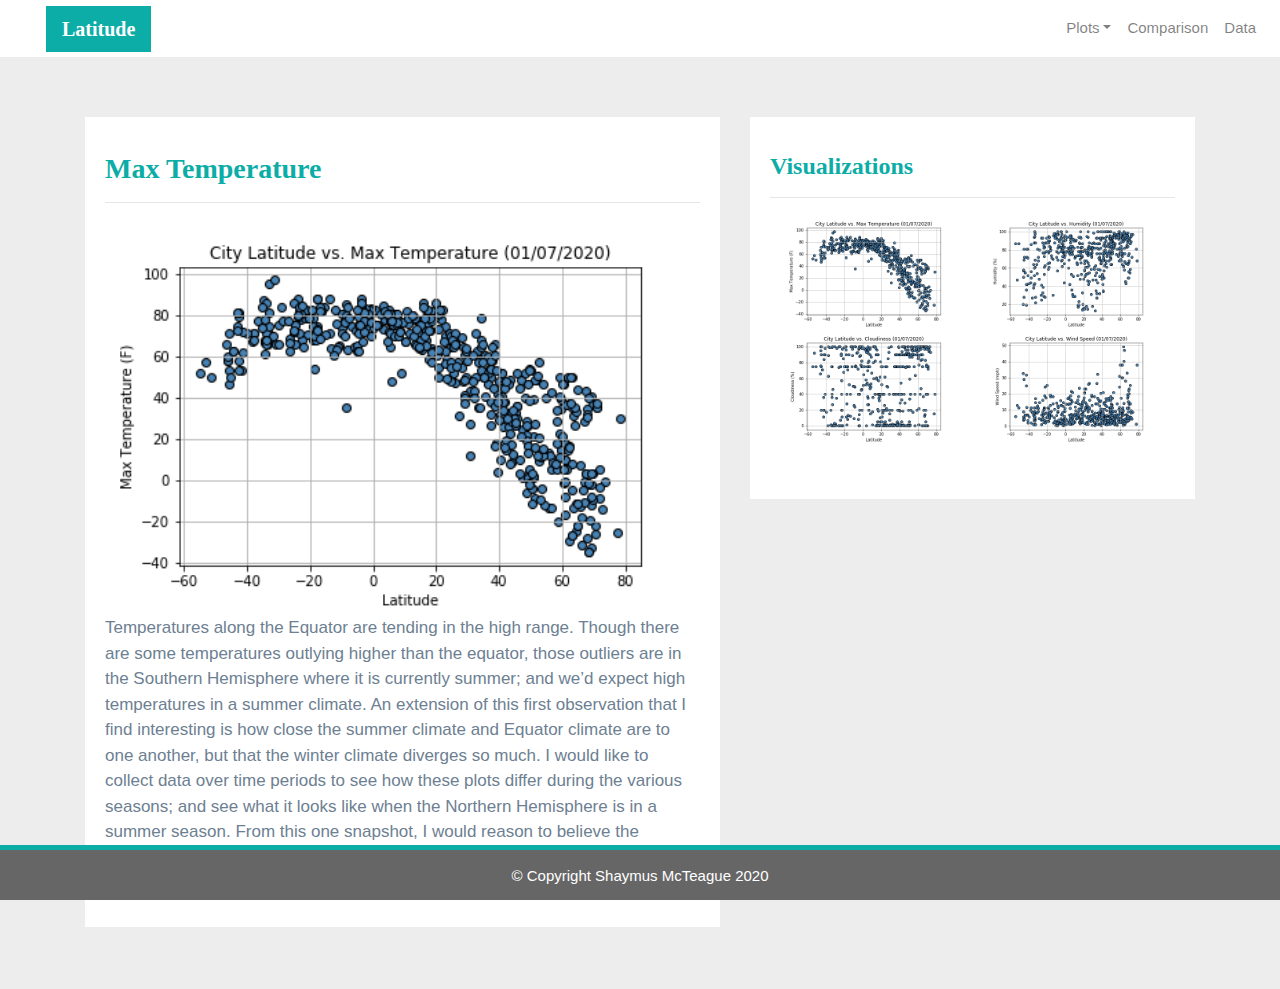
<file: max_temperature.html>
<!-- Inspiration for html and css from youtubers mmtuts and Umair Butt & github users cantugabriela & yongjinjiang -->
<!DOCTYPE html>
<html lang="en-us">

<head>
  <meta charset="utf-8" />
  <meta http-equiv="X-UA-Compatible" content="ie=edge">
  <meta name="viewport" content="width=device-width, initial-scale=1.0">
  <title>Max Temperature</title>

  <!-- Bootstrap -->
  <link rel="stylesheet" href="https://maxcdn.bootstrapcdn.com/bootstrap/4.3.1/css/bootstrap.min.css">
  <!-- CSS Style Sheet -->
  <link rel="stylesheet" type="text/css" href="style.css">

</head> 

<body>
<!-- Navbar -->
<!-- Navbar code source and then modified: https://getbootstrap.com/docs/4.0/components/navbar/ -->
  <div class="navigation">
    <nav class="navbar navbar-expand-lg navbar-light">
      <a class="navbar-brand" style="background-color: #0BADA6;" href="index.html">Latitude</a>
      <button class="navbar-toggler  border border-white" type="button" data-toggle="collapse" data-target="#navbarSupportedContent" aria-controls="navbarSupportedContent" aria-expanded="false" aria-label="Toggle navigation">
        <span class="navbar-toggler-icon"></span>
      </button>
      <div class="collapse navbar-collapse" id="navbarSupportedContent">
        <ul class="navbar-nav ml-auto">
          <li class="nav-item dropdown">
            <a class="nav-link dropdown-toggle" href="#" id="navbarDropdown" data-toggle="dropdown"
              aria-haspopup="true" aria-expanded="false">Plots</a>
            <div class="dropdown-menu" aria-labelledby="navbarDropdown">
              <a class="dropdown-item" href="max_temperature.html">Max Temperature</a>
              <a class="dropdown-item" href="humidity.html">Humidity</a>
              <a class="dropdown-item" href="cloudiness.html">Cloudiness</a>
              <a class="dropdown-item" href="wind_speed.html">Wind Speed</a>
            </div>
          </li>
          <li class="nav-item">
            <a class="nav-link" href="comparison.html">Comparison</a>
          </li>
          <li class="nav-item">
            <a class="nav-link" href="data.html">Data</a>
          </li>

        </ul>
      </div>
    </nav>
  </div>

  <!-- Content Section -->
  <div class="container">
    <div class="row">
		
	<!-- Left box  -->
      <div class="col-lg-7 col-md-12">
        <div class="box">
          <h3 class="title">Max Temperature</h3>
          <hr>
			
          <img src="images/Lat_vs_Temp.png" alt="Max Temperature Graph">
          <br>
          <p>Temperatures along the Equator are tending in the high range. Though there are some temperatures outlying higher than the equator, those outliers are in the Southern Hemisphere where it is currently summer; and we’d expect high temperatures in a summer climate. An extension of this first observation that I find interesting is how close the summer climate and Equator climate are to one another, but that the winter climate diverges so much. I would like to collect data over time periods to see how these plots differ during the various seasons; and see what it looks like when the Northern Hemisphere is in a summer season. From this one snapshot, I would reason to believe the Equators temperature stays quite stable, while the two hemispheres vary quite a bit.</p>
        </div>
      </div>
		
	<!-- Right Box -->
      <div class="col-lg-5 col-md-12">
        <div class="box">
          <h4 class="title">Visualizations</h4>
          <hr>

		<!--Images & Resizing-->
          <div class="container">
            <div class="row" style="padding-bottom: 40px;">
				
              <div class="col-lg-6 col-sm-3">
                <a href="max_temperature.html">
                  <img class="panel" src="images/Lat_vs_Temp.png" alt="Max Temperature Graph">
                </a>
				  
              </div>
              <div class="col-lg-6 col-sm-3">
                <a href="humidity.html">
                  <img class="panel" src="images/Lat_vs_Humidity.png" alt="Humidity Graph">
                </a>
              </div>

              <div class="col-lg-6 col-sm-3">
                <a href="cloudiness.html">
                  <img class="panel" src="images/Lat_vs_Cloudiness.png" alt="Cloudiness Graph">
                </a>
				  
              </div>
              <div class="col-lg-6 col-sm-3">
                <a href="wind_speed.html">
                  <img class="panel" src="images/Lat_vs_WindSpeed.png" alt="Wind Speed Graph">
                </a>
              </div>


            </div>
          </div>


        </div>
      </div>
    </div>
  </div>
   <!-- Footer Section -->
  <footer>
    <div class="footer">&copy; Copyright Shaymus McTeague 2020</div>
  </footer>
  <!-- jQuery (necessary for Bootstrap's JavaScript plugins) --> 
  <script src="https://code.jquery.com/jquery-3.3.1.slim.min.js"></script>
	
  <!-- Include all compiled plugins (below), or include individual files as needed -->
  <script src="https://cdnjs.cloudflare.com/ajax/libs/popper.js/1.12.9/umd/popper.min.js"></script>
  <script src="https://maxcdn.bootstrapcdn.com/bootstrap/4.3.1/js/bootstrap.min.js"></script>
	
</body>

</html>
</file>
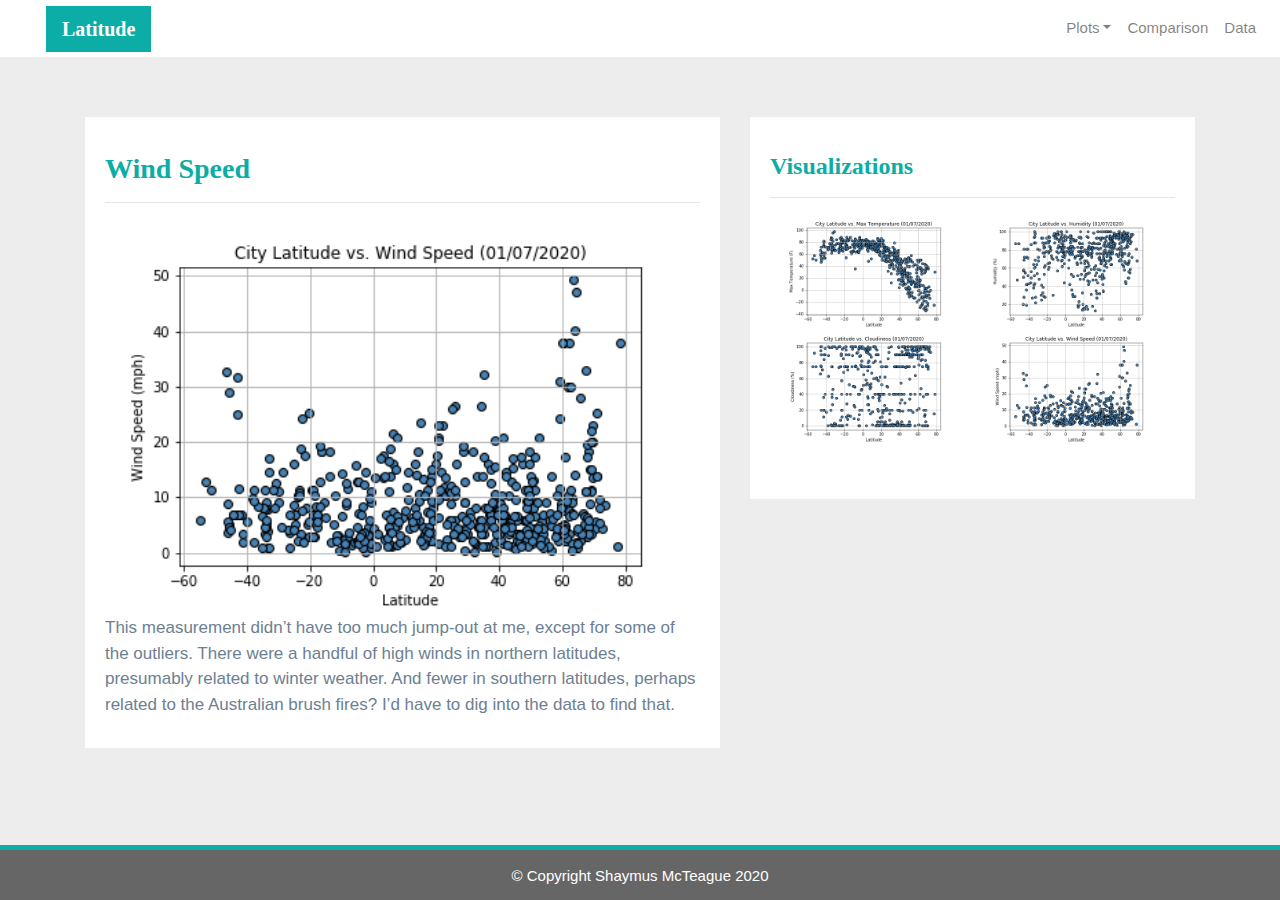
<file: wind_speed.html>
<!-- Inspiration for html and css from youtubers mmtuts and Umair Butt & github users cantugabriela & yongjinjiang -->
<!DOCTYPE html>
<html lang="en-us">

<head>
  <meta charset="utf-8" />
  <meta http-equiv="X-UA-Compatible" content="ie=edge">
  <meta name="viewport" content="width=device-width, initial-scale=1.0">
  <title>Wind Speed</title>

  <!-- Bootstrap -->
  <link rel="stylesheet" href="https://maxcdn.bootstrapcdn.com/bootstrap/4.3.1/css/bootstrap.min.css">
  <!-- CSS Style Sheet -->
  <link rel="stylesheet" type="text/css" href="style.css">

</head> 

<body>
<!-- Navbar -->
<!-- Navbar code source and then modified: https://getbootstrap.com/docs/4.0/components/navbar/ -->
  <div class="navigation">
    <nav class="navbar navbar-expand-lg navbar-light">
      <a class="navbar-brand" style="background-color: #0BADA6;" href="index.html">Latitude</a>
      <button class="navbar-toggler  border border-white" type="button" data-toggle="collapse" data-target="#navbarSupportedContent" aria-controls="navbarSupportedContent" aria-expanded="false" aria-label="Toggle navigation">
        <span class="navbar-toggler-icon"></span>
      </button>
      <div class="collapse navbar-collapse" id="navbarSupportedContent">
        <ul class="navbar-nav ml-auto">
          <li class="nav-item dropdown">
            <a class="nav-link dropdown-toggle" href="#" id="navbarDropdown" data-toggle="dropdown"
              aria-haspopup="true" aria-expanded="false">Plots</a>
            <div class="dropdown-menu" aria-labelledby="navbarDropdown">
              <a class="dropdown-item" href="max_temperature.html">Max Temperature</a>
              <a class="dropdown-item" href="humidity.html">Humidity</a>
              <a class="dropdown-item" href="cloudiness.html">Cloudiness</a>
              <a class="dropdown-item" href="wind_speed.html">Wind Speed</a>
            </div>
          </li>
          <li class="nav-item">
            <a class="nav-link" href="comparison.html">Comparison</a>
          </li>
          <li class="nav-item">
            <a class="nav-link" href="data.html">Data</a>
          </li>

        </ul>
      </div>
    </nav>
  </div>

  <!-- Content Section -->
  <div class="container">
    <div class="row">
		
	<!-- Left box  -->
      <div class="col-lg-7 col-md-12">
        <div class="box">
          <h3 class="title">Wind Speed</h3>
          <hr>
			
          <img src="images/Lat_vs_WindSpeed.png" alt="Wind Speed Graph">
          <br>
          <p>This measurement didn’t have too much jump-out at me, except for some of the outliers. There were a handful of high winds in northern latitudes, presumably related to winter weather. And fewer in southern latitudes, perhaps related to the Australian brush fires? I’d have to dig into the data to find that.</p>
        </div>
      </div>
		
	<!-- Right Box -->
      <div class="col-lg-5 col-md-12">
        <div class="box">
          <h4 class="title">Visualizations</h4>
          <hr>

		<!--Images & Resizing-->
          <div class="container">
            <div class="row" style="padding-bottom: 40px;">
				
              <div class="col-lg-6 col-sm-3">
                <a href="max_temperature.html">
                  <img class="panel" src="images/Lat_vs_Temp.png" alt="Max Temperature Graph">
                </a>
				  
              </div>
              <div class="col-lg-6 col-sm-3">
                <a href="humidity.html">
                  <img class="panel" src="images/Lat_vs_Humidity.png" alt="Humidity Graph">
                </a>
              </div>

              <div class="col-lg-6 col-sm-3">
                <a href="cloudiness.html">
                  <img class="panel" src="images/Lat_vs_Cloudiness.png" alt="Cloudiness Graph">
                </a>
				  
              </div>
              <div class="col-lg-6 col-sm-3">
                <a href="wind_speed.html">
                  <img class="panel" src="images/Lat_vs_WindSpeed.png" alt="Wind Speed Graph">
                </a>
              </div>


            </div>
          </div>


        </div>
      </div>
    </div>
  </div>
   <!-- Footer Section -->
  <footer>
    <div class="footer">&copy; Copyright Shaymus McTeague 2020</div>
  </footer>
  <!-- jQuery (necessary for Bootstrap's JavaScript plugins) --> 
  <script src="https://code.jquery.com/jquery-3.3.1.slim.min.js"></script>
	
  <!-- Include all compiled plugins (below), or include individual files as needed -->
  <script src="https://cdnjs.cloudflare.com/ajax/libs/popper.js/1.12.9/umd/popper.min.js"></script>
  <script src="https://maxcdn.bootstrapcdn.com/bootstrap/4.3.1/js/bootstrap.min.js"></script>
	
</body>

</html>
</file>
<file: style.css>
/*Inspiration for html and css from youtubers mmtuts and Umair Butt & github users cantugabriela & yongjinjiang*/

body{
    background-color: #EDEDED; 
}

/*Navbar container*/

.navbar{
    max-height: 57px;
    background-color: white; 
    font-size: 15px; 
}
.navigation .navbar-brand{
    color: white; 
    margin-left: 30px; 
    padding: inherit; 
    font-weight: bold; 
    background-color: #0BADA6;
    font-family: Georgia, 'Times New Roman', Times, serif;
}

.active, .dropdown-menu .dropdown-item:active a:hover{
    background-color:#E7E7E7; 
}
.dropdown-item{
    color: #6D8092; 
}
.dropdown .dropdown-menu .dropdown-item:active, .dropdown .dropdown-menu .dropdown-item:hover{
    background-color:#E7E7E7; 
}

/*Links inside the navbar*/

.nav-link:hover{
    background-color:#E7E7E7;
   }

.navbar-brand:hover{
color: rgb(175, 175, 175);
}

a{
    color: #6D8092;
    font-size: 15px; 
}

/*Visualizations*/

img{
    width:100%;
}
.active, .panel:hover{
    border-color:#0BADA6;
    border-style: solid; 
    
}
.vizualization{
    width:50%;
}

.title{
    color: #0BADA6;  
    font-family: Georgia, 'Times New Roman', Times, serif;
    font-weight: bolder; 
    padding-top: 25px; 
}

.title2{
    color: #0BADA6;  
    font-family: Georgia, 'Times New Roman', Times, serif;
    font-weight: bolder; 
    padding-top: 25px; 
    text-align: center;
}

p{
 color: #6D8092;
 font-family: Calibria, Helvetica;
 font-size: 17px; 
}

.box {
    margin-top: 60px; 
    margin-bottom: 62px; 
    padding: 10px 20px 15px; 
    color:black;
    background-color: white; 

}

.table{
    font-family: Calibria, Helvetica;
    font-size: 15px; 
    border-top-color: white; 
}

/*Footer*/

footer{
background-color: #666666; 
border-top-style: solid; 
border-top-width: 5px; 
border-top-color: #0BADA6;
min-height: 55px; 
font-family: Arial, Helvetica, sans-serif;
font-size: 15px; 
text-align: center; 
position: fixed;
color: white; 
left: 0;
bottom: 0;
width: 100%;
padding-top: 15px; 
}

 /*Media Queries */

@media(max-width: 500px){
.navbar-expand-lg{
background-color: #0BADA6;
}
	
.navbar{
    max-height: none; 
    padding: inherit;
}
	
.navbar div{
    margin: inherit; 
    background-color: white;  
}
	
.navbar-brand{
    padding: 10px; 
}

button{
    margin-right: 30px; 
}
	
button:focus {

    outline: 1px dotted;
    outline: 5px auto -webkit-focusring-color;
    }
}
</file>
